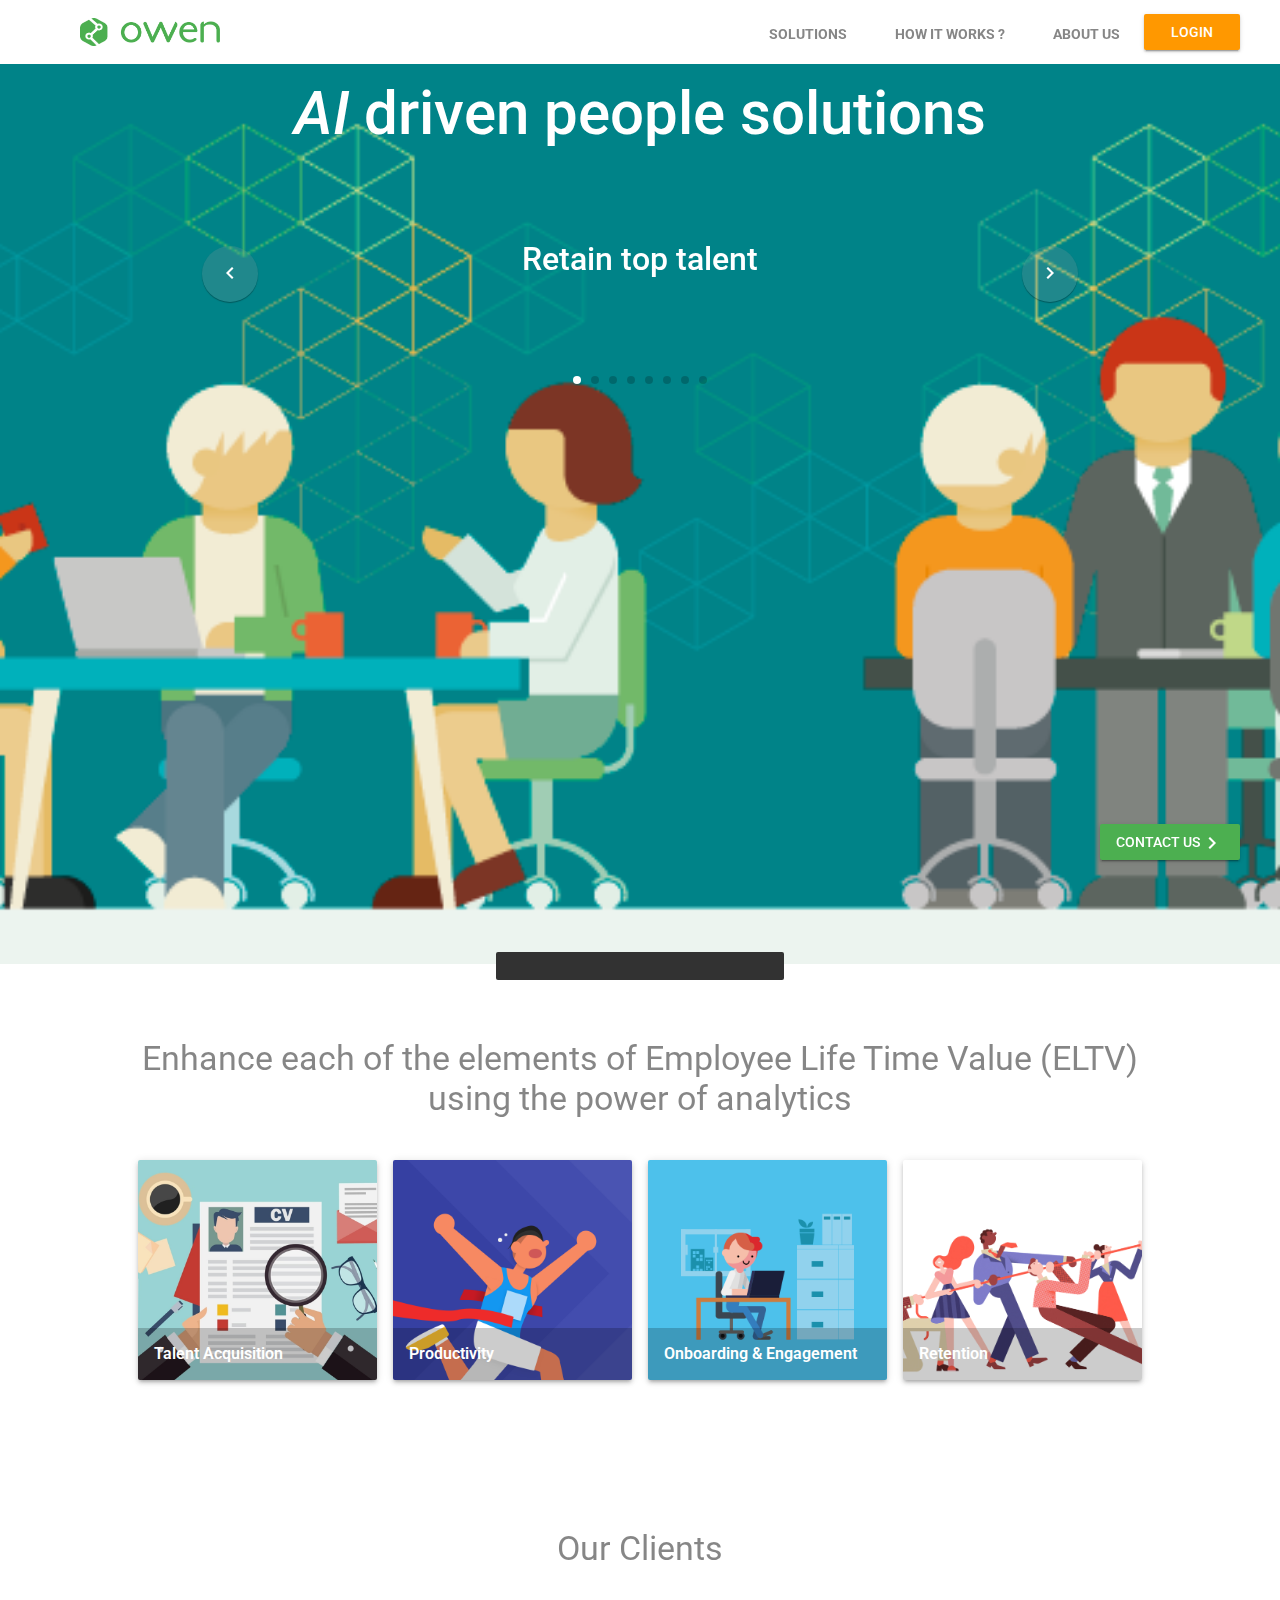
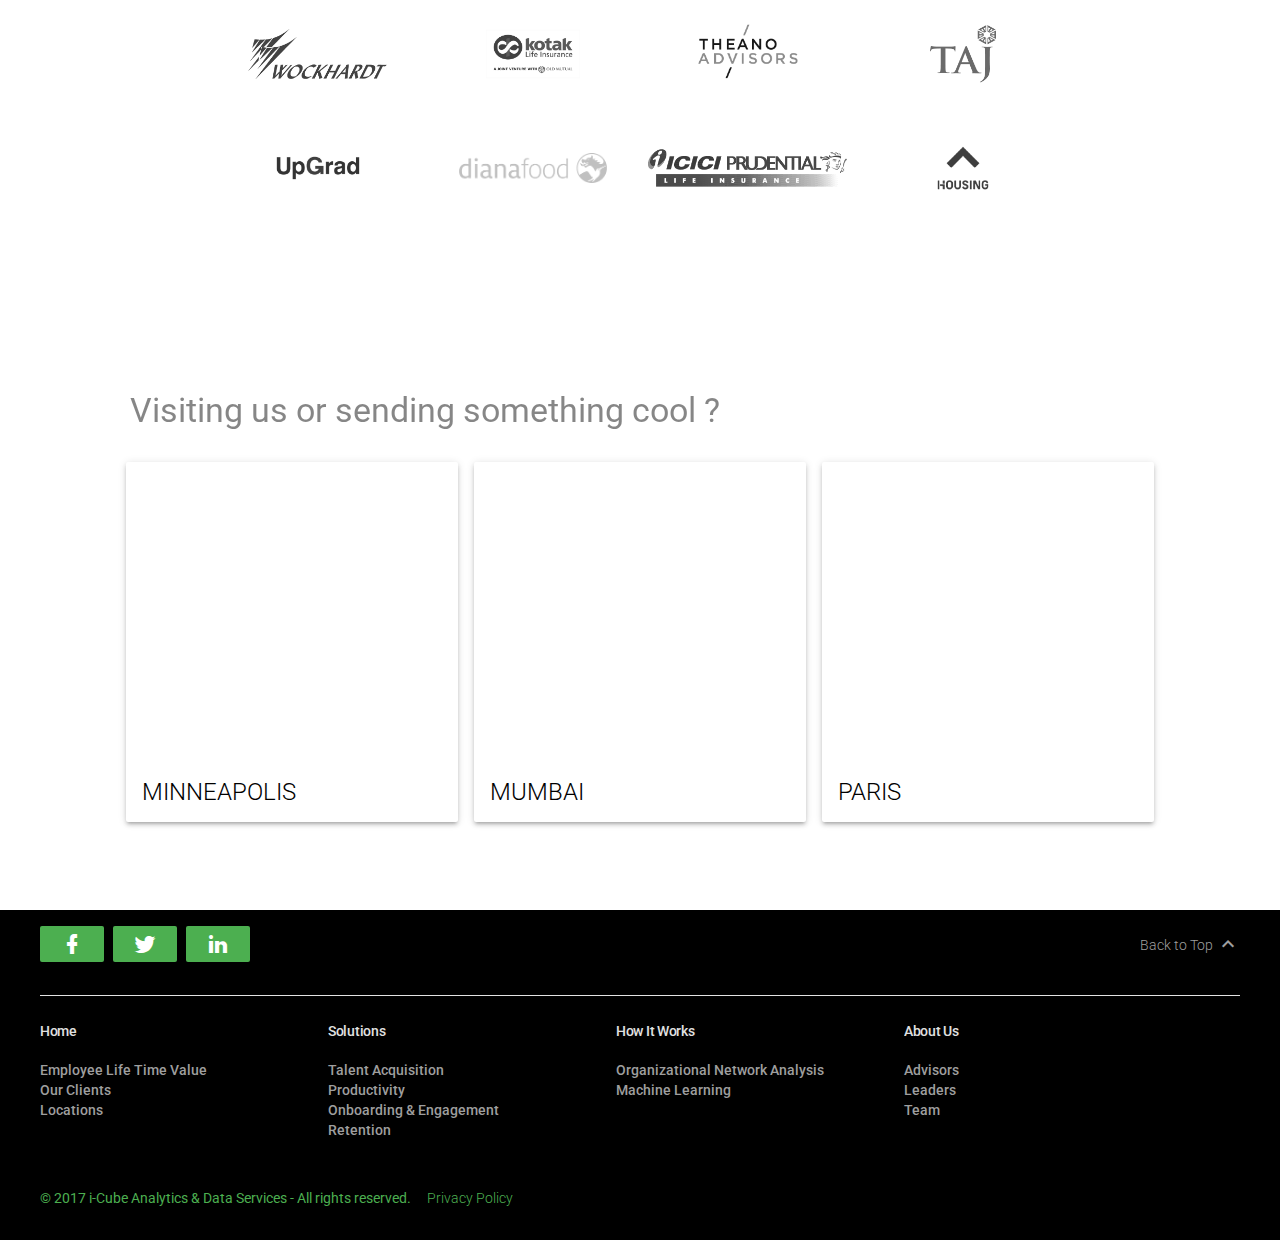
<file: public_html/index.html>
<!doctype html>

<html lang="en">
    <head>
        <title>OWEN Analytics - AI driven people solutions</title>

        <meta name="description" content="Harness the power of the informal organization. Redefine workforce engagement by leveraging employee interaction patterns. Optimize these interactions through a clever combination of traditional engagement mechanisms, network analysis and new-age predictive algorithms. Empower HR leaders to make data-driven decisions.">
        <meta name="keywords" content="human resources, HR, big data, talent management, talent acquisition, productivity, onboarding, onboarding and engagement, recruitment, solution, insights, machine learning, artificial intelligence, organizational network analysis, ona, retention, attrition">
        <meta name="viewport" content="width=device-width, initial-scale=1.0, minimum-scale=1.0">
        <meta content="IE=11;IE=Edge" http-equiv="X-UA-Compatible">
        <meta charset="utf-8">

        <meta itemprop="name" content="OWEN Analytics - AI driven people solutions">
        <meta itemprop="description" content="Harness the power of the informal organization. Redefine workforce engagement by leveraging employee interaction patterns. Optimize these interactions through a clever combination of traditional engagement mechanisms, network analysis and new-age predictive algorithms. Empower HR leaders to make data-driven decisions.">

        <meta property="og:type" content="website">
        <meta property="og:title" content="OWEN Analytics">
        <meta property="og:description" content="Harness the power of the informal organization. Redefine workforce engagement by leveraging employee interaction patterns. Optimize these interactions through a clever combination of traditional engagement mechanisms, network analysis and new-age predictive algorithms. Empower HR leaders to make data-driven decisions.">
        <meta property="og:url" content="http://www.owenanalytics.com/index.html/">
        <meta property="og:site_name" content="OWEN Analytics">
        <meta property="og:locale" content="en_IN">


        <!-- Page styles -->
        <link rel="stylesheet" href="https://fonts.googleapis.com/css?family=Roboto:regular,bold,italic,thin,light,bolditalic,black,medium&amp;lang=en">
        <link rel="stylesheet" href="https://fonts.googleapis.com/icon?family=Material+Icons">
        <link rel="stylesheet" href="css/material.min.css">
        <link href="css/materialdesignicons.css" media="all" rel="stylesheet" type="text/css" />
        <link rel="stylesheet" href="css/styles.css">
        <script src="https://ajax.googleapis.com/ajax/libs/jquery/3.1.1/jquery.min.js"></script>
        <script>
            $(function () {
                $("#header").load("header.html");
                $("#drawer").load("drawer.html");
                $("#footer").load("footer.html");
                $("#dialog").load("dialog.html");
                $("#toast").load("toast.html");
            });
        </script>
        <script>
            (function (i, s, o, g, r, a, m) {
                i['GoogleAnalyticsObject'] = r;
                i[r] = i[r] || function () {
                    (i[r].q = i[r].q || []).push(arguments)
                }, i[r].l = 1 * new Date();
                a = s.createElement(o),
                        m = s.getElementsByTagName(o)[0];
                a.async = 1;
                a.src = g;
                m.parentNode.insertBefore(a, m)
            })(window, document, 'script', 'https://www.google-analytics.com/analytics.js', 'ga');

            ga('create', 'UA-88251495-1', 'auto');
            ga('send', 'pageview');

        </script>
    </head>
    <body>
        <div class="mdl-layout mdl-js-layout mdl-layout--fixed-header">

            <header id="header" class="android-header mdl-layout__header mdl-layout__header--waterfall"></header>
            <div id="drawer" class="android-drawer mdl-layout__drawer"></div>

            <main class="android-content mdl-layout__content">
                <a id="top"></a>
                <div class="android-be-together-section mdl-typography--text-center">
                    <div class="logo-font android-slogan">
                        <i>AI</i> driven people solutions</div>

                    <div class="logo-font android-sub-slogan">
                        <div class="swiper-container">
                            <div class="swiper-button-prev mdl-button mdl-js-button mdl-button--fab mdl-js-ripple-effect mdl-cell--hide-tablet mdl-cell--hide-phone">
                                <i class="mdi mdi-chevron-left"></i>
                            </div>
                            <div class="swiper-button-next mdl-button mdl-js-button mdl-button--fab mdl-js-ripple-effect mdl-cell--hide-tablet mdl-cell--hide-phone">
                                <i class="mdi mdi-chevron-right"></i>
                            </div>
                            <div class="swiper-wrapper">
                                <div class="swiper-slide">
                                    Retain top talent
                                </div>
                                <div class="swiper-slide">
                                    Enhance productivity through targeted actions
                                </div>
                                <div class="swiper-slide">
                                    Improve quality of hires
                                </div>
                                <div class="swiper-slide">
                                    Enhance hiring efficiency
                                </div>
                                <div class="swiper-slide">
                                    Measure impact of people decisions to the bottom line
                                </div>
                                <div class="swiper-slide">
                                    Identify drivers of employee engagement
                                </div>
                                <div class="swiper-slide">
                                    Map the informal organization
                                </div>
                                <div class="swiper-slide">
                                    Optimize total rewards
                                </div>
                            </div>
                            <div class="swiper-pagination"></div>
                        </div>
                    </div>
                </div>

                <div class="android-screen-section mdl-typography--text-center">
                    <div class="android-wear-section">
                        <div class="android-wear-band">
                            <div class="android-wear-band-text">
                                <a id="ELTV"></a>
                                <div class="mdl-typography--display-1-color-contrast client-header mdl-typography--text-center">Enhance each of the elements of Employee Life Time Value (ELTV) using the power of analytics</div>
                                <div class="android-card-container mdl-grid">
                                    <div class="mdl-cell mdl-cell--3-col mdl-cell--4-col-tablet mdl-cell--4-col-phone mdl-card mdl-shadow--3dp">
                                        <a href="solutions.html#talentAcquisition">
                                            <div class="sol-card-1">
                                                <div class="mdl-card__title"></div>
                                                <div class="mdl-card__actions">
                                                    <span class="demo-card-image__filename">Talent Acquisition</span>
                                                </div>
                                            </div>
                                        </a>
                                    </div>
                                    <div class="mdl-cell mdl-cell--3-col mdl-cell--4-col-tablet mdl-cell--4-col-phone mdl-card mdl-shadow--3dp">
                                        <a href="solutions.html#productivity">
                                            <div class="sol-card-2">
                                                <div class="mdl-card__title"></div>
                                                <div class="mdl-card__actions">
                                                    <span class="demo-card-image__filename">Productivity</span>
                                                </div>
                                            </div>
                                        </a>
                                    </div>
                                    <div class="mdl-cell mdl-cell--3-col mdl-cell--4-col-tablet mdl-cell--4-col-phone mdl-card mdl-shadow--3dp">
                                        <a href="solutions.html#onboardingEngagement">
                                            <div class="sol-card-3">
                                                <div class="mdl-card__title"></div>
                                                <div class="mdl-card__actions">
                                                    <span class="demo-card-image__filename">Onboarding & Engagement</span>
                                                </div>
                                            </div>
                                        </a>
                                    </div>
                                    <div class="mdl-cell mdl-cell--3-col mdl-cell--4-col-tablet mdl-cell--4-col-phone mdl-card mdl-shadow--3dp">
                                        <a href="solutions.html#retention">
                                            <div class="sol-card-4">
                                                <div class="mdl-card__title"></div>
                                                <div class="mdl-card__actions">
                                                    <span class="demo-card-image__filename">Retention</span>
                                                </div>
                                            </div>
                                        </a>
                                    </div>
                                </div>
                            </div>
                        </div>
                    </div>
                </div>

                <div class="android-screen-section mdl-typography--text-center">
                    <a id="Clients"></a>
                    <div class="mdl-typography--display-1-color-contrast client-header">Our Clients</div>

                    <section class="section--center mdl-grid">
                        <!--<div class="mdl-grid">-->
                        <div class="mdl-cell mdl-cell--3-col mdl-cell--4-col-phone clients">
                            <div class="android-screen client1"></div>
                        </div>
                        <div class="mdl-cell mdl-cell--3-col mdl-cell--4-col-phone clients">
                            <div class="android-screen client2"></div>
                        </div>
                        <div class="mdl-cell mdl-cell--3-col mdl-cell--4-col-phone clients">
                            <div class="android-screen client3"></div>
                        </div>
                        <div class="mdl-cell mdl-cell--3-col mdl-cell--4-col-phone clients">
                            <div class="android-screen client4"></div>
                        </div>
                        <div class="mdl-cell mdl-cell--3-col mdl-cell--4-col-phone clients">
                            <div class="android-screen client5"></div>
                        </div>
                        <div class="mdl-cell mdl-cell--3-col mdl-cell--4-col-phone clients">
                            <div class="android-screen client6"></div>
                        </div>
                        <div class="mdl-cell mdl-cell--3-col mdl-cell--4-col-phone clients">
                            <div class="android-screen client7"></div>
                        </div>
                        <div class="mdl-cell mdl-cell--3-col mdl-cell--4-col-phone clients">
                            <div class="android-screen client8"></div>
                        </div>
                        <!--</div>-->
                    </section>
                </div>

                <div class="android-more-section">
                    <a id = "locations"></a>
                    <div class="android-section-title mdl-typography--display-1-color-contrast">
                        Visiting us or sending something cool ?
                    </div>
                    <div class="android-card-container mdl-grid">
                        <div class="mdl-cell mdl-cell--4-col mdl-cell--4-col-tablet mdl-cell--4-col-phone mdl-card mdl-shadow--3dp">
                            <div class="mdl-card__media">
                                <iframe width="450" height="300" frameborder="0" style="border:0"
                                        src="https://www.google.com/maps/embed/v1/place?q=place_id:ChIJI7GP5vTTslIRH-9RrtspMn4&key=AIzaSyDHbgUp2_jsWHdGIX8waAEiEgXKPdUOvzA" allowfullscreen></iframe>
                                <!--<img src="images/team/leaders/leader1.png">-->
                            </div>
                            <div class="mdl-card__title">
                                <h4 class="mdl-card__title-text">MINNEAPOLIS</h4>
                            </div>
                        </div>
                        <div class="mdl-cell mdl-cell--4-col mdl-cell--4-col-tablet mdl-cell--4-col-phone mdl-card mdl-shadow--3dp">
                            <div class="mdl-card__media">
                                <iframe width="450" height="300" frameborder="0" style="border:0" src="https://www.google.com/maps/embed/v1/place?q=i-Cube%20Analytics%20%26%20Data%20Services%2C%20A-811%2C%20Pranik%20Chambers%2C%20Sakinaka&key=AIzaSyDHbgUp2_jsWHdGIX8waAEiEgXKPdUOvzA" allowfullscreen></iframe>
                            </div>
                            <div class="mdl-card__title">
                                <h4 class="mdl-card__title-text">MUMBAI</h4>
                            </div>
                        </div>
                        <div class="mdl-cell mdl-cell--4-col mdl-cell--4-col-tablet mdl-cell--4-col-phone mdl-card mdl-shadow--3dp">
                            <div class="mdl-card__media">
                                <iframe width="450" height="300" frameborder="0" style="border:0"
                                        src="https://www.google.com/maps/embed/v1/place?q=place_id:ChIJO7yK_8Jv5kcRnnfqmU1lXKg&key=AIzaSyDHbgUp2_jsWHdGIX8waAEiEgXKPdUOvzA" allowfullscreen></iframe>
                            </div>
                            <div class="mdl-card__title">
                                <h4 class="mdl-card__title-text">PARIS</h4>
                            </div>
                        </div>
                    </div>
                </div>

                <footer id="footer" class="android-footer mdl-mega-footer"></footer>
                <dialog id="dialog" class="mdl-dialog"></dialog>
                <div id="toast" class="mdl-js-snackbar mdl-snackbar"></div>
            </main>
        </div>
        <a id="show-dialog" class="mdl-button mdl-js-button mdl-button--raised mdl-js-ripple-effect mdl-color--green mdl-color-text--accent-contrast">Contact Us<i class="material-icons">chevron_right</i></a>
        <script src="js/material.min.js"></script>
        <script src="js/swiper.min.js"></script>
        <script src="js/owen.js"></script>
        <script>
            var mySwiper = new Swiper('.swiper-container', {
                // Optional parameters
                direction: 'horizontal',
                loop: true,
                autoplay: 5000,
                grabCursor: true,
//                keyboardControl: true,
//                mousewheelControl: true,
                // If we need pagination
                pagination: '.swiper-pagination',
                paginationClickable: true,
                // Navigation arrows
                nextButton: '.swiper-button-next',
                prevButton: '.swiper-button-prev'
                        // And if we need scrollbar
//                scrollbar: '.swiper-scrollbar'
            });
        </script>
        <script>
//            var dialog = document.querySelector('dialog');
//            var showDialogButton = document.querySelector('#show-dialog');
//            if (!dialog.showModal) {
//                dialogPolyfill.registerDialog(dialog);
//            }
//            showDialogButton.addEventListener('click', function () {
//                dialog.showModal();
//            });
//            dialog.querySelector('.close').addEventListener('click', function () {
//                dialog.close();
//            });
        </script>
    </body>
</html>
</file>
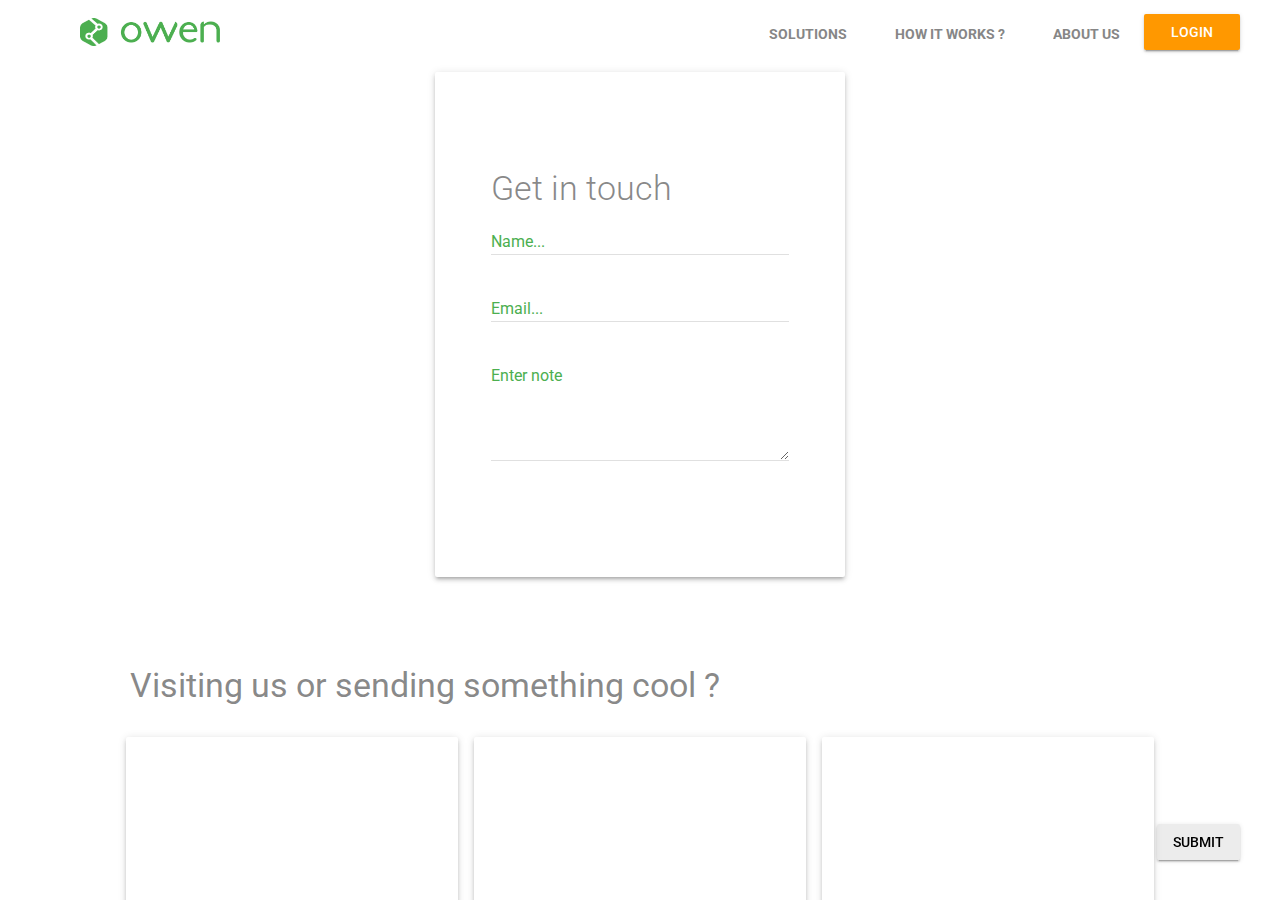
<file: public_html/contactus.html>
<!doctype html>

<html lang="en">
    <head>
        <title>Contact Us</title>

        <meta name="description" content="Get in touch to help you understand how OWEN can help you with talent acquisition, productivity, onboarding and engagement and retention">
        <meta name="keywords" content="human resources, HR, big data, talent management, talent acquisition, productivity, onboarding, onboarding and engagement, recruitment, solution, insights, machine learning, artificial intelligence, organizational network analysis, ona, retention, attrition">
        <meta name="viewport" content="width=device-width, initial-scale=1.0, minimum-scale=1.0">
        <meta content="IE=11;IE=Edge" http-equiv="X-UA-Compatible">
        <meta charset="utf-8">

        <meta itemprop="name" content="Contact Us">
        <meta itemprop="description" content="Get in touch to help you understand how OWEN can help you with talent acquisition, productivity, onboarding and engagement and retention">

        <meta property="og:type" content="website">
        <meta property="og:title" content="Contact Us">
        <meta property="og:description" content="Get in touch to help you understand how OWEN can help you with talent acquisition, productivity, onboarding and engagement and retention">
        <meta property="og:url" content="http://www.owenanalytics.com/contactus.html/">
        <meta property="og:site_name" content="OWEN Analytics">
        <meta property="og:locale" content="en_IN">


        <!-- Page styles -->
        <link rel="stylesheet" href="https://fonts.googleapis.com/css?family=Roboto:regular,bold,italic,thin,light,bolditalic,black,medium&amp;lang=en">
        <link rel="stylesheet" href="https://fonts.googleapis.com/icon?family=Material+Icons">
        <link rel="stylesheet" href="css/material.min.css">
        <link href="css/materialdesignicons.css" media="all" rel="stylesheet" type="text/css" />
        <link rel="stylesheet" href="css/styles.css">
        <script src="https://ajax.googleapis.com/ajax/libs/jquery/3.1.1/jquery.min.js"></script>
        <script>
            $(function () {
                $("#header").load("header.html");
                $("#drawer").load("drawer.html");
                $("#footer").load("footer.html");
            });
        </script>
        <script>
            (function (i, s, o, g, r, a, m) {
                i['GoogleAnalyticsObject'] = r;
                i[r] = i[r] || function () {
                    (i[r].q = i[r].q || []).push(arguments)
                }, i[r].l = 1 * new Date();
                a = s.createElement(o),
                        m = s.getElementsByTagName(o)[0];
                a.async = 1;
                a.src = g;
                m.parentNode.insertBefore(a, m)
            })(window, document, 'script', 'https://www.google-analytics.com/analytics.js', 'ga');

            ga('create', 'UA-88251495-1', 'auto');
            ga('send', 'pageview');

        </script>
    </head>
    <body>
        <div class="mdl-layout mdl-js-layout mdl-layout--fixed-header">

            <header id="header" class="android-header mdl-layout__header mdl-layout__header--waterfall"></header>
            <div id="drawer" class="android-drawer mdl-layout__drawer"></div>

            <main class="android-content mdl-layout__content">
                <a id="top"></a>
                <div class="android-card-container mdl-grid">
                    <div class="mdl-layout-spacer"></div>
                    <a id = "git"></a>
                    <div class="mdl-cell mdl-cell--4-col mdl-cell--4-col-tablet mdl-cell--4-col-phone mdl-card mdl-shadow--3dp">
                        <div class="android-wear-section">
                            <div class="android-wear-band">
                                <div class="android-wear-band-text">
                                    <div class="android-customized-section">
                                        <div class="android-customized-section-text">
                                            <div class="mdl-typography--font-light mdl-typography--display-1-color-contrast">
                                                Get in touch
                                            </div>

                                            <form action="#" class="">
                                                <div class="mdl-textfield mdl-js-textfield mdl-textfield--floating-label form-width">
                                                    <input class="mdl-textfield__input" pattern="[A-Z,a-z, ]*" type="text" id="Name">
                                                    <label class="mdl-textfield__label mdl-color-text--green-500" for="Name">Name...</label>
                                                    <span class="mdl-textfield__error">Letters and spaces only</span>
                                                </div>
                                                <div class="mdl-textfield mdl-js-textfield mdl-textfield--floating-label form-width">
                                                    <input class="mdl-textfield__input" pattern="[a-zA-Z0-9.!#$%&'*+/=?^_`{|}~-]+@[a-zA-Z0-9-]+(?:\.[a-zA-Z0-9-]+)*$" type="text" id="Email">
                                                    <label class="mdl-textfield__label mdl-color-text--green-500" for="Email">Email...</label>
                                                    <span class="mdl-textfield__error">Please enter a valid email address</span>
                                                </div>
                                                <div class="mdl-textfield mdl-js-textfield mdl-textfield--floating-label form-width">
                                                    <textarea class="mdl-textfield__input" rows="5" id="note"></textarea>
                                                    <label class="mdl-textfield__label mdl-color-text--green-500" for="note">Enter note</label>
                                                </div>
                                                <p>
                                                    <button class="mdl-button mdl-js-button mdl-button--raised mdl-js-ripple-effect" type="submit" id="show-dialog">
                                                        Submit
                                                    </button>
                                                </p>
                                            </form>

                                            <dialog class="mdl-dialog">
                                                <h4 class="mdl-dialog__title">Thank you</h4>
                                                <div class="mdl-dialog__content">
                                                    <p>
                                                        We have received your message and will get in touch with you shortly.
                                                    </p>
                                                </div>
                                                <div class="mdl-dialog__actions">
                                                    <button type="button" class="mdl-button mdl-js-button mdl-button--accent close">Got it</button>
                                                </div>
                                            </dialog>
                                        </div>
                                    </div>
                                </div>
                            </div>
                        </div>
                    </div>
                    <div class="mdl-layout-spacer"></div>
                </div>

                <div class="android-more-section">
                    <a id = "locations"></a>
                    <div class="android-section-title mdl-typography--display-1-color-contrast">
                        Visiting us or sending something cool ?
                    </div>
                    <div class="android-card-container mdl-grid">
                        <div class="mdl-cell mdl-cell--4-col mdl-cell--4-col-tablet mdl-cell--4-col-phone mdl-card mdl-shadow--3dp">
                            <div class="mdl-card__media">
                                <iframe width="450" height="300" frameborder="0" style="border:0"
                                        src="https://www.google.com/maps/embed/v1/place?q=place_id:ChIJI7GP5vTTslIRH-9RrtspMn4&key=AIzaSyDHbgUp2_jsWHdGIX8waAEiEgXKPdUOvzA" allowfullscreen></iframe>
                                <!--<img src="images/team/leaders/leader1.png">-->
                            </div>
                            <div class="mdl-card__title">
                                <h4 class="mdl-card__title-text">MINNEAPOLIS</h4>
                            </div>
                        </div>
                        <div class="mdl-cell mdl-cell--4-col mdl-cell--4-col-tablet mdl-cell--4-col-phone mdl-card mdl-shadow--3dp">
                            <div class="mdl-card__media">
                                <iframe width="450" height="300" frameborder="0" style="border:0" src="https://www.google.com/maps/embed/v1/place?q=i-Cube%20Analytics%20%26%20Data%20Services%2C%20A-811%2C%20Pranik%20Chambers%2C%20Sakinaka&key=AIzaSyDHbgUp2_jsWHdGIX8waAEiEgXKPdUOvzA" allowfullscreen></iframe>
                            </div>
                            <div class="mdl-card__title">
                                <h4 class="mdl-card__title-text">MUMBAI</h4>
                            </div>
                        </div>
                        <div class="mdl-cell mdl-cell--4-col mdl-cell--4-col-tablet mdl-cell--4-col-phone mdl-card mdl-shadow--3dp">
                            <div class="mdl-card__media">
                                <iframe width="450" height="300" frameborder="0" style="border:0"
                                        src="https://www.google.com/maps/embed/v1/place?q=place_id:ChIJO7yK_8Jv5kcRnnfqmU1lXKg&key=AIzaSyDHbgUp2_jsWHdGIX8waAEiEgXKPdUOvzA" allowfullscreen></iframe>
                            </div>
                            <div class="mdl-card__title">
                                <h4 class="mdl-card__title-text">PARIS</h4>
                            </div>
                        </div>
                    </div>
                </div>

                <footer id="footer" class="android-footer mdl-mega-footer"></footer>
            </main>
        </div>
        <!--<a href="index.html" target="_blank" id="contact-us" class="mdl-button mdl-js-button mdl-button--raised mdl-js-ripple-effect mdl-color--green mdl-color-text--accent-contrast">Home<i class="material-icons">chevron_right</i></a>-->
        <script src="js/material.min.js"></script>
        <script src="js/owen.js"></script>
        <script>
     var dialog = document.querySelector('dialog');
     var showDialogButton = document.querySelector('#show-dialog');
     if (!dialog.showModal) {
         dialogPolyfill.registerDialog(dialog);
     }
     showDialogButton.addEventListener('click', function () {
         dialog.showModal();
     });
     dialog.querySelector('.close').addEventListener('click', function () {
         dialog.close();
         //work arround is here!
         document.querySelector('.mdl-layout__content').style.overflowX = 'auto';
         document.querySelector('.mdl-layout__content').style.overflowX = '';
         //work arround done!
     });
        </script>
    </body>
</html>
</file>
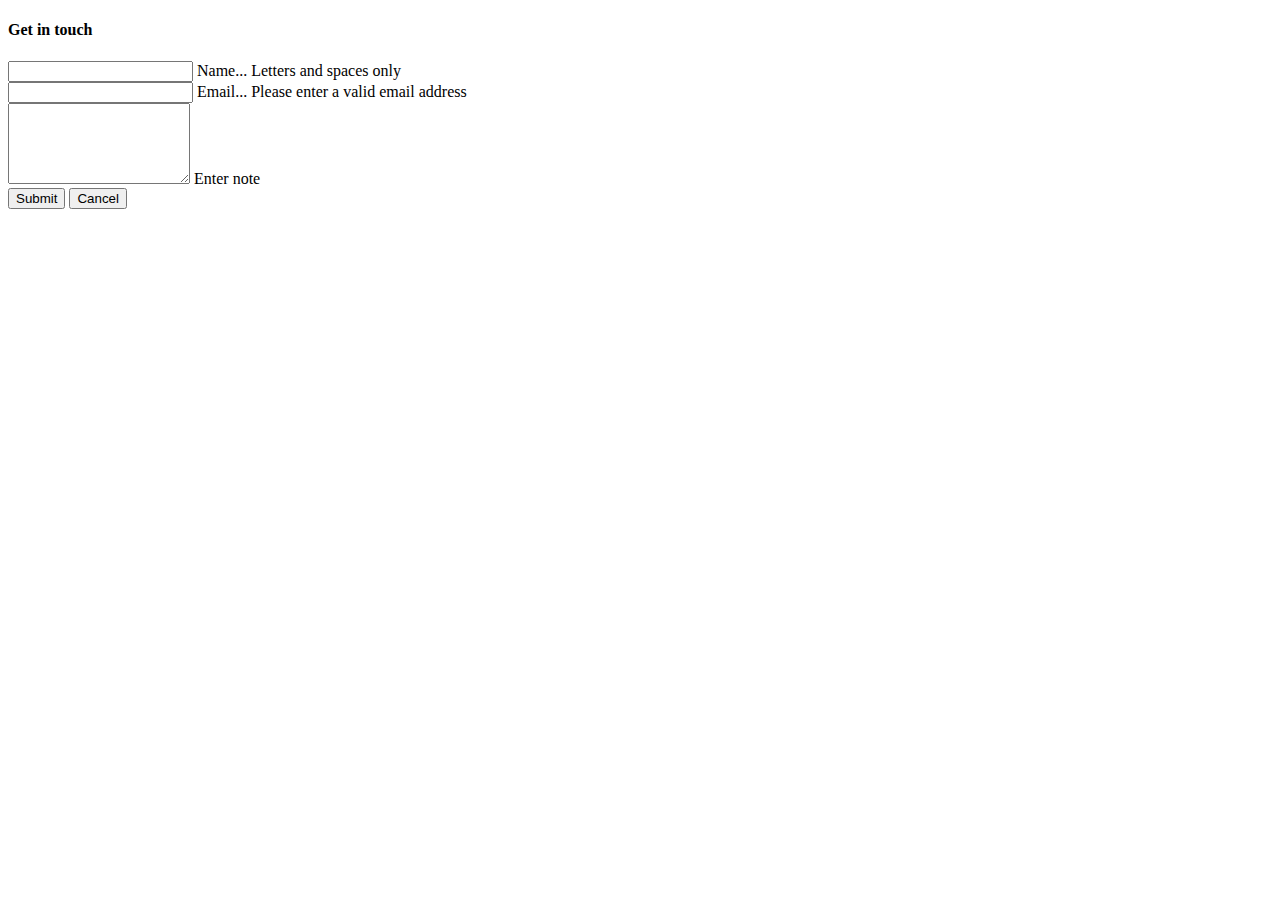
<file: public_html/dialog.html>
<!DOCTYPE html>
<html>
    <body>
        <h4 class="mdl-dialog__title">Get in touch</h4>
        <div class="mdl-dialog__content">
            <form action="#" class="">
                <div class="mdl-textfield mdl-js-textfield mdl-textfield--floating-label form-width">
                    <input class="mdl-textfield__input" pattern="[A-Z,a-z, ]*" type="text" id="Name">
                    <label class="mdl-textfield__label mdl-color-text--green-500" for="Name">Name...</label>
                    <span class="mdl-textfield__error">Letters and spaces only</span>
                </div>
                <div class="mdl-textfield mdl-js-textfield mdl-textfield--floating-label form-width">
                    <input class="mdl-textfield__input" pattern="[a-zA-Z0-9.!#$%&'*+/=?^_`{|}~-]+@[a-zA-Z0-9-]+(?:\.[a-zA-Z0-9-]+)*$" type="text" id="Email">
                    <label class="mdl-textfield__label mdl-color-text--green-500" for="Email">Email...</label>
                    <span class="mdl-textfield__error">Please enter a valid email address</span>
                </div>
                <div class="mdl-textfield mdl-js-textfield mdl-textfield--floating-label form-width">
                    <textarea class="mdl-textfield__input" rows="5" id="note"></textarea>
                    <label class="mdl-textfield__label mdl-color-text--green-500" for="note">Enter note</label>
                </div>
            </form>
        </div>
        <div class="mdl-dialog__actions">
            <!--<button type="button" class="mdl-button mdl-js-button mdl-js-ripple-effect">Submit</button>-->
            <button id="submit-button" class="mdl-button mdl-js-button mdl-js-ripple-effect" type="button">Submit</button>
            <button type="button" class="mdl-button close">Cancel</button>
        </div>

        <script>
            var dialog = document.querySelector('dialog');
            var showDialogButton = document.querySelector('#show-dialog');
            if (!dialog.showModal) {
                dialogPolyfill.registerDialog(dialog);
            }
            showDialogButton.addEventListener('click', function () {
                $("#Name").parent().removeClass('is-invalid');
                $("#Email").parent().removeClass('is-invalid');
                dialog.showModal();
            });
            dialog.querySelector('.close').addEventListener('click', function () {
                dialog.close();
                //work arround is here!
                document.querySelector('.mdl-layout__content').style.overflowX = 'auto';
                document.querySelector('.mdl-layout__content').style.overflowX = '';
                //work arround done!
            });

            $("#submit-button").on('click', function (event) {
                var inputFieldCheck = $("input").filter(function () {
                    return $.trim($(this).val()).length === 0;
                }).length === 0;
                if (!inputFieldCheck) {
                    $("input").parent().addClass('is-invalid');
                } else {
                    $("input").parent().removeClass('is-invalid');
                    var dialog = document.querySelector('dialog');
                    dialog.close();
                }

            });
        </script>



        <script src="js/owen.js"></script>
    </body>
</html>
</file>
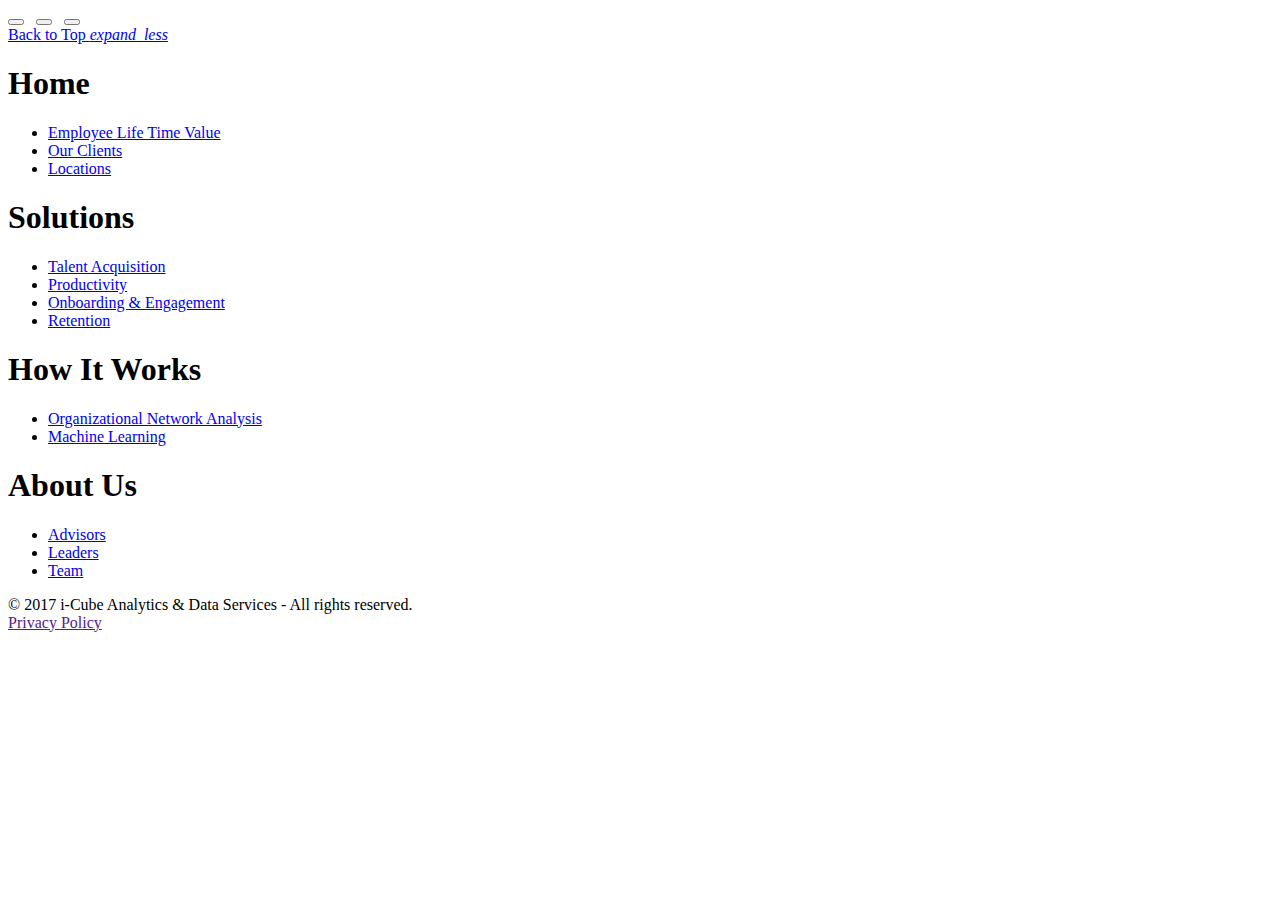
<file: public_html/footer.html>
<!DOCTYPE html>
<html>
    <body>
        <!--<footer class="android-footer mdl-mega-footer">-->
        <div class="mdl-mega-footer--top-section">
            <div class="mdl-mega-footer--left-section">
                <button class="mdl-mega-footer--social-btn mdl-button mdl-js-button mdl-js-ripple-effect social" onclick="window.open('https://www.facebook.com/icube.analytics.dataservices/')">
                    <i class="mdi mdi-facebook mdi-light mdi-24px"></i>
                </button>
                &nbsp;
                <button class="mdl-mega-footer--social-btn mdl-button mdl-js-button mdl-js-ripple-effect social" onclick="window.open('https://twitter.com/Owen_analytics')">
                    <i class="mdi mdi-twitter mdi-light mdi-24px"></i>
                </button>
                &nbsp;
                <button class="mdl-mega-footer--social-btn mdl-button mdl-js-button mdl-js-ripple-effect social" onclick="window.open('https://www.linkedin.com/company/i-cube-analytics-and-data-services')">
                    <i class="mdi mdi-linkedin mdi-light mdi-24px"></i>
                </button>
            </div>
            <div class="mdl-mega-footer--right-section">
                <a class="mdl-typography--font-light" href="#top">
                    Back to Top
                    <i class="material-icons">expand_less</i>
                </a>
            </div>
        </div>

        <div class="mdl-mega-footer--middle-section">
            <div class="mdl-mega-footer--drop-down-section">
                <h1 class="mdl-mega-footer--heading">Home</h1>
                <ul class="mdl-mega-footer--link-list">
                    <li><a href="index.html#ELTV">Employee Life Time Value</a></li>
                    <li><a href="index.html#clients">Our Clients</a></li>
                    <li><a href="index.html#locations">Locations</a></li>
                </ul>
            </div>
            <div class="mdl-mega-footer--drop-down-section">
                <h1 class="mdl-mega-footer--heading">Solutions</h1>
                <ul class="mdl-mega-footer--link-list">
                    <li><a href="solutions.html#talentAcquisition">Talent Acquisition</a></li>
                    <li><a href="solutions.html#productivity">Productivity</a></li>
                    <li><a href="solutions.html#onboardingEngagement">Onboarding & Engagement</a></li>
                    <li><a href="solutions.html#retention">Retention</a></li>
                </ul>
            </div>
            <div class="mdl-mega-footer--drop-down-section">
                <h1 class="mdl-mega-footer--heading">How It Works</h1>
                <ul class="mdl-mega-footer--link-list">
                    <li><a href="howitworks.html#ona">Organizational Network Analysis</a></li>
                    <li><a href="howitworks.html#ml">Machine Learning</a></li>
                </ul>
            </div>
            <div class="mdl-mega-footer--drop-down-section">
                <h1 class="mdl-mega-footer--heading">About Us</h1>
                <ul class="mdl-mega-footer--link-list">
                    <li><a href="about.html#advisors">Advisors</a></li>
                    <li><a href="about.html#leaders">Leaders</a></li>
                    <li><a href="about.html#team">Team</a></li>
                </ul>
            </div>
<!--            <div class="mdl-mega-footer--drop-down-section">
                <h1 class="mdl-mega-footer--heading">Contact Us</h1>
                <ul class="mdl-mega-footer--link-list">
                    <li><a href="contactus.html#git">Get in touch</a></li>
                    <li><a href="contactus.html#locations">Locations</a></li>
                </ul>
            </div>-->
        </div>

        <div class="mdl-mega-footer--bottom-section">
            <div class="mdl-logo">
                © 2017 i-Cube Analytics & Data Services - All rights reserved.
            </div>
            <a class="android-link mdl-typography--font-light" href="">Privacy Policy</a>
        </div>

        <!--</footer>-->
        <script src="js/owen.js"></script>
    </body>
</html>
</file>
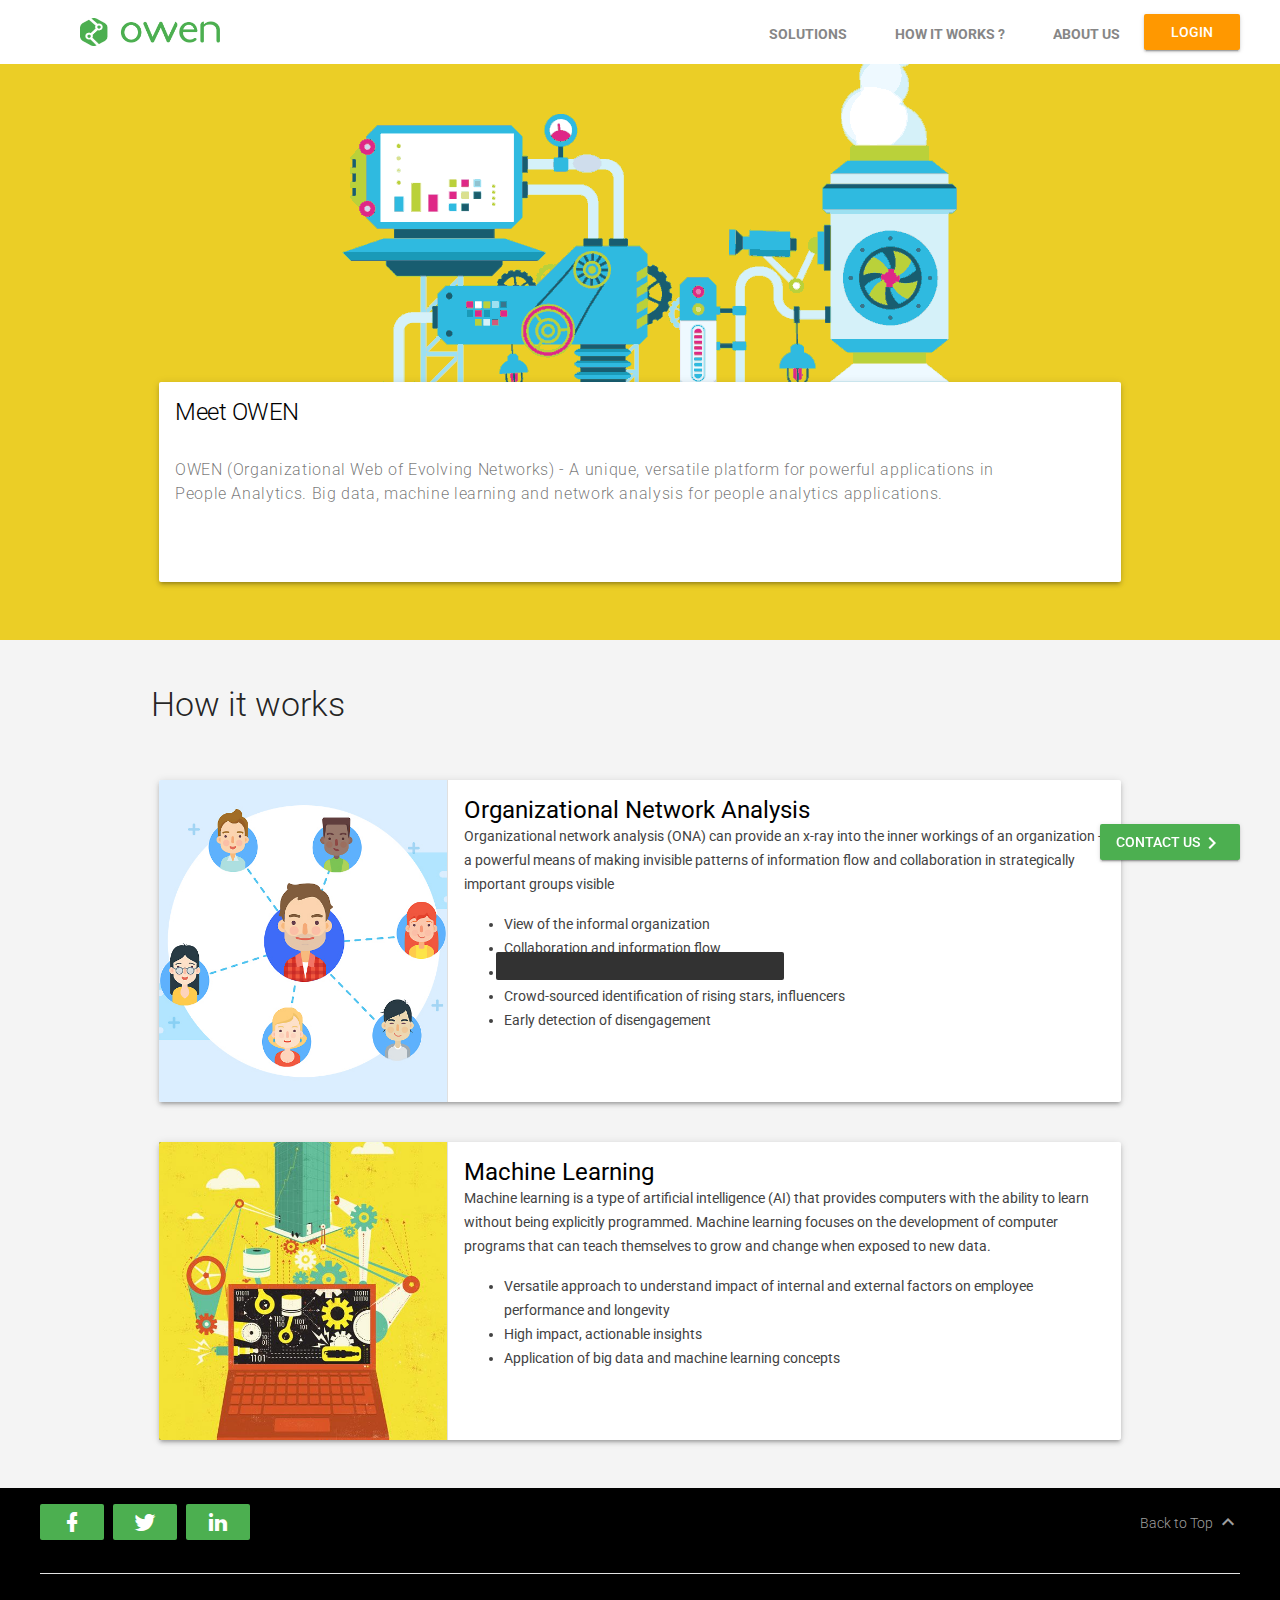
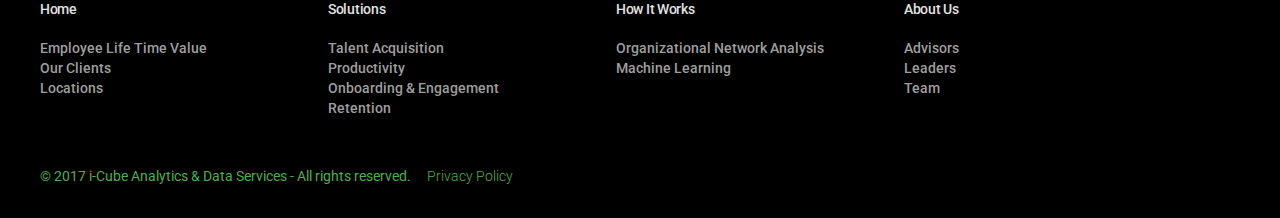
<file: public_html/howitworks.html>
<!doctype html>

<html lang="en">
    <head>
        <title>How OWEN works</title>

        <meta name="description" content="Organizational Network Analysis and Machine Learning form the foundation of the artificial intelligence that powers OWEN">
        <meta name="keywords" content="human resources, HR, big data, talent management, talent acquisition, productivity, onboarding, onboarding and engagement, recruitment, solution, insights, machine learning, artificial intelligence, organizational network analysis, ona, retention, attrition">
        <meta name="viewport" content="width=device-width, initial-scale=1.0, minimum-scale=1.0">
        <meta content="IE=11;IE=Edge" http-equiv="X-UA-Compatible">
        <meta charset="utf-8">

        <meta itemprop="name" content="How OWEN works">
        <meta itemprop="description" content="Organizational Network Analysis and Machine Learning form the foundation of the artificial intelligence that powers OWEN">

        <meta property="og:type" content="website">
        <meta property="og:title" content="How OWEN works">
        <meta property="og:description" content="Organizational Network Analysis and Machine Learning form the foundation of the artificial intelligence that powers OWEN">
        <meta property="og:url" content="http://www.owenanalytics.com/howitworks.html/">
        <meta property="og:site_name" content="OWEN Analytics">
        <meta property="og:locale" content="en_IN">


        <!-- Page styles -->
        <link rel="stylesheet" href="https://fonts.googleapis.com/css?family=Roboto:regular,bold,italic,thin,light,bolditalic,black,medium&amp;lang=en">
        <link rel="stylesheet" href="https://fonts.googleapis.com/icon?family=Material+Icons">
        <link rel="stylesheet" href="css/material.min.css">
        <link href="css/materialdesignicons.css" media="all" rel="stylesheet" type="text/css" />
        <link rel="stylesheet" href="css/styles.css">
        <script src="https://ajax.googleapis.com/ajax/libs/jquery/3.1.1/jquery.min.js"></script>
        <script>
            $(function () {
                $("#header").load("header.html");
                $("#drawer").load("drawer.html");
                $("#footer").load("footer.html");
                $("#dialog").load("dialog.html");
                $("#toast").load("toast.html");
            });
        </script>
        <script>
            (function (i, s, o, g, r, a, m) {
                i['GoogleAnalyticsObject'] = r;
                i[r] = i[r] || function () {
                    (i[r].q = i[r].q || []).push(arguments)
                }, i[r].l = 1 * new Date();
                a = s.createElement(o),
                        m = s.getElementsByTagName(o)[0];
                a.async = 1;
                a.src = g;
                m.parentNode.insertBefore(a, m)
            })(window, document, 'script', 'https://www.google-analytics.com/analytics.js', 'ga');

            ga('create', 'UA-88251495-1', 'auto');
            ga('send', 'pageview');

        </script>
    </head>
    <body>
        <div class="mdl-layout mdl-js-layout mdl-layout--fixed-header">

            <header id="header" class="android-header mdl-layout__header mdl-layout__header--waterfall"></header>
            <div id="drawer" class="android-drawer mdl-layout__drawer"></div>

            <main class="android-content mdl-layout__content">
                <a id="top"></a>

                <div class="page-header">
                    <div class="page-bg-image"></div>
                    <div class="page-content">
                        <div class="page-card">
                            <div class="mdl-cell mdl-cell--12-col mdl-cell--8-col-tablet mdl-cell--4-col-phone mdl-card mdl-shadow--3dp">
                                <div class="mdl-card__title">
                                    <h1 class="mdl-card__title-text">Meet OWEN</h1>
                                </div>
                                <div class="mdl-card__supporting-text">
                                    <span class="mdl-typography--font-light mdl-typography--subhead">
                                        OWEN (Organizational Web of Evolving Networks) - A unique, versatile platform for powerful applications in People Analytics.
                                        Big data, machine learning and network analysis for people analytics applications.
                                    </span>
                                </div>
                            </div>
                        </div>
                    </div>
                </div>

                <div class="page-body">
                    <div class="page-content">
                        <h3 class="mdl-typography--font-light heading">How it works</h3>
                        <div class="android-card-container mdl-grid">
                            <div class="mdl-cell mdl-cell--12-col mdl-cell--8-col-tablet mdl-cell--4-col-phone mdl-card mdl-shadow--3dp side-media" id="ona">
                                <div class="ona-image mdl-card__title">
                                    <!--<img src="images/ona.png" alt="Organizational Network Analysis">-->
                                </div>
                                <div class="content mdl-card__supporting-text mdl-color-text--grey-800">
                                    <h3 class="mdl-card__title-text subhead mdl-typography--font-regular">
                                        Organizational Network Analysis
                                    </h3>
                                    <p class="description">
                                        Organizational network analysis (ONA) can provide an x-ray into the inner workings of an organization - a powerful means of making invisible patterns of information flow and collaboration in strategically important groups visible
                                    </p>
                                    <ul class="feature-list">
                                        <li>View of the informal organization</li>
                                        <li>Collaboration and information flow</li>
                                        <li>Communities and clusters</li>
                                        <li>Crowd-sourced identification of rising stars, influencers</li>
                                        <li>Early detection of disengagement</li>
                                    </ul>
                                </div>
                            </div>
                            <div class="mdl-cell mdl-cell--12-col mdl-cell--8-col-tablet mdl-cell--4-col-phone mdl-card mdl-shadow--3dp side-media" id="ml">
                                <div class="ml-image mdl-card__title">
                                    <!--<img src="images/ona.png" alt="Organizational Network Analysis">-->
                                </div>
                                <div class="content mdl-card__supporting-text mdl-color-text--grey-800">
                                    <h3 class="mdl-card__title-text subhead mdl-typography--font-regular">
                                        Machine Learning
                                    </h3>
                                    <p class="description">
                                        Machine learning is a type of artificial intelligence (AI) that provides computers with the ability to learn without being explicitly programmed. Machine learning focuses on the development of computer programs that can teach themselves to grow and change when exposed to new data.
                                    </p>
                                    <ul class="feature-list">
                                        <li>Versatile approach to understand impact of internal and external factors on employee performance and longevity</li>
                                        <li>High impact, actionable insights</li>
                                        <li>Application of big data and machine learning concepts</li>
                                    </ul>
                                </div>
                            </div>
                        </div>
                    </div>
                </div>

                <footer id="footer" class="android-footer mdl-mega-footer"></footer>
                <dialog id="dialog" class="mdl-dialog"></dialog>
                <div id="toast" class="mdl-js-snackbar mdl-snackbar"></div>
            </main>
        </div>
        <a id="show-dialog" class="mdl-button mdl-js-button mdl-button--raised mdl-js-ripple-effect mdl-color--green mdl-color-text--accent-contrast">Contact Us<i class="material-icons">chevron_right</i></a>
        <script src="js/material.min.js"></script>
        <script src="js/owen.js"></script>
    </body>
</html>
</file>
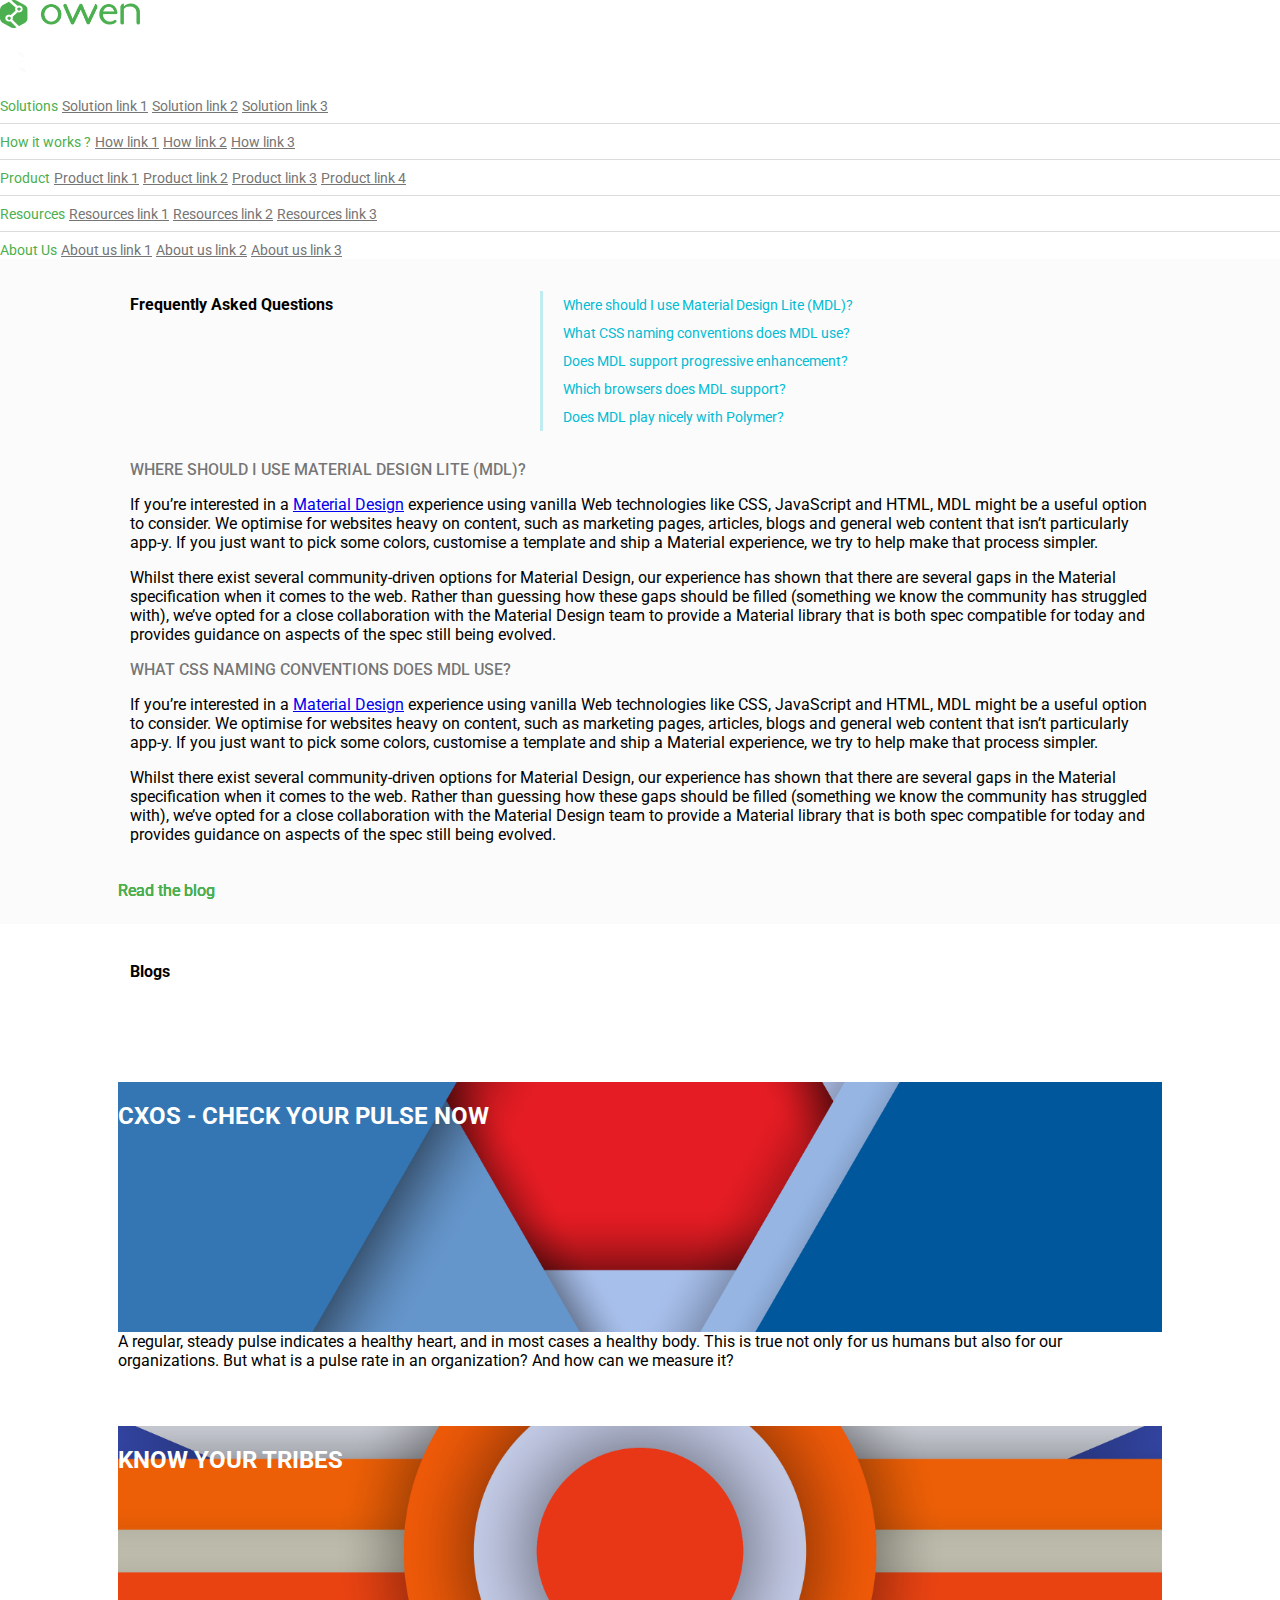
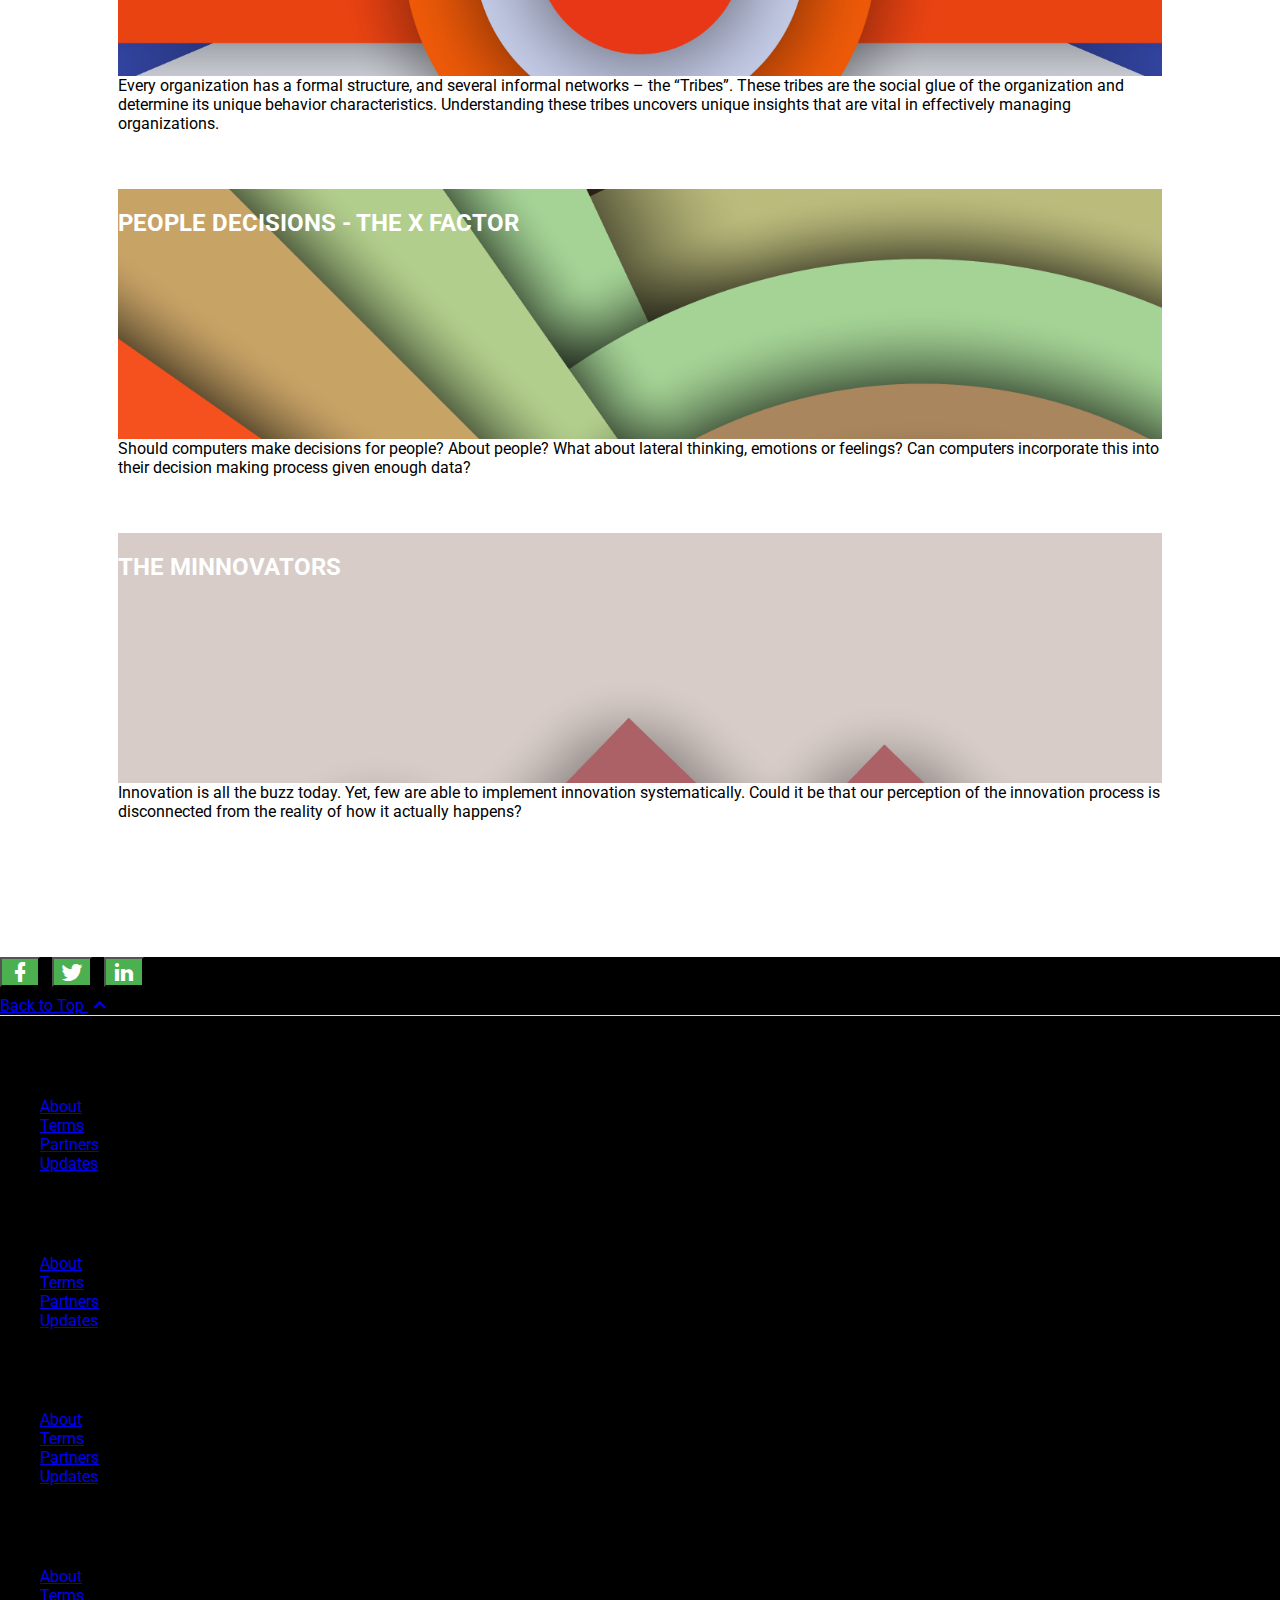
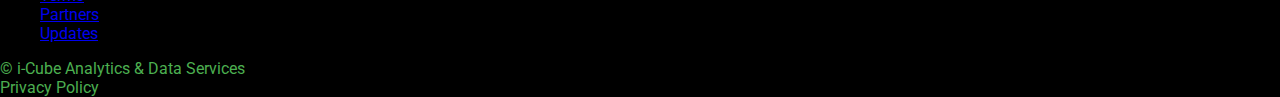
<file: public_html/resources_DoNotUpload.html>
<!DOCTYPE html>
<!--
To change this license header, choose License Headers in Project Properties.
To change this template file, choose Tools | Templates
and open the template in the editor.
-->
<html lang="en">
    <head>
        <meta charset="utf-8">
        <meta http-equiv="X-UA-Compatible" content="IE=edge">
        <meta name="description" content="Meet the people behind the cutting-edge technology of OWEN">
        <meta name="viewport" content="width=device-width, initial-scale=1.0, minimum-scale=1.0">
        <title>Resources</title>

        <!-- Page styles -->
        <link rel="stylesheet" href="https://fonts.googleapis.com/css?family=Roboto:regular,bold,italic,thin,light,bolditalic,black,medium&amp;lang=en">
        <link rel="stylesheet" href="https://fonts.googleapis.com/icon?family=Material+Icons">
        <link rel="stylesheet" href="https://code.getmdl.io/1.2.1/material.min.css">
        <link href="css/materialdesignicons.css" media="all" rel="stylesheet" type="text/css" />
        <link rel="stylesheet" href="css/styles.css">
    </head>
    <body>
        <div class="mdl-layout mdl-js-layout mdl-layout--fixed-header">
            <div class="android-header mdl-layout__header mdl-layout__header--waterfall">
                <div class="mdl-layout__header-row">
                    <a href="index.html">
                        <span class="android-title mdl-layout-title">
                            <img class="android-logo-image" src="images/OWEN_Logo.png">
                        </span>
                    </a>
                    <!-- Add spacer, to align navigation to the right in desktop -->
                    <div class="android-header-spacer mdl-layout-spacer"></div>

                    <!-- Navigation -->
                    <div class="android-navigation-container">
                        <nav class="android-navigation mdl-navigation">
                            <a class="mdl-navigation__link mdl-typography--text-uppercase" href="solutions.html">Solutions</a>
                            <a class="mdl-navigation__link mdl-typography--text-uppercase" href="howitworks.html">How it works ?</a>
                            <a class="mdl-navigation__link mdl-typography--text-uppercase" href="about.html">About Us</a>
                            <a class="mdl-mdl-typography--text-uppercase mdl-button mdl-js-button mdl-button--raised mdl-js-ripple-effect mdl-color--orange-500 mdl-color-text--white" href="">Login</a>
                        </nav>
                    </div>
                    <span class="android-mobile-title mdl-layout-title">
                        <img class="android-logo-image" src="images/OWEN_Logo.png">
                    </span>
                </div>
            </div>

            <div class="android-drawer mdl-layout__drawer">
                <span class="mdl-layout-title">
                    <img class="android-logo-image" src="images/OWEN_Logo_white.png">
                </span>
                <nav class="mdl-navigation">
                    <span class="mdl-navigation__link">Solutions</span>
                    <a class="mdl-navigation__link" href="">Solution link 1</a>
                    <a class="mdl-navigation__link" href="">Solution link 2</a>
                    <a class="mdl-navigation__link" href="">Solution link 3</a>
                    <div class="android-drawer-separator"></div>
                    <span class="mdl-navigation__link">How it works ?</span>
                    <a class="mdl-navigation__link" href="">How link 1</a>
                    <a class="mdl-navigation__link" href="">How link 2</a>
                    <a class="mdl-navigation__link" href="">How link 3</a>
                    <div class="android-drawer-separator"></div>
                    <span class="mdl-navigation__link">Product</span>
                    <a class="mdl-navigation__link" href="">Product link 1</a>
                    <a class="mdl-navigation__link" href="">Product link 2</a>
                    <a class="mdl-navigation__link" href="">Product link 3</a>
                    <a class="mdl-navigation__link" href="">Product link 4</a>
                    <div class="android-drawer-separator"></div>
                    <span class="mdl-navigation__link">Resources</span>
                    <a class="mdl-navigation__link" href="">Resources link 1</a>
                    <a class="mdl-navigation__link" href="">Resources link 2</a>
                    <a class="mdl-navigation__link" href="">Resources link 3</a>
                    <div class="android-drawer-separator"></div>
                    <span class="mdl-navigation__link">About Us</span>
                    <a class="mdl-navigation__link" href="">About us link 1</a>
                    <a class="mdl-navigation__link" href="">About us link 2</a>
                    <a class="mdl-navigation__link" href="">About us link 3</a>
                </nav>
            </div>

            <div class="android-content mdl-layout__content">
                <a name="top"></a>

                <div class="android-wear-section resources-bg">
                    <div class="android-wear-band-text">
                        <div class="resources">
                            <section class="docs-toc">
                                <h4>Frequently Asked Questions</h4>
                                <nav class="section-content">
                                    <ul>
                                        <li><a href="#where-should-i-use">Where should I use Material Design Lite (MDL)?</a></li>
                                        <li><a href="#css-naming-conventions">What CSS naming conventions does MDL use?</a></li>
                                        <li><a href="#progressive-enhancement">Does MDL support progressive enhancement?</a></li>
                                        <li><a href="#browser-support">Which browsers does MDL support?</a></li>
                                        <li><a href="#polymer">Does MDL play nicely with Polymer?</a></li>
                                    </ul>
                                </nav>
                            </section>
                            <h2 id="where-should-i-use">Where should I use Material Design Lite (MDL)?</h2>
                            <p>If you’re interested in a <a href="https://www.google.com/design/spec/material-design/introduction.html">Material Design</a> experience using vanilla Web technologies like CSS, JavaScript and HTML, MDL might be a useful option to consider. We optimise for websites heavy on content, such as marketing pages, articles, blogs and general web content that isn’t particularly app-y.  If you just want to pick some colors, customise a template and ship a Material experience, we try to help make that process simpler.</p>
                            <p>Whilst there exist several community-driven options for Material Design, our experience has shown that there are several gaps in the Material specification when it comes to the web. Rather than guessing how these gaps should be filled (something we know the community has struggled with), we’ve opted for a close collaboration with the Material Design team to provide a Material library that is both spec compatible for today and provides guidance on aspects of the spec still being evolved.</p>
                            <h2 id="css-naming-conventions">What CSS naming conventions does MDL use?</h2>
                            <p>If you’re interested in a <a href="https://www.google.com/design/spec/material-design/introduction.html">Material Design</a> experience using vanilla Web technologies like CSS, JavaScript and HTML, MDL might be a useful option to consider. We optimise for websites heavy on content, such as marketing pages, articles, blogs and general web content that isn’t particularly app-y.  If you just want to pick some colors, customise a template and ship a Material experience, we try to help make that process simpler.</p>
                            <p>Whilst there exist several community-driven options for Material Design, our experience has shown that there are several gaps in the Material specification when it comes to the web. Rather than guessing how these gaps should be filled (something we know the community has struggled with), we’ve opted for a close collaboration with the Material Design team to provide a Material library that is both spec compatible for today and provides guidance on aspects of the spec still being evolved.</p>
                        </div>
                    </div>
                </div>
                <div class="android-wear-section">
                    <div class="android-wear-band">
                        <div class="android-wear-band-text">
                            <h4>Blogs</h4>
                        </div>
                    </div>
                </div>
                <div class="android-more-section">
                    <div class="android-card-container mdl-grid">
                        <div class="mdl-cell mdl-cell--6-col mdl-cell--4-col-tablet mdl-cell--4-col-phone mdl-card mdl-shadow--3dp">
                            <div class="blog1 mdl-card__title">
                                <h2 class="mdl-card__title-text">CXOS - CHECK YOUR PULSE NOW</h2>
                            </div>
                            <div class="mdl-card__supporting-text">
                                A regular, steady pulse indicates a healthy heart, and in most cases a healthy body. This is true not only for us humans but also for our organizations. But what is a pulse rate in an organization? And how can we measure it?
                            </div>
                            <div class="mdl-card__actions mdl-card--border">
                                <a class="mdl-button mdl-button--colored mdl-js-button mdl-js-ripple-effect" onclick="window.open('pdf/CXOs-check your pulse now.pdf')">
                                    Read the blog
                                </a>
                            </div>
                        </div>
                        <div class="mdl-cell mdl-cell--6-col mdl-cell--4-col-tablet mdl-cell--4-col-phone mdl-card mdl-shadow--3dp">
                            <div class="blog2 mdl-card__title">
                                <h2 class="mdl-card__title-text">KNOW YOUR TRIBES</h2>
                            </div>
                            <div class="mdl-card__supporting-text">
                                Every organization has a formal structure, and several informal networks – the “Tribes”. These tribes are the social glue of the organization and determine its unique behavior characteristics. Understanding these tribes uncovers unique insights that are vital in effectively managing organizations.
                            </div>
                            <div class="mdl-card__actions mdl-card--border">
                                <a class="mdl-button mdl-button--colored mdl-js-button mdl-js-ripple-effect" onclick="window.open('pdf/Know your Tribes.pdf')">
                                    Read the blog
                                </a>
                            </div>
                        </div>
                        <div class="mdl-cell mdl-cell--6-col mdl-cell--4-col-tablet mdl-cell--4-col-phone mdl-card mdl-shadow--3dp">
                            <div class="blog3 mdl-card__title">
                                <h2 class="mdl-card__title-text">PEOPLE DECISIONS - THE X FACTOR</h2>
                            </div>
                            <div class="mdl-card__supporting-text">
                                Should computers make decisions for people? About people? What about lateral thinking, emotions or feelings? Can computers incorporate this into their decision making process given enough data?
                            </div>
                            <div class="mdl-card__actions mdl-card--border">
                                <a class="mdl-button mdl-button--colored mdl-js-button mdl-js-ripple-effect" onclick="window.open('pdf/People Decisions - The X factor.pdf')">
                                    Read the blog
                                </a>
                            </div>
                        </div>
                        <div class="mdl-cell mdl-cell--6-col mdl-cell--4-col-tablet mdl-cell--4-col-phone mdl-card mdl-shadow--3dp">
                            <div class="blog4 mdl-card__title">
                                <h2 class="mdl-card__title-text">THE MINNOVATORS</h2>
                            </div>
                            <div class="mdl-card__supporting-text">
                                Innovation is all the buzz today. Yet, few are able to implement innovation systematically. Could it be that our perception of the innovation process is disconnected from the reality of how it actually happens?
                            </div>
                            <div class="mdl-card__actions mdl-card--border">
                                <a class="mdl-button mdl-button--colored mdl-js-button mdl-js-ripple-effect" onclick="window.open('pdf/The Minnovators.pdf')">
                                    Read the blog
                                </a>
                            </div>
                        </div>
                    </div>
                </div>


                <footer class="android-footer mdl-mega-footer">
                    <div class="mdl-mega-footer--top-section">
                        <div class="mdl-mega-footer--left-section">
                            <button class="mdl-mega-footer--social-btn mdl-button mdl-js-button mdl-js-ripple-effect social">
                                <!--<i class="material-icons">whatshot</i>-->
                                <i class="mdi mdi-facebook mdi-light mdi-24px"></i>
                            </button>
                            &nbsp;
                            <button class="mdl-mega-footer--social-btn mdl-button mdl-js-button mdl-js-ripple-effect social">
                                <i class="mdi mdi-twitter mdi-light mdi-24px"></i>
                            </button>
                            &nbsp;
                            <button class="mdl-mega-footer--social-btn mdl-button mdl-js-button mdl-js-ripple-effect social">
                                <i class="mdi mdi-linkedin mdi-light mdi-24px"></i>
                            </button>
                        </div>
                        <div class="mdl-mega-footer--right-section">
                            <a class="mdl-typography--font-light" href="#top">
                                Back to Top
                                <i class="material-icons">expand_less</i>
                            </a>
                        </div>
                    </div>

                    <div class="mdl-mega-footer--middle-section">
                        <div class="mdl-mega-footer--drop-down-section">
                            <h1 class="mdl-mega-footer--heading">Solutions</h1>
                            <ul class="mdl-mega-footer--link-list">
                                <li><a href="#">About</a></li>
                                <li><a href="#">Terms</a></li>
                                <li><a href="#">Partners</a></li>
                                <li><a href="#">Updates</a></li>
                            </ul>
                        </div>
                        <div class="mdl-mega-footer--drop-down-section">
                            <h1 class="mdl-mega-footer--heading">Products</h1>
                            <ul class="mdl-mega-footer--link-list">
                                <li><a href="#">About</a></li>
                                <li><a href="#">Terms</a></li>
                                <li><a href="#">Partners</a></li>
                                <li><a href="#">Updates</a></li>
                            </ul>
                        </div>
                        <div class="mdl-mega-footer--drop-down-section">
                            <h1 class="mdl-mega-footer--heading">Resources</h1>
                            <ul class="mdl-mega-footer--link-list">
                                <li><a href="#">About</a></li>
                                <li><a href="#">Terms</a></li>
                                <li><a href="#">Partners</a></li>
                                <li><a href="#">Updates</a></li>
                            </ul>
                        </div>
                        <div class="mdl-mega-footer--drop-down-section">
                            <h1 class="mdl-mega-footer--heading">About Us</h1>
                            <ul class="mdl-mega-footer--link-list">
                                <li><a href="#">About</a></li>
                                <li><a href="#">Terms</a></li>
                                <li><a href="#">Partners</a></li>
                                <li><a href="#">Updates</a></li>
                            </ul>
                        </div>

                    </div>

                    <div class="mdl-mega-footer--bottom-section">
                        <div class="mdl-logo">
                            © i-Cube Analytics & Data Services
                        </div>
                        <a class="android-link mdl-typography--font-light" href="">Privacy Policy</a>
                    </div>

                </footer>
            </div>
        </div>
        <script defer src="https://code.getmdl.io/1.2.1/material.min.js"></script>
    </body>
</html>
</file>
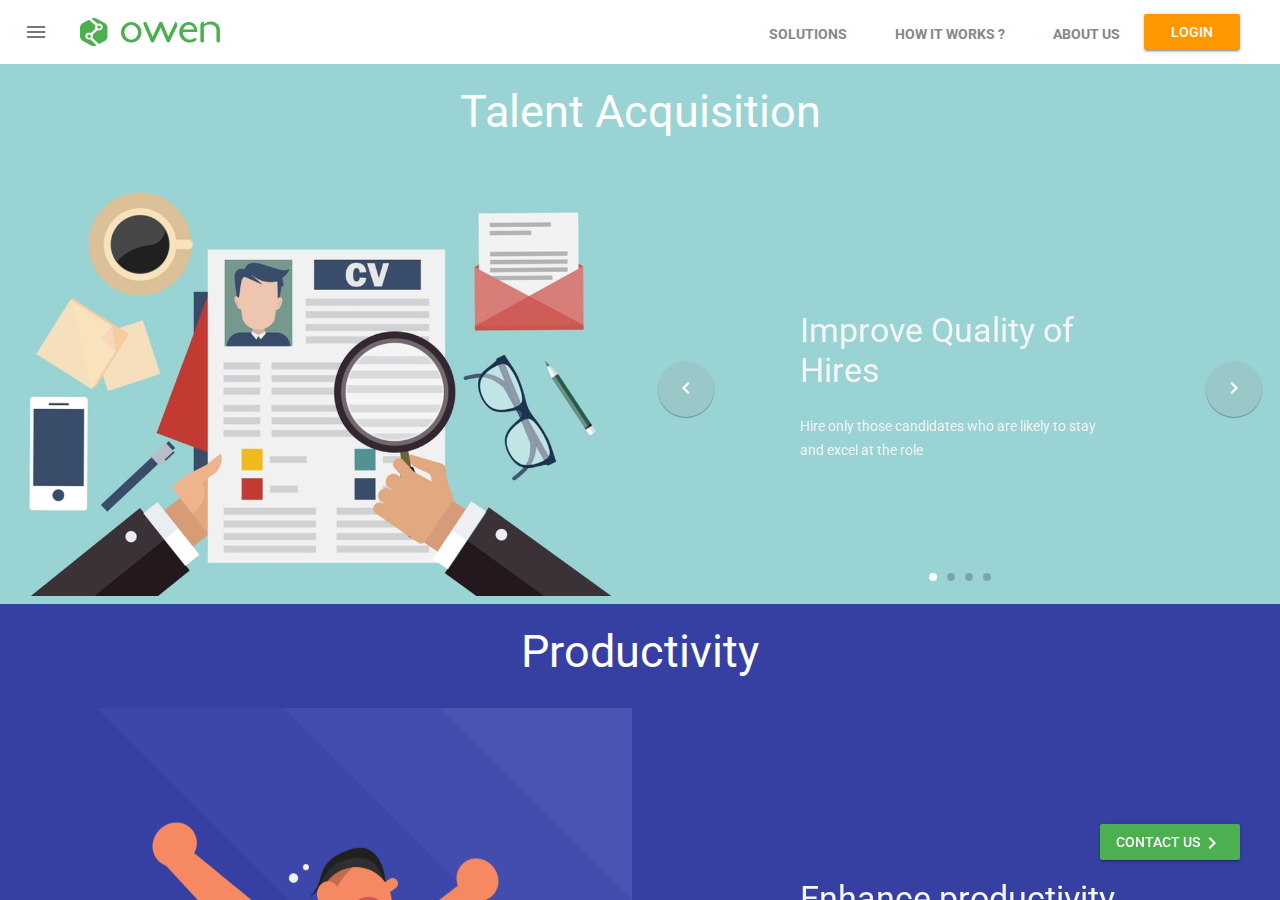
<file: public_html/solutions.html>
<!doctype html>

<html lang="en">
    <head>
        <title>Solutions</title>

        <meta name="description" content="The OWEN platform provides a wide suite of solutions spread across talent acquisition, productivity, onboarding & engagement and retention">
        <meta name="keywords" content="human resources, HR, big data, talent management, talent acquisition, productivity, onboarding, onboarding and engagement, recruitment, solution, insights, machine learning, artificial intelligence, organizational network analysis, ona, retention, attrition">
        <meta name="viewport" content="width=device-width, initial-scale=1.0, minimum-scale=1.0">
        <meta content="IE=11;IE=Edge" http-equiv="X-UA-Compatible">
        <meta charset="utf-8">

        <meta itemprop="name" content="Solutions">
        <meta itemprop="description" content="The OWEN platform provides a wide suite of solutions spread across talent acquisition, productivity, onboarding & engagement and retention">

        <meta property="og:type" content="website">
        <meta property="og:title" content="Solutions">
        <meta property="og:description" content="The OWEN platform provides a wide suite of solutions spread across talent acquisition, productivity, onboarding & engagement and retention">
        <meta property="og:url" content="http://www.owenanalytics.com/solutions.html/">
        <meta property="og:site_name" content="OWEN Analytics">
        <meta property="og:locale" content="en_IN">


        <!-- Page styles -->
        <link rel="stylesheet" href="https://fonts.googleapis.com/css?family=Roboto:regular,bold,italic,thin,light,bolditalic,black,medium&amp;lang=en">
        <link rel="stylesheet" href="https://fonts.googleapis.com/icon?family=Material+Icons">
        <link rel="stylesheet" href="css/material.min.css">
        <link href="css/materialdesignicons.css" media="all" rel="stylesheet" type="text/css" />
        <link rel="stylesheet" href="css/styles.css">
        <script src="https://ajax.googleapis.com/ajax/libs/jquery/3.1.1/jquery.min.js"></script>
        <script>
            $(function () {
                $("#header").load("header.html");
                $("#drawer").load("drawer.html");
                $("#footer").load("footer.html");
                $("#dialog").load("dialog.html");
                $("#toast").load("toast.html");
            });
        </script>
        <script>
            (function (i, s, o, g, r, a, m) {
                i['GoogleAnalyticsObject'] = r;
                i[r] = i[r] || function () {
                    (i[r].q = i[r].q || []).push(arguments)
                }, i[r].l = 1 * new Date();
                a = s.createElement(o),
                        m = s.getElementsByTagName(o)[0];
                a.async = 1;
                a.src = g;
                m.parentNode.insertBefore(a, m)
            })(window, document, 'script', 'https://www.google-analytics.com/analytics.js', 'ga');

            ga('create', 'UA-88251495-1', 'auto');
            ga('send', 'pageview');

        </script>
    </head>
    <body>
        <div class="mdl-layout mdl-js-layout mdl-layout--fixed-header">

            <header id="header" class="android-header mdl-layout__header mdl-layout__header--waterfall"></header>
            <div id="drawer" class="android-drawer mdl-layout__drawer"></div>

            <main class="android-content mdl-layout__content">
                <a id="top"></a>
                <div class="solution1" id="talentAcquisition">
                    <div class="solution-header">
                        <div class="title">
                            <h2>Talent Acquisition</h2>
                        </div>
                    </div>
                    <div class="solution-container mdl-grid">
                        <div class="mdl-cell mdl-cell--6-col mdl-cell--4-col-tablet mdl-cell--4-col-phone">
                            <div class="talent-acquisition-bg">
                                <img src="images/solutions/talent-acquisition.jpg" alt="Talent Acquisition">
                            </div>
                        </div>
                        <div class="mdl-cell mdl-cell--6-col mdl-cell--4-col-tablet mdl-cell--4-col-phone mdl-color-text--grey-100">
                            <!--<div class="solutions">-->
                            <!--<div class="solution">-->
                            <div class="swiper-container">
                                <div class="swiper-button-prev mdl-button mdl-js-button mdl-button--fab mdl-js-ripple-effect mdl-cell--hide-tablet mdl-cell--hide-phone">
                                    <i class="mdi mdi-chevron-left"></i>
                                </div>
                                <div class="swiper-button-next mdl-button mdl-js-button mdl-button--fab mdl-js-ripple-effect mdl-cell--hide-tablet mdl-cell--hide-phone">
                                    <i class="mdi mdi-chevron-right"></i>
                                </div>
                                <div class="swiper-wrapper">
                                    <div class="swiper-slide">
                                        <div class="solution">
                                            <h3>Improve Quality of Hires</h3>
                                            <p>Hire only those candidates who are likely to stay and excel at the role</p>
                                        </div>
                                    </div>
                                    <div class="swiper-slide">
                                        <div class="solution">
                                            <h3>Avoid cost of mis-hiring</h3>
                                            <p>Identify those candidates that have all the right credentials but are unlikely to be positive contributors</p>
                                        </div>
                                    </div>
                                    <div class="swiper-slide">
                                        <div class="solution">
                                            <h3>Enhance hiring efficiency</h3>
                                            <p>Reduce time to fill by interviewing only those who are predicted to succeed</p>
                                        </div>
                                    </div>
                                    <div class="swiper-slide">
                                        <div class="solution">
                                            <h3>Identify best sources to hire from</h3>
                                            <p>Assess performance of hires from various sources to identify those that have the best ROI</p>
                                        </div>
                                    </div>

                                </div>
                                <div class="swiper-pagination"></div>
                            </div>
                        </div>
                    </div>
                </div>
                <div class="solution2" id="productivity">
                    <div class="solution-header">
                        <div class="title">
                            <h2>Productivity</h2>
                        </div>
                    </div>
                    <div class="solution-container mdl-grid">
                        <div class="mdl-cell mdl-cell--6-col mdl-cell--4-col-tablet mdl-cell--4-col-phone">
                            <div class="productivity-bg">
                                <img src="images/solutions/productivity.jpg" alt="Productivity">
                            </div>
                        </div>
                        <div class="mdl-cell mdl-cell--6-col mdl-cell--4-col-tablet mdl-cell--4-col-phone mdl-color-text--grey-100">
                            <div class="swiper-container">
                                <div class="swiper-button-prev mdl-button mdl-js-button mdl-button--fab mdl-js-ripple-effect mdl-cell--hide-tablet mdl-cell--hide-phone">
                                    <i class="mdi mdi-chevron-left"></i>
                                </div>
                                <div class="swiper-button-next mdl-button mdl-js-button mdl-button--fab mdl-js-ripple-effect mdl-cell--hide-tablet mdl-cell--hide-phone">
                                    <i class="mdi mdi-chevron-right"></i>
                                </div>
                                <div class="swiper-wrapper">
                                    <div class="swiper-slide">
                                        <div class="solution">
                                            <h3>Enhance productivity</h3>
                                            <p>Identify developmental activities and organizational adjustments needed to enhance productivity of employees</p>
                                        </div>
                                    </div>
                                    <div class="swiper-slide">
                                        <div class="solution">
                                            <h3>Optimize talent investments</h3>
                                            <p>Invest in only those activities that are likely to have a real impact on morale or performance</p>
                                        </div>
                                    </div>
                                    <div class="swiper-slide">
                                        <div class="solution">
                                            <h3>Reward the workforce effectively</h3>
                                            <p>Optimize compensation and incentive programs to effectively motivate the workforce while keeping the cost base low</p>
                                        </div>
                                    </div>
                                </div>
                                <div class="swiper-pagination"></div>
                            </div>
                        </div>
                    </div>
                </div>
                <div class="solution3" id="onboardingEngagement">
                    <div class="solution-header">
                        <div class="title">
                            <h2>Onboarding & Engagement</h2>
                        </div>
                    </div>
                    <div class="solution-container mdl-grid">
                        <div class="mdl-cell mdl-cell--6-col mdl-cell--4-col-tablet mdl-cell--4-col-phone">
                            <div class="onboarding-engagement-bg">
                                <img src="images/solutions/onboarding-engagement.png" alt="Onboarding & Engagement">
                            </div>
                        </div>
                        <div class="mdl-cell mdl-cell--6-col mdl-cell--4-col-tablet mdl-cell--4-col-phone mdl-color-text--grey-100">
                            <div class="swiper-container">
                                <div class="swiper-button-prev mdl-button mdl-js-button mdl-button--fab mdl-js-ripple-effect mdl-cell--hide-tablet mdl-cell--hide-phone">
                                    <i class="mdi mdi-chevron-left"></i>
                                </div>
                                <div class="swiper-button-next mdl-button mdl-js-button mdl-button--fab mdl-js-ripple-effect mdl-cell--hide-tablet mdl-cell--hide-phone">
                                    <i class="mdi mdi-chevron-right"></i>
                                </div>
                                <div class="swiper-wrapper">
                                    <div class="swiper-slide">
                                        <div class="solution">
                                            <h3>Monitor sentiment</h3>
                                            <p>Assess sentiment at various levels in the organization in real-time using pulse surveys</p>
                                        </div>
                                    </div>
                                    <div class="swiper-slide">
                                        <div class="solution">
                                            <h3>Measure team dynamics</h3>
                                            <p>Understand and quantify team collaboration and cohesion levels to enable greater teamwork as well as foster innovation</p>
                                        </div>
                                    </div>
                                    <div class="swiper-slide">
                                        <div class="solution">
                                            <h3>Recognize key individuals through crowd-sourcing</h3>
                                            <p>Identify key mentors, influencers and experts through peer-to-peer recognition</p>
                                        </div>
                                    </div>
                                </div>
                                <div class="swiper-pagination"></div>
                            </div>
                        </div>
                    </div>
                </div>
                <div class="solution4" id="retention">
                    <div class="solution-header">
                        <div class="title">
                            <h2>Retention</h2>
                        </div>
                    </div>
                    <div class="solution-container mdl-grid">
                        <div class="mdl-cell mdl-cell--6-col mdl-cell--4-col-tablet mdl-cell--4-col-phone">
                            <div class="retention-bg">
                                <img src="images/solutions/retention.png" alt="Retention">
                            </div>
                        </div>
                        <div class="mdl-cell mdl-cell--6-col mdl-cell--4-col-tablet mdl-cell--4-col-phone mdl-color-text--grey-100">
                            <div class="swiper-container">
                                <div class="swiper-button-prev mdl-button mdl-js-button mdl-button--fab mdl-js-ripple-effect mdl-cell--hide-tablet mdl-cell--hide-phone">
                                    <i class="mdi mdi-chevron-left"></i>
                                </div>
                                <div class="swiper-button-next mdl-button mdl-js-button mdl-button--fab mdl-js-ripple-effect mdl-cell--hide-tablet mdl-cell--hide-phone">
                                    <i class="mdi mdi-chevron-right"></i>
                                </div>
                                <div class="swiper-wrapper">
                                    <div class="swiper-slide">
                                        <div class="solution">
                                            <h3>Reduce overall attrition levels</h3>
                                            <p>Identify key structural and policy changes required to reduce overall attrition</p>
                                        </div>
                                    </div>
                                    <div class="swiper-slide">
                                        <div class="solution">
                                            <h3>Retain desired talent</h3>
                                            <p>Identify and proactively address key concerns of top performers who are predicted to exit</p>
                                        </div>
                                    </div>
                                    <div class="swiper-slide">
                                        <div class="solution">
                                            <h3>Optimize cost to retain</h3>
                                            <p>Optimize compensation and incentive programs to effectively retain the workforce while keeping the cost base low</p>
                                        </div>
                                    </div>
                                </div>
                                <div class="swiper-pagination"></div>
                            </div>
                        </div>
                    </div>
                </div>

                <footer id="footer" class="android-footer mdl-mega-footer"></footer>
                <dialog id="dialog" class="mdl-dialog"></dialog>
                <div id="toast" class="mdl-js-snackbar mdl-snackbar"></div>
            </main>
        </div>
        <a id="show-dialog" class="mdl-button mdl-js-button mdl-button--raised mdl-js-ripple-effect mdl-color--green mdl-color-text--accent-contrast">Contact Us<i class="material-icons">chevron_right</i></a>
        <script src="js/material.min.js"></script>
        <script src="js/swiper.min.js"></script>
        <script src="js/owen.js"></script>
        <script>
            var mySwiper = new Swiper('.swiper-container', {
                // Optional parameters
                direction: 'horizontal',
                loop: true,
                autoplay: 5000,
                grabCursor: true,
//                keyboardControl: true,
//                mousewheelControl: true,
                // If we need pagination
                pagination: '.swiper-pagination',
                paginationClickable: true,
                // Navigation arrows
                nextButton: '.swiper-button-next',
                prevButton: '.swiper-button-prev'
                        // And if we need scrollbar
//                scrollbar: '.swiper-scrollbar'
            });
        </script>
    </body>
</html>
</file>
<file: public_html/css/materialdesignicons.css>
/* MaterialDesignIcons.com */
@font-face {
  font-family: "Material Design Icons";
  src: url("../font/materialdesignicons/materialdesignicons-webfont.eot");
  src: url("../font/materialdesignicons/materialdesignicons-webfont.svg");
  src: url("../font/materialdesignicons/materialdesignicons-webfont.ttf");
  src: url("../font/materialdesignicons/materialdesignicons-webfont.woff");
  src: url("../font/materialdesignicons/materialdesignicons-webfont.woff2");
  /*src: url("../font/materialdesignicons-webfont.eot?#iefix&v=1.7.22") format("embedded-opentype"), url("../fonts/materialdesignicons-webfont.woff2?v=1.7.22") format("woff2"), url("../fonts/materialdesignicons-webfont.woff?v=1.7.22") format("woff"), url("../fonts/materialdesignicons-webfont.ttf?v=1.7.22") format("truetype"), url("../fonts/materialdesignicons-webfont.svg?v=1.7.22#materialdesigniconsregular") format("svg");*/
  font-weight: normal;
  font-style: normal;
}
.mdi:before,
.mdi-set {
  display: inline-block;
  font: normal normal normal 24px/1 "Material Design Icons";
  font-size: inherit;
  text-rendering: auto;
  -webkit-font-smoothing: antialiased;
  -moz-osx-font-smoothing: grayscale;
  transform: translate(0, 0);
}

.mdi-access-point:before {
  content: "\F002";
}

.mdi-access-point-network:before {
  content: "\F003";
}

.mdi-account:before {
  content: "\F004";
}

.mdi-account-alert:before {
  content: "\F005";
}

.mdi-account-box:before {
  content: "\F006";
}

.mdi-account-box-outline:before {
  content: "\F007";
}

.mdi-account-card-details:before {
  content: "\F5D2";
}

.mdi-account-check:before {
  content: "\F008";
}

.mdi-account-circle:before {
  content: "\F009";
}

.mdi-account-convert:before {
  content: "\F00A";
}

.mdi-account-key:before {
  content: "\F00B";
}

.mdi-account-location:before {
  content: "\F00C";
}

.mdi-account-minus:before {
  content: "\F00D";
}

.mdi-account-multiple:before {
  content: "\F00E";
}

.mdi-account-multiple-minus:before {
  content: "\F5D3";
}

.mdi-account-multiple-outline:before {
  content: "\F00F";
}

.mdi-account-multiple-plus:before {
  content: "\F010";
}

.mdi-account-network:before {
  content: "\F011";
}

.mdi-account-off:before {
  content: "\F012";
}

.mdi-account-outline:before {
  content: "\F013";
}

.mdi-account-plus:before {
  content: "\F014";
}

.mdi-account-remove:before {
  content: "\F015";
}

.mdi-account-search:before {
  content: "\F016";
}

.mdi-account-settings:before {
  content: "\F630";
}

.mdi-account-settings-variant:before {
  content: "\F631";
}

.mdi-account-star:before {
  content: "\F017";
}

.mdi-account-star-variant:before {
  content: "\F018";
}

.mdi-account-switch:before {
  content: "\F019";
}

.mdi-adjust:before {
  content: "\F01A";
}

.mdi-air-conditioner:before {
  content: "\F01B";
}

.mdi-airballoon:before {
  content: "\F01C";
}

.mdi-airplane:before {
  content: "\F01D";
}

.mdi-airplane-landing:before {
  content: "\F5D4";
}

.mdi-airplane-off:before {
  content: "\F01E";
}

.mdi-airplane-takeoff:before {
  content: "\F5D5";
}

.mdi-airplay:before {
  content: "\F01F";
}

.mdi-alarm:before {
  content: "\F020";
}

.mdi-alarm-check:before {
  content: "\F021";
}

.mdi-alarm-multiple:before {
  content: "\F022";
}

.mdi-alarm-off:before {
  content: "\F023";
}

.mdi-alarm-plus:before {
  content: "\F024";
}

.mdi-alarm-snooze:before {
  content: "\F68D";
}

.mdi-album:before {
  content: "\F025";
}

.mdi-alert:before {
  content: "\F026";
}

.mdi-alert-box:before {
  content: "\F027";
}

.mdi-alert-circle:before {
  content: "\F028";
}

.mdi-alert-circle-outline:before {
  content: "\F5D6";
}

.mdi-alert-octagon:before {
  content: "\F029";
}

.mdi-alert-outline:before {
  content: "\F02A";
}

.mdi-alpha:before {
  content: "\F02B";
}

.mdi-alphabetical:before {
  content: "\F02C";
}

.mdi-altimeter:before {
  content: "\F5D7";
}

.mdi-amazon:before {
  content: "\F02D";
}

.mdi-amazon-clouddrive:before {
  content: "\F02E";
}

.mdi-ambulance:before {
  content: "\F02F";
}

.mdi-amplifier:before {
  content: "\F030";
}

.mdi-anchor:before {
  content: "\F031";
}

.mdi-android:before {
  content: "\F032";
}

.mdi-android-debug-bridge:before {
  content: "\F033";
}

.mdi-android-studio:before {
  content: "\F034";
}

.mdi-angular:before {
  content: "\F6B1";
}

.mdi-animation:before {
  content: "\F5D8";
}

.mdi-apple:before {
  content: "\F035";
}

.mdi-apple-finder:before {
  content: "\F036";
}

.mdi-apple-ios:before {
  content: "\F037";
}

.mdi-apple-keyboard-caps:before {
  content: "\F632";
}

.mdi-apple-keyboard-command:before {
  content: "\F633";
}

.mdi-apple-keyboard-control:before {
  content: "\F634";
}

.mdi-apple-keyboard-option:before {
  content: "\F635";
}

.mdi-apple-keyboard-shift:before {
  content: "\F636";
}

.mdi-apple-mobileme:before {
  content: "\F038";
}

.mdi-apple-safari:before {
  content: "\F039";
}

.mdi-application:before {
  content: "\F614";
}

.mdi-appnet:before {
  content: "\F03A";
}

.mdi-apps:before {
  content: "\F03B";
}

.mdi-archive:before {
  content: "\F03C";
}

.mdi-arrange-bring-forward:before {
  content: "\F03D";
}

.mdi-arrange-bring-to-front:before {
  content: "\F03E";
}

.mdi-arrange-send-backward:before {
  content: "\F03F";
}

.mdi-arrange-send-to-back:before {
  content: "\F040";
}

.mdi-arrow-all:before {
  content: "\F041";
}

.mdi-arrow-bottom-left:before {
  content: "\F042";
}

.mdi-arrow-bottom-right:before {
  content: "\F043";
}

.mdi-arrow-compress:before {
  content: "\F615";
}

.mdi-arrow-compress-all:before {
  content: "\F044";
}

.mdi-arrow-down:before {
  content: "\F045";
}

.mdi-arrow-down-bold:before {
  content: "\F046";
}

.mdi-arrow-down-bold-circle:before {
  content: "\F047";
}

.mdi-arrow-down-bold-circle-outline:before {
  content: "\F048";
}

.mdi-arrow-down-bold-hexagon-outline:before {
  content: "\F049";
}

.mdi-arrow-down-drop-circle:before {
  content: "\F04A";
}

.mdi-arrow-down-drop-circle-outline:before {
  content: "\F04B";
}

.mdi-arrow-expand:before {
  content: "\F616";
}

.mdi-arrow-expand-all:before {
  content: "\F04C";
}

.mdi-arrow-left:before {
  content: "\F04D";
}

.mdi-arrow-left-bold:before {
  content: "\F04E";
}

.mdi-arrow-left-bold-circle:before {
  content: "\F04F";
}

.mdi-arrow-left-bold-circle-outline:before {
  content: "\F050";
}

.mdi-arrow-left-bold-hexagon-outline:before {
  content: "\F051";
}

.mdi-arrow-left-drop-circle:before {
  content: "\F052";
}

.mdi-arrow-left-drop-circle-outline:before {
  content: "\F053";
}

.mdi-arrow-right:before {
  content: "\F054";
}

.mdi-arrow-right-bold:before {
  content: "\F055";
}

.mdi-arrow-right-bold-circle:before {
  content: "\F056";
}

.mdi-arrow-right-bold-circle-outline:before {
  content: "\F057";
}

.mdi-arrow-right-bold-hexagon-outline:before {
  content: "\F058";
}

.mdi-arrow-right-drop-circle:before {
  content: "\F059";
}

.mdi-arrow-right-drop-circle-outline:before {
  content: "\F05A";
}

.mdi-arrow-top-left:before {
  content: "\F05B";
}

.mdi-arrow-top-right:before {
  content: "\F05C";
}

.mdi-arrow-up:before {
  content: "\F05D";
}

.mdi-arrow-up-bold:before {
  content: "\F05E";
}

.mdi-arrow-up-bold-circle:before {
  content: "\F05F";
}

.mdi-arrow-up-bold-circle-outline:before {
  content: "\F060";
}

.mdi-arrow-up-bold-hexagon-outline:before {
  content: "\F061";
}

.mdi-arrow-up-drop-circle:before {
  content: "\F062";
}

.mdi-arrow-up-drop-circle-outline:before {
  content: "\F063";
}

.mdi-assistant:before {
  content: "\F064";
}

.mdi-at:before {
  content: "\F065";
}

.mdi-attachment:before {
  content: "\F066";
}

.mdi-audiobook:before {
  content: "\F067";
}

.mdi-auto-fix:before {
  content: "\F068";
}

.mdi-auto-upload:before {
  content: "\F069";
}

.mdi-autorenew:before {
  content: "\F06A";
}

.mdi-av-timer:before {
  content: "\F06B";
}

.mdi-baby:before {
  content: "\F06C";
}

.mdi-baby-buggy:before {
  content: "\F68E";
}

.mdi-backburger:before {
  content: "\F06D";
}

.mdi-backspace:before {
  content: "\F06E";
}

.mdi-backup-restore:before {
  content: "\F06F";
}

.mdi-bandcamp:before {
  content: "\F674";
}

.mdi-bank:before {
  content: "\F070";
}

.mdi-barcode:before {
  content: "\F071";
}

.mdi-barcode-scan:before {
  content: "\F072";
}

.mdi-barley:before {
  content: "\F073";
}

.mdi-barrel:before {
  content: "\F074";
}

.mdi-basecamp:before {
  content: "\F075";
}

.mdi-basket:before {
  content: "\F076";
}

.mdi-basket-fill:before {
  content: "\F077";
}

.mdi-basket-unfill:before {
  content: "\F078";
}

.mdi-battery:before {
  content: "\F079";
}

.mdi-battery-10:before {
  content: "\F07A";
}

.mdi-battery-20:before {
  content: "\F07B";
}

.mdi-battery-30:before {
  content: "\F07C";
}

.mdi-battery-40:before {
  content: "\F07D";
}

.mdi-battery-50:before {
  content: "\F07E";
}

.mdi-battery-60:before {
  content: "\F07F";
}

.mdi-battery-70:before {
  content: "\F080";
}

.mdi-battery-80:before {
  content: "\F081";
}

.mdi-battery-90:before {
  content: "\F082";
}

.mdi-battery-alert:before {
  content: "\F083";
}

.mdi-battery-charging:before {
  content: "\F084";
}

.mdi-battery-charging-100:before {
  content: "\F085";
}

.mdi-battery-charging-20:before {
  content: "\F086";
}

.mdi-battery-charging-30:before {
  content: "\F087";
}

.mdi-battery-charging-40:before {
  content: "\F088";
}

.mdi-battery-charging-60:before {
  content: "\F089";
}

.mdi-battery-charging-80:before {
  content: "\F08A";
}

.mdi-battery-charging-90:before {
  content: "\F08B";
}

.mdi-battery-minus:before {
  content: "\F08C";
}

.mdi-battery-negative:before {
  content: "\F08D";
}

.mdi-battery-outline:before {
  content: "\F08E";
}

.mdi-battery-plus:before {
  content: "\F08F";
}

.mdi-battery-positive:before {
  content: "\F090";
}

.mdi-battery-unknown:before {
  content: "\F091";
}

.mdi-beach:before {
  content: "\F092";
}

.mdi-beaker:before {
  content: "\F68F";
}

.mdi-beats:before {
  content: "\F097";
}

.mdi-beer:before {
  content: "\F098";
}

.mdi-behance:before {
  content: "\F099";
}

.mdi-bell:before {
  content: "\F09A";
}

.mdi-bell-off:before {
  content: "\F09B";
}

.mdi-bell-outline:before {
  content: "\F09C";
}

.mdi-bell-plus:before {
  content: "\F09D";
}

.mdi-bell-ring:before {
  content: "\F09E";
}

.mdi-bell-ring-outline:before {
  content: "\F09F";
}

.mdi-bell-sleep:before {
  content: "\F0A0";
}

.mdi-beta:before {
  content: "\F0A1";
}

.mdi-bible:before {
  content: "\F0A2";
}

.mdi-bike:before {
  content: "\F0A3";
}

.mdi-bing:before {
  content: "\F0A4";
}

.mdi-binoculars:before {
  content: "\F0A5";
}

.mdi-bio:before {
  content: "\F0A6";
}

.mdi-biohazard:before {
  content: "\F0A7";
}

.mdi-bitbucket:before {
  content: "\F0A8";
}

.mdi-black-mesa:before {
  content: "\F0A9";
}

.mdi-blackberry:before {
  content: "\F0AA";
}

.mdi-blender:before {
  content: "\F0AB";
}

.mdi-blinds:before {
  content: "\F0AC";
}

.mdi-block-helper:before {
  content: "\F0AD";
}

.mdi-blogger:before {
  content: "\F0AE";
}

.mdi-bluetooth:before {
  content: "\F0AF";
}

.mdi-bluetooth-audio:before {
  content: "\F0B0";
}

.mdi-bluetooth-connect:before {
  content: "\F0B1";
}

.mdi-bluetooth-off:before {
  content: "\F0B2";
}

.mdi-bluetooth-settings:before {
  content: "\F0B3";
}

.mdi-bluetooth-transfer:before {
  content: "\F0B4";
}

.mdi-blur:before {
  content: "\F0B5";
}

.mdi-blur-linear:before {
  content: "\F0B6";
}

.mdi-blur-off:before {
  content: "\F0B7";
}

.mdi-blur-radial:before {
  content: "\F0B8";
}

.mdi-bomb:before {
  content: "\F690";
}

.mdi-bone:before {
  content: "\F0B9";
}

.mdi-book:before {
  content: "\F0BA";
}

.mdi-book-minus:before {
  content: "\F5D9";
}

.mdi-book-multiple:before {
  content: "\F0BB";
}

.mdi-book-multiple-variant:before {
  content: "\F0BC";
}

.mdi-book-open:before {
  content: "\F0BD";
}

.mdi-book-open-page-variant:before {
  content: "\F5DA";
}

.mdi-book-open-variant:before {
  content: "\F0BE";
}

.mdi-book-plus:before {
  content: "\F5DB";
}

.mdi-book-variant:before {
  content: "\F0BF";
}

.mdi-bookmark:before {
  content: "\F0C0";
}

.mdi-bookmark-check:before {
  content: "\F0C1";
}

.mdi-bookmark-music:before {
  content: "\F0C2";
}

.mdi-bookmark-outline:before {
  content: "\F0C3";
}

.mdi-bookmark-plus:before {
  content: "\F0C5";
}

.mdi-bookmark-plus-outline:before {
  content: "\F0C4";
}

.mdi-bookmark-remove:before {
  content: "\F0C6";
}

.mdi-boombox:before {
  content: "\F5DC";
}

.mdi-border-all:before {
  content: "\F0C7";
}

.mdi-border-bottom:before {
  content: "\F0C8";
}

.mdi-border-color:before {
  content: "\F0C9";
}

.mdi-border-horizontal:before {
  content: "\F0CA";
}

.mdi-border-inside:before {
  content: "\F0CB";
}

.mdi-border-left:before {
  content: "\F0CC";
}

.mdi-border-none:before {
  content: "\F0CD";
}

.mdi-border-outside:before {
  content: "\F0CE";
}

.mdi-border-right:before {
  content: "\F0CF";
}

.mdi-border-style:before {
  content: "\F0D0";
}

.mdi-border-top:before {
  content: "\F0D1";
}

.mdi-border-vertical:before {
  content: "\F0D2";
}

.mdi-bow-tie:before {
  content: "\F677";
}

.mdi-bowl:before {
  content: "\F617";
}

.mdi-bowling:before {
  content: "\F0D3";
}

.mdi-box:before {
  content: "\F0D4";
}

.mdi-box-cutter:before {
  content: "\F0D5";
}

.mdi-box-shadow:before {
  content: "\F637";
}

.mdi-bridge:before {
  content: "\F618";
}

.mdi-briefcase:before {
  content: "\F0D6";
}

.mdi-briefcase-check:before {
  content: "\F0D7";
}

.mdi-briefcase-download:before {
  content: "\F0D8";
}

.mdi-briefcase-upload:before {
  content: "\F0D9";
}

.mdi-brightness-1:before {
  content: "\F0DA";
}

.mdi-brightness-2:before {
  content: "\F0DB";
}

.mdi-brightness-3:before {
  content: "\F0DC";
}

.mdi-brightness-4:before {
  content: "\F0DD";
}

.mdi-brightness-5:before {
  content: "\F0DE";
}

.mdi-brightness-6:before {
  content: "\F0DF";
}

.mdi-brightness-7:before {
  content: "\F0E0";
}

.mdi-brightness-auto:before {
  content: "\F0E1";
}

.mdi-broom:before {
  content: "\F0E2";
}

.mdi-brush:before {
  content: "\F0E3";
}

.mdi-buffer:before {
  content: "\F619";
}

.mdi-bug:before {
  content: "\F0E4";
}

.mdi-bulletin-board:before {
  content: "\F0E5";
}

.mdi-bullhorn:before {
  content: "\F0E6";
}

.mdi-bullseye:before {
  content: "\F5DD";
}

.mdi-burst-mode:before {
  content: "\F5DE";
}

.mdi-bus:before {
  content: "\F0E7";
}

.mdi-cached:before {
  content: "\F0E8";
}

.mdi-cake:before {
  content: "\F0E9";
}

.mdi-cake-layered:before {
  content: "\F0EA";
}

.mdi-cake-variant:before {
  content: "\F0EB";
}

.mdi-calculator:before {
  content: "\F0EC";
}

.mdi-calendar:before {
  content: "\F0ED";
}

.mdi-calendar-blank:before {
  content: "\F0EE";
}

.mdi-calendar-check:before {
  content: "\F0EF";
}

.mdi-calendar-clock:before {
  content: "\F0F0";
}

.mdi-calendar-multiple:before {
  content: "\F0F1";
}

.mdi-calendar-multiple-check:before {
  content: "\F0F2";
}

.mdi-calendar-plus:before {
  content: "\F0F3";
}

.mdi-calendar-question:before {
  content: "\F691";
}

.mdi-calendar-range:before {
  content: "\F678";
}

.mdi-calendar-remove:before {
  content: "\F0F4";
}

.mdi-calendar-text:before {
  content: "\F0F5";
}

.mdi-calendar-today:before {
  content: "\F0F6";
}

.mdi-call-made:before {
  content: "\F0F7";
}

.mdi-call-merge:before {
  content: "\F0F8";
}

.mdi-call-missed:before {
  content: "\F0F9";
}

.mdi-call-received:before {
  content: "\F0FA";
}

.mdi-call-split:before {
  content: "\F0FB";
}

.mdi-camcorder:before {
  content: "\F0FC";
}

.mdi-camcorder-box:before {
  content: "\F0FD";
}

.mdi-camcorder-box-off:before {
  content: "\F0FE";
}

.mdi-camcorder-off:before {
  content: "\F0FF";
}

.mdi-camera:before {
  content: "\F100";
}

.mdi-camera-burst:before {
  content: "\F692";
}

.mdi-camera-enhance:before {
  content: "\F101";
}

.mdi-camera-front:before {
  content: "\F102";
}

.mdi-camera-front-variant:before {
  content: "\F103";
}

.mdi-camera-iris:before {
  content: "\F104";
}

.mdi-camera-off:before {
  content: "\F5DF";
}

.mdi-camera-party-mode:before {
  content: "\F105";
}

.mdi-camera-rear:before {
  content: "\F106";
}

.mdi-camera-rear-variant:before {
  content: "\F107";
}

.mdi-camera-switch:before {
  content: "\F108";
}

.mdi-camera-timer:before {
  content: "\F109";
}

.mdi-candle:before {
  content: "\F5E2";
}

.mdi-candycane:before {
  content: "\F10A";
}

.mdi-car:before {
  content: "\F10B";
}

.mdi-car-battery:before {
  content: "\F10C";
}

.mdi-car-connected:before {
  content: "\F10D";
}

.mdi-car-wash:before {
  content: "\F10E";
}

.mdi-cards:before {
  content: "\F638";
}

.mdi-cards-outline:before {
  content: "\F639";
}

.mdi-cards-playing-outline:before {
  content: "\F63A";
}

.mdi-carrot:before {
  content: "\F10F";
}

.mdi-cart:before {
  content: "\F110";
}

.mdi-cart-off:before {
  content: "\F66B";
}

.mdi-cart-outline:before {
  content: "\F111";
}

.mdi-cart-plus:before {
  content: "\F112";
}

.mdi-case-sensitive-alt:before {
  content: "\F113";
}

.mdi-cash:before {
  content: "\F114";
}

.mdi-cash-100:before {
  content: "\F115";
}

.mdi-cash-multiple:before {
  content: "\F116";
}

.mdi-cash-usd:before {
  content: "\F117";
}

.mdi-cast:before {
  content: "\F118";
}

.mdi-cast-connected:before {
  content: "\F119";
}

.mdi-castle:before {
  content: "\F11A";
}

.mdi-cat:before {
  content: "\F11B";
}

.mdi-cellphone:before {
  content: "\F11C";
}

.mdi-cellphone-android:before {
  content: "\F11D";
}

.mdi-cellphone-basic:before {
  content: "\F11E";
}

.mdi-cellphone-dock:before {
  content: "\F11F";
}

.mdi-cellphone-iphone:before {
  content: "\F120";
}

.mdi-cellphone-link:before {
  content: "\F121";
}

.mdi-cellphone-link-off:before {
  content: "\F122";
}

.mdi-cellphone-settings:before {
  content: "\F123";
}

.mdi-certificate:before {
  content: "\F124";
}

.mdi-chair-school:before {
  content: "\F125";
}

.mdi-chart-arc:before {
  content: "\F126";
}

.mdi-chart-areaspline:before {
  content: "\F127";
}

.mdi-chart-bar:before {
  content: "\F128";
}

.mdi-chart-bubble:before {
  content: "\F5E3";
}

.mdi-chart-gantt:before {
  content: "\F66C";
}

.mdi-chart-histogram:before {
  content: "\F129";
}

.mdi-chart-line:before {
  content: "\F12A";
}

.mdi-chart-pie:before {
  content: "\F12B";
}

.mdi-chart-scatterplot-hexbin:before {
  content: "\F66D";
}

.mdi-chart-timeline:before {
  content: "\F66E";
}

.mdi-check:before {
  content: "\F12C";
}

.mdi-check-all:before {
  content: "\F12D";
}

.mdi-check-circle:before {
  content: "\F5E0";
}

.mdi-check-circle-outline:before {
  content: "\F5E1";
}

.mdi-checkbox-blank:before {
  content: "\F12E";
}

.mdi-checkbox-blank-circle:before {
  content: "\F12F";
}

.mdi-checkbox-blank-circle-outline:before {
  content: "\F130";
}

.mdi-checkbox-blank-outline:before {
  content: "\F131";
}

.mdi-checkbox-marked:before {
  content: "\F132";
}

.mdi-checkbox-marked-circle:before {
  content: "\F133";
}

.mdi-checkbox-marked-circle-outline:before {
  content: "\F134";
}

.mdi-checkbox-marked-outline:before {
  content: "\F135";
}

.mdi-checkbox-multiple-blank:before {
  content: "\F136";
}

.mdi-checkbox-multiple-blank-circle:before {
  content: "\F63B";
}

.mdi-checkbox-multiple-blank-circle-outline:before {
  content: "\F63C";
}

.mdi-checkbox-multiple-blank-outline:before {
  content: "\F137";
}

.mdi-checkbox-multiple-marked:before {
  content: "\F138";
}

.mdi-checkbox-multiple-marked-circle:before {
  content: "\F63D";
}

.mdi-checkbox-multiple-marked-circle-outline:before {
  content: "\F63E";
}

.mdi-checkbox-multiple-marked-outline:before {
  content: "\F139";
}

.mdi-checkerboard:before {
  content: "\F13A";
}

.mdi-chemical-weapon:before {
  content: "\F13B";
}

.mdi-chevron-double-down:before {
  content: "\F13C";
}

.mdi-chevron-double-left:before {
  content: "\F13D";
}

.mdi-chevron-double-right:before {
  content: "\F13E";
}

.mdi-chevron-double-up:before {
  content: "\F13F";
}

.mdi-chevron-down:before {
  content: "\F140";
}

.mdi-chevron-left:before {
  content: "\F141";
}

.mdi-chevron-right:before {
  content: "\F142";
}

.mdi-chevron-up:before {
  content: "\F143";
}

.mdi-chip:before {
  content: "\F61A";
}

.mdi-church:before {
  content: "\F144";
}

.mdi-cisco-webex:before {
  content: "\F145";
}

.mdi-city:before {
  content: "\F146";
}

.mdi-clipboard:before {
  content: "\F147";
}

.mdi-clipboard-account:before {
  content: "\F148";
}

.mdi-clipboard-alert:before {
  content: "\F149";
}

.mdi-clipboard-arrow-down:before {
  content: "\F14A";
}

.mdi-clipboard-arrow-left:before {
  content: "\F14B";
}

.mdi-clipboard-check:before {
  content: "\F14C";
}

.mdi-clipboard-outline:before {
  content: "\F14D";
}

.mdi-clipboard-text:before {
  content: "\F14E";
}

.mdi-clippy:before {
  content: "\F14F";
}

.mdi-clock:before {
  content: "\F150";
}

.mdi-clock-alert:before {
  content: "\F5CE";
}

.mdi-clock-end:before {
  content: "\F151";
}

.mdi-clock-fast:before {
  content: "\F152";
}

.mdi-clock-in:before {
  content: "\F153";
}

.mdi-clock-out:before {
  content: "\F154";
}

.mdi-clock-start:before {
  content: "\F155";
}

.mdi-close:before {
  content: "\F156";
}

.mdi-close-box:before {
  content: "\F157";
}

.mdi-close-box-outline:before {
  content: "\F158";
}

.mdi-close-circle:before {
  content: "\F159";
}

.mdi-close-circle-outline:before {
  content: "\F15A";
}

.mdi-close-network:before {
  content: "\F15B";
}

.mdi-close-octagon:before {
  content: "\F15C";
}

.mdi-close-octagon-outline:before {
  content: "\F15D";
}

.mdi-closed-caption:before {
  content: "\F15E";
}

.mdi-cloud:before {
  content: "\F15F";
}

.mdi-cloud-check:before {
  content: "\F160";
}

.mdi-cloud-circle:before {
  content: "\F161";
}

.mdi-cloud-download:before {
  content: "\F162";
}

.mdi-cloud-outline:before {
  content: "\F163";
}

.mdi-cloud-outline-off:before {
  content: "\F164";
}

.mdi-cloud-print:before {
  content: "\F165";
}

.mdi-cloud-print-outline:before {
  content: "\F166";
}

.mdi-cloud-sync:before {
  content: "\F63F";
}

.mdi-cloud-upload:before {
  content: "\F167";
}

.mdi-code-array:before {
  content: "\F168";
}

.mdi-code-braces:before {
  content: "\F169";
}

.mdi-code-brackets:before {
  content: "\F16A";
}

.mdi-code-equal:before {
  content: "\F16B";
}

.mdi-code-greater-than:before {
  content: "\F16C";
}

.mdi-code-greater-than-or-equal:before {
  content: "\F16D";
}

.mdi-code-less-than:before {
  content: "\F16E";
}

.mdi-code-less-than-or-equal:before {
  content: "\F16F";
}

.mdi-code-not-equal:before {
  content: "\F170";
}

.mdi-code-not-equal-variant:before {
  content: "\F171";
}

.mdi-code-parentheses:before {
  content: "\F172";
}

.mdi-code-string:before {
  content: "\F173";
}

.mdi-code-tags:before {
  content: "\F174";
}

.mdi-code-tags-check:before {
  content: "\F693";
}

.mdi-codepen:before {
  content: "\F175";
}

.mdi-coffee:before {
  content: "\F176";
}

.mdi-coffee-to-go:before {
  content: "\F177";
}

.mdi-coin:before {
  content: "\F178";
}

.mdi-coins:before {
  content: "\F694";
}

.mdi-collage:before {
  content: "\F640";
}

.mdi-color-helper:before {
  content: "\F179";
}

.mdi-comment:before {
  content: "\F17A";
}

.mdi-comment-account:before {
  content: "\F17B";
}

.mdi-comment-account-outline:before {
  content: "\F17C";
}

.mdi-comment-alert:before {
  content: "\F17D";
}

.mdi-comment-alert-outline:before {
  content: "\F17E";
}

.mdi-comment-check:before {
  content: "\F17F";
}

.mdi-comment-check-outline:before {
  content: "\F180";
}

.mdi-comment-multiple-outline:before {
  content: "\F181";
}

.mdi-comment-outline:before {
  content: "\F182";
}

.mdi-comment-plus-outline:before {
  content: "\F183";
}

.mdi-comment-processing:before {
  content: "\F184";
}

.mdi-comment-processing-outline:before {
  content: "\F185";
}

.mdi-comment-question-outline:before {
  content: "\F186";
}

.mdi-comment-remove-outline:before {
  content: "\F187";
}

.mdi-comment-text:before {
  content: "\F188";
}

.mdi-comment-text-outline:before {
  content: "\F189";
}

.mdi-compare:before {
  content: "\F18A";
}

.mdi-compass:before {
  content: "\F18B";
}

.mdi-compass-outline:before {
  content: "\F18C";
}

.mdi-console:before {
  content: "\F18D";
}

.mdi-contact-mail:before {
  content: "\F18E";
}

.mdi-content-copy:before {
  content: "\F18F";
}

.mdi-content-cut:before {
  content: "\F190";
}

.mdi-content-duplicate:before {
  content: "\F191";
}

.mdi-content-paste:before {
  content: "\F192";
}

.mdi-content-save:before {
  content: "\F193";
}

.mdi-content-save-all:before {
  content: "\F194";
}

.mdi-content-save-settings:before {
  content: "\F61B";
}

.mdi-contrast:before {
  content: "\F195";
}

.mdi-contrast-box:before {
  content: "\F196";
}

.mdi-contrast-circle:before {
  content: "\F197";
}

.mdi-cookie:before {
  content: "\F198";
}

.mdi-copyright:before {
  content: "\F5E6";
}

.mdi-counter:before {
  content: "\F199";
}

.mdi-cow:before {
  content: "\F19A";
}

.mdi-creation:before {
  content: "\F1C9";
}

.mdi-credit-card:before {
  content: "\F19B";
}

.mdi-credit-card-multiple:before {
  content: "\F19C";
}

.mdi-credit-card-off:before {
  content: "\F5E4";
}

.mdi-credit-card-plus:before {
  content: "\F675";
}

.mdi-credit-card-scan:before {
  content: "\F19D";
}

.mdi-crop:before {
  content: "\F19E";
}

.mdi-crop-free:before {
  content: "\F19F";
}

.mdi-crop-landscape:before {
  content: "\F1A0";
}

.mdi-crop-portrait:before {
  content: "\F1A1";
}

.mdi-crop-rotate:before {
  content: "\F695";
}

.mdi-crop-square:before {
  content: "\F1A2";
}

.mdi-crosshairs:before {
  content: "\F1A3";
}

.mdi-crosshairs-gps:before {
  content: "\F1A4";
}

.mdi-crown:before {
  content: "\F1A5";
}

.mdi-cube:before {
  content: "\F1A6";
}

.mdi-cube-outline:before {
  content: "\F1A7";
}

.mdi-cube-send:before {
  content: "\F1A8";
}

.mdi-cube-unfolded:before {
  content: "\F1A9";
}

.mdi-cup:before {
  content: "\F1AA";
}

.mdi-cup-off:before {
  content: "\F5E5";
}

.mdi-cup-water:before {
  content: "\F1AB";
}

.mdi-currency-btc:before {
  content: "\F1AC";
}

.mdi-currency-eur:before {
  content: "\F1AD";
}

.mdi-currency-gbp:before {
  content: "\F1AE";
}

.mdi-currency-inr:before {
  content: "\F1AF";
}

.mdi-currency-ngn:before {
  content: "\F1B0";
}

.mdi-currency-rub:before {
  content: "\F1B1";
}

.mdi-currency-try:before {
  content: "\F1B2";
}

.mdi-currency-usd:before {
  content: "\F1B3";
}

.mdi-currency-usd-off:before {
  content: "\F679";
}

.mdi-cursor-default:before {
  content: "\F1B4";
}

.mdi-cursor-default-outline:before {
  content: "\F1B5";
}

.mdi-cursor-move:before {
  content: "\F1B6";
}

.mdi-cursor-pointer:before {
  content: "\F1B7";
}

.mdi-cursor-text:before {
  content: "\F5E7";
}

.mdi-database:before {
  content: "\F1B8";
}

.mdi-database-minus:before {
  content: "\F1B9";
}

.mdi-database-plus:before {
  content: "\F1BA";
}

.mdi-debug-step-into:before {
  content: "\F1BB";
}

.mdi-debug-step-out:before {
  content: "\F1BC";
}

.mdi-debug-step-over:before {
  content: "\F1BD";
}

.mdi-decimal-decrease:before {
  content: "\F1BE";
}

.mdi-decimal-increase:before {
  content: "\F1BF";
}

.mdi-delete:before {
  content: "\F1C0";
}

.mdi-delete-circle:before {
  content: "\F682";
}

.mdi-delete-forever:before {
  content: "\F5E8";
}

.mdi-delete-sweep:before {
  content: "\F5E9";
}

.mdi-delete-variant:before {
  content: "\F1C1";
}

.mdi-delta:before {
  content: "\F1C2";
}

.mdi-deskphone:before {
  content: "\F1C3";
}

.mdi-desktop-mac:before {
  content: "\F1C4";
}

.mdi-desktop-tower:before {
  content: "\F1C5";
}

.mdi-details:before {
  content: "\F1C6";
}

.mdi-developer-board:before {
  content: "\F696";
}

.mdi-deviantart:before {
  content: "\F1C7";
}

.mdi-dialpad:before {
  content: "\F61C";
}

.mdi-diamond:before {
  content: "\F1C8";
}

.mdi-dice-1:before {
  content: "\F1CA";
}

.mdi-dice-2:before {
  content: "\F1CB";
}

.mdi-dice-3:before {
  content: "\F1CC";
}

.mdi-dice-4:before {
  content: "\F1CD";
}

.mdi-dice-5:before {
  content: "\F1CE";
}

.mdi-dice-6:before {
  content: "\F1CF";
}

.mdi-dice-d20:before {
  content: "\F5EA";
}

.mdi-dice-d4:before {
  content: "\F5EB";
}

.mdi-dice-d6:before {
  content: "\F5EC";
}

.mdi-dice-d8:before {
  content: "\F5ED";
}

.mdi-dictionary:before {
  content: "\F61D";
}

.mdi-directions:before {
  content: "\F1D0";
}

.mdi-directions-fork:before {
  content: "\F641";
}

.mdi-discord:before {
  content: "\F66F";
}

.mdi-disk:before {
  content: "\F5EE";
}

.mdi-disk-alert:before {
  content: "\F1D1";
}

.mdi-disqus:before {
  content: "\F1D2";
}

.mdi-disqus-outline:before {
  content: "\F1D3";
}

.mdi-division:before {
  content: "\F1D4";
}

.mdi-division-box:before {
  content: "\F1D5";
}

.mdi-dna:before {
  content: "\F683";
}

.mdi-dns:before {
  content: "\F1D6";
}

.mdi-do-not-disturb:before {
  content: "\F697";
}

.mdi-do-not-disturb-off:before {
  content: "\F698";
}

.mdi-dolby:before {
  content: "\F6B2";
}

.mdi-domain:before {
  content: "\F1D7";
}

.mdi-dots-horizontal:before {
  content: "\F1D8";
}

.mdi-dots-vertical:before {
  content: "\F1D9";
}

.mdi-douban:before {
  content: "\F699";
}

.mdi-download:before {
  content: "\F1DA";
}

.mdi-drag:before {
  content: "\F1DB";
}

.mdi-drag-horizontal:before {
  content: "\F1DC";
}

.mdi-drag-vertical:before {
  content: "\F1DD";
}

.mdi-drawing:before {
  content: "\F1DE";
}

.mdi-drawing-box:before {
  content: "\F1DF";
}

.mdi-dribbble:before {
  content: "\F1E0";
}

.mdi-dribbble-box:before {
  content: "\F1E1";
}

.mdi-drone:before {
  content: "\F1E2";
}

.mdi-dropbox:before {
  content: "\F1E3";
}

.mdi-drupal:before {
  content: "\F1E4";
}

.mdi-duck:before {
  content: "\F1E5";
}

.mdi-dumbbell:before {
  content: "\F1E6";
}

.mdi-earth:before {
  content: "\F1E7";
}

.mdi-earth-off:before {
  content: "\F1E8";
}

.mdi-edge:before {
  content: "\F1E9";
}

.mdi-eject:before {
  content: "\F1EA";
}

.mdi-elevation-decline:before {
  content: "\F1EB";
}

.mdi-elevation-rise:before {
  content: "\F1EC";
}

.mdi-elevator:before {
  content: "\F1ED";
}

.mdi-email:before {
  content: "\F1EE";
}

.mdi-email-open:before {
  content: "\F1EF";
}

.mdi-email-open-outline:before {
  content: "\F5EF";
}

.mdi-email-outline:before {
  content: "\F1F0";
}

.mdi-email-secure:before {
  content: "\F1F1";
}

.mdi-email-variant:before {
  content: "\F5F0";
}

.mdi-emby:before {
  content: "\F6B3";
}

.mdi-emoticon:before {
  content: "\F1F2";
}

.mdi-emoticon-cool:before {
  content: "\F1F3";
}

.mdi-emoticon-dead:before {
  content: "\F69A";
}

.mdi-emoticon-devil:before {
  content: "\F1F4";
}

.mdi-emoticon-excited:before {
  content: "\F69B";
}

.mdi-emoticon-happy:before {
  content: "\F1F5";
}

.mdi-emoticon-neutral:before {
  content: "\F1F6";
}

.mdi-emoticon-poop:before {
  content: "\F1F7";
}

.mdi-emoticon-sad:before {
  content: "\F1F8";
}

.mdi-emoticon-tongue:before {
  content: "\F1F9";
}

.mdi-engine:before {
  content: "\F1FA";
}

.mdi-engine-outline:before {
  content: "\F1FB";
}

.mdi-equal:before {
  content: "\F1FC";
}

.mdi-equal-box:before {
  content: "\F1FD";
}

.mdi-eraser:before {
  content: "\F1FE";
}

.mdi-eraser-variant:before {
  content: "\F642";
}

.mdi-escalator:before {
  content: "\F1FF";
}

.mdi-ethernet:before {
  content: "\F200";
}

.mdi-ethernet-cable:before {
  content: "\F201";
}

.mdi-ethernet-cable-off:before {
  content: "\F202";
}

.mdi-etsy:before {
  content: "\F203";
}

.mdi-ev-station:before {
  content: "\F5F1";
}

.mdi-evernote:before {
  content: "\F204";
}

.mdi-exclamation:before {
  content: "\F205";
}

.mdi-exit-to-app:before {
  content: "\F206";
}

.mdi-export:before {
  content: "\F207";
}

.mdi-eye:before {
  content: "\F208";
}

.mdi-eye-off:before {
  content: "\F209";
}

.mdi-eyedropper:before {
  content: "\F20A";
}

.mdi-eyedropper-variant:before {
  content: "\F20B";
}

.mdi-face:before {
  content: "\F643";
}

.mdi-face-profile:before {
  content: "\F644";
}

.mdi-facebook:before {
  content: "\F20C";
}

.mdi-facebook-box:before {
  content: "\F20D";
}

.mdi-facebook-messenger:before {
  content: "\F20E";
}

.mdi-factory:before {
  content: "\F20F";
}

.mdi-fan:before {
  content: "\F210";
}

.mdi-fast-forward:before {
  content: "\F211";
}

.mdi-fax:before {
  content: "\F212";
}

.mdi-ferry:before {
  content: "\F213";
}

.mdi-file:before {
  content: "\F214";
}

.mdi-file-chart:before {
  content: "\F215";
}

.mdi-file-check:before {
  content: "\F216";
}

.mdi-file-cloud:before {
  content: "\F217";
}

.mdi-file-delimited:before {
  content: "\F218";
}

.mdi-file-document:before {
  content: "\F219";
}

.mdi-file-document-box:before {
  content: "\F21A";
}

.mdi-file-excel:before {
  content: "\F21B";
}

.mdi-file-excel-box:before {
  content: "\F21C";
}

.mdi-file-export:before {
  content: "\F21D";
}

.mdi-file-find:before {
  content: "\F21E";
}

.mdi-file-hidden:before {
  content: "\F613";
}

.mdi-file-image:before {
  content: "\F21F";
}

.mdi-file-import:before {
  content: "\F220";
}

.mdi-file-lock:before {
  content: "\F221";
}

.mdi-file-multiple:before {
  content: "\F222";
}

.mdi-file-music:before {
  content: "\F223";
}

.mdi-file-outline:before {
  content: "\F224";
}

.mdi-file-pdf:before {
  content: "\F225";
}

.mdi-file-pdf-box:before {
  content: "\F226";
}

.mdi-file-powerpoint:before {
  content: "\F227";
}

.mdi-file-powerpoint-box:before {
  content: "\F228";
}

.mdi-file-presentation-box:before {
  content: "\F229";
}

.mdi-file-restore:before {
  content: "\F670";
}

.mdi-file-send:before {
  content: "\F22A";
}

.mdi-file-tree:before {
  content: "\F645";
}

.mdi-file-video:before {
  content: "\F22B";
}

.mdi-file-word:before {
  content: "\F22C";
}

.mdi-file-word-box:before {
  content: "\F22D";
}

.mdi-file-xml:before {
  content: "\F22E";
}

.mdi-film:before {
  content: "\F22F";
}

.mdi-filmstrip:before {
  content: "\F230";
}

.mdi-filmstrip-off:before {
  content: "\F231";
}

.mdi-filter:before {
  content: "\F232";
}

.mdi-filter-outline:before {
  content: "\F233";
}

.mdi-filter-remove:before {
  content: "\F234";
}

.mdi-filter-remove-outline:before {
  content: "\F235";
}

.mdi-filter-variant:before {
  content: "\F236";
}

.mdi-fingerprint:before {
  content: "\F237";
}

.mdi-fire:before {
  content: "\F238";
}

.mdi-firefox:before {
  content: "\F239";
}

.mdi-fish:before {
  content: "\F23A";
}

.mdi-flag:before {
  content: "\F23B";
}

.mdi-flag-checkered:before {
  content: "\F23C";
}

.mdi-flag-outline:before {
  content: "\F23D";
}

.mdi-flag-outline-variant:before {
  content: "\F23E";
}

.mdi-flag-triangle:before {
  content: "\F23F";
}

.mdi-flag-variant:before {
  content: "\F240";
}

.mdi-flash:before {
  content: "\F241";
}

.mdi-flash-auto:before {
  content: "\F242";
}

.mdi-flash-off:before {
  content: "\F243";
}

.mdi-flash-red-eye:before {
  content: "\F67A";
}

.mdi-flashlight:before {
  content: "\F244";
}

.mdi-flashlight-off:before {
  content: "\F245";
}

.mdi-flask:before {
  content: "\F093";
}

.mdi-flask-empty:before {
  content: "\F094";
}

.mdi-flask-empty-outline:before {
  content: "\F095";
}

.mdi-flask-outline:before {
  content: "\F096";
}

.mdi-flattr:before {
  content: "\F246";
}

.mdi-flip-to-back:before {
  content: "\F247";
}

.mdi-flip-to-front:before {
  content: "\F248";
}

.mdi-floppy:before {
  content: "\F249";
}

.mdi-flower:before {
  content: "\F24A";
}

.mdi-folder:before {
  content: "\F24B";
}

.mdi-folder-account:before {
  content: "\F24C";
}

.mdi-folder-download:before {
  content: "\F24D";
}

.mdi-folder-google-drive:before {
  content: "\F24E";
}

.mdi-folder-image:before {
  content: "\F24F";
}

.mdi-folder-lock:before {
  content: "\F250";
}

.mdi-folder-lock-open:before {
  content: "\F251";
}

.mdi-folder-move:before {
  content: "\F252";
}

.mdi-folder-multiple:before {
  content: "\F253";
}

.mdi-folder-multiple-image:before {
  content: "\F254";
}

.mdi-folder-multiple-outline:before {
  content: "\F255";
}

.mdi-folder-outline:before {
  content: "\F256";
}

.mdi-folder-plus:before {
  content: "\F257";
}

.mdi-folder-remove:before {
  content: "\F258";
}

.mdi-folder-star:before {
  content: "\F69C";
}

.mdi-folder-upload:before {
  content: "\F259";
}

.mdi-food:before {
  content: "\F25A";
}

.mdi-food-apple:before {
  content: "\F25B";
}

.mdi-food-fork-drink:before {
  content: "\F5F2";
}

.mdi-food-off:before {
  content: "\F5F3";
}

.mdi-food-variant:before {
  content: "\F25C";
}

.mdi-football:before {
  content: "\F25D";
}

.mdi-football-australian:before {
  content: "\F25E";
}

.mdi-football-helmet:before {
  content: "\F25F";
}

.mdi-format-align-center:before {
  content: "\F260";
}

.mdi-format-align-justify:before {
  content: "\F261";
}

.mdi-format-align-left:before {
  content: "\F262";
}

.mdi-format-align-right:before {
  content: "\F263";
}

.mdi-format-annotation-plus:before {
  content: "\F646";
}

.mdi-format-bold:before {
  content: "\F264";
}

.mdi-format-clear:before {
  content: "\F265";
}

.mdi-format-color-fill:before {
  content: "\F266";
}

.mdi-format-color-text:before {
  content: "\F69D";
}

.mdi-format-float-center:before {
  content: "\F267";
}

.mdi-format-float-left:before {
  content: "\F268";
}

.mdi-format-float-none:before {
  content: "\F269";
}

.mdi-format-float-right:before {
  content: "\F26A";
}

.mdi-format-header-1:before {
  content: "\F26B";
}

.mdi-format-header-2:before {
  content: "\F26C";
}

.mdi-format-header-3:before {
  content: "\F26D";
}

.mdi-format-header-4:before {
  content: "\F26E";
}

.mdi-format-header-5:before {
  content: "\F26F";
}

.mdi-format-header-6:before {
  content: "\F270";
}

.mdi-format-header-decrease:before {
  content: "\F271";
}

.mdi-format-header-equal:before {
  content: "\F272";
}

.mdi-format-header-increase:before {
  content: "\F273";
}

.mdi-format-header-pound:before {
  content: "\F274";
}

.mdi-format-horizontal-align-center:before {
  content: "\F61E";
}

.mdi-format-horizontal-align-left:before {
  content: "\F61F";
}

.mdi-format-horizontal-align-right:before {
  content: "\F620";
}

.mdi-format-indent-decrease:before {
  content: "\F275";
}

.mdi-format-indent-increase:before {
  content: "\F276";
}

.mdi-format-italic:before {
  content: "\F277";
}

.mdi-format-line-spacing:before {
  content: "\F278";
}

.mdi-format-line-style:before {
  content: "\F5C8";
}

.mdi-format-line-weight:before {
  content: "\F5C9";
}

.mdi-format-list-bulleted:before {
  content: "\F279";
}

.mdi-format-list-bulleted-type:before {
  content: "\F27A";
}

.mdi-format-list-numbers:before {
  content: "\F27B";
}

.mdi-format-paint:before {
  content: "\F27C";
}

.mdi-format-paragraph:before {
  content: "\F27D";
}

.mdi-format-quote:before {
  content: "\F27E";
}

.mdi-format-section:before {
  content: "\F69E";
}

.mdi-format-size:before {
  content: "\F27F";
}

.mdi-format-strikethrough:before {
  content: "\F280";
}

.mdi-format-strikethrough-variant:before {
  content: "\F281";
}

.mdi-format-subscript:before {
  content: "\F282";
}

.mdi-format-superscript:before {
  content: "\F283";
}

.mdi-format-text:before {
  content: "\F284";
}

.mdi-format-textdirection-l-to-r:before {
  content: "\F285";
}

.mdi-format-textdirection-r-to-l:before {
  content: "\F286";
}

.mdi-format-title:before {
  content: "\F5F4";
}

.mdi-format-underline:before {
  content: "\F287";
}

.mdi-format-vertical-align-bottom:before {
  content: "\F621";
}

.mdi-format-vertical-align-center:before {
  content: "\F622";
}

.mdi-format-vertical-align-top:before {
  content: "\F623";
}

.mdi-format-wrap-inline:before {
  content: "\F288";
}

.mdi-format-wrap-square:before {
  content: "\F289";
}

.mdi-format-wrap-tight:before {
  content: "\F28A";
}

.mdi-format-wrap-top-bottom:before {
  content: "\F28B";
}

.mdi-forum:before {
  content: "\F28C";
}

.mdi-forward:before {
  content: "\F28D";
}

.mdi-foursquare:before {
  content: "\F28E";
}

.mdi-fridge:before {
  content: "\F28F";
}

.mdi-fridge-filled:before {
  content: "\F290";
}

.mdi-fridge-filled-bottom:before {
  content: "\F291";
}

.mdi-fridge-filled-top:before {
  content: "\F292";
}

.mdi-fullscreen:before {
  content: "\F293";
}

.mdi-fullscreen-exit:before {
  content: "\F294";
}

.mdi-function:before {
  content: "\F295";
}

.mdi-gamepad:before {
  content: "\F296";
}

.mdi-gamepad-variant:before {
  content: "\F297";
}

.mdi-gas-cylinder:before {
  content: "\F647";
}

.mdi-gas-station:before {
  content: "\F298";
}

.mdi-gate:before {
  content: "\F299";
}

.mdi-gauge:before {
  content: "\F29A";
}

.mdi-gavel:before {
  content: "\F29B";
}

.mdi-gender-female:before {
  content: "\F29C";
}

.mdi-gender-male:before {
  content: "\F29D";
}

.mdi-gender-male-female:before {
  content: "\F29E";
}

.mdi-gender-transgender:before {
  content: "\F29F";
}

.mdi-ghost:before {
  content: "\F2A0";
}

.mdi-gift:before {
  content: "\F2A1";
}

.mdi-git:before {
  content: "\F2A2";
}

.mdi-github-box:before {
  content: "\F2A3";
}

.mdi-github-circle:before {
  content: "\F2A4";
}

.mdi-glass-flute:before {
  content: "\F2A5";
}

.mdi-glass-mug:before {
  content: "\F2A6";
}

.mdi-glass-stange:before {
  content: "\F2A7";
}

.mdi-glass-tulip:before {
  content: "\F2A8";
}

.mdi-glassdoor:before {
  content: "\F2A9";
}

.mdi-glasses:before {
  content: "\F2AA";
}

.mdi-gmail:before {
  content: "\F2AB";
}

.mdi-gnome:before {
  content: "\F2AC";
}

.mdi-gondola:before {
  content: "\F685";
}

.mdi-google:before {
  content: "\F2AD";
}

.mdi-google-cardboard:before {
  content: "\F2AE";
}

.mdi-google-chrome:before {
  content: "\F2AF";
}

.mdi-google-circles:before {
  content: "\F2B0";
}

.mdi-google-circles-communities:before {
  content: "\F2B1";
}

.mdi-google-circles-extended:before {
  content: "\F2B2";
}

.mdi-google-circles-group:before {
  content: "\F2B3";
}

.mdi-google-controller:before {
  content: "\F2B4";
}

.mdi-google-controller-off:before {
  content: "\F2B5";
}

.mdi-google-drive:before {
  content: "\F2B6";
}

.mdi-google-earth:before {
  content: "\F2B7";
}

.mdi-google-glass:before {
  content: "\F2B8";
}

.mdi-google-maps:before {
  content: "\F5F5";
}

.mdi-google-nearby:before {
  content: "\F2B9";
}

.mdi-google-pages:before {
  content: "\F2BA";
}

.mdi-google-physical-web:before {
  content: "\F2BB";
}

.mdi-google-play:before {
  content: "\F2BC";
}

.mdi-google-plus:before {
  content: "\F2BD";
}

.mdi-google-plus-box:before {
  content: "\F2BE";
}

.mdi-google-translate:before {
  content: "\F2BF";
}

.mdi-google-wallet:before {
  content: "\F2C0";
}

.mdi-gradient:before {
  content: "\F69F";
}

.mdi-grease-pencil:before {
  content: "\F648";
}

.mdi-grid:before {
  content: "\F2C1";
}

.mdi-grid-off:before {
  content: "\F2C2";
}

.mdi-group:before {
  content: "\F2C3";
}

.mdi-guitar-electric:before {
  content: "\F2C4";
}

.mdi-guitar-pick:before {
  content: "\F2C5";
}

.mdi-guitar-pick-outline:before {
  content: "\F2C6";
}

.mdi-hackernews:before {
  content: "\F624";
}

.mdi-hamburger:before {
  content: "\F684";
}

.mdi-hand-pointing-right:before {
  content: "\F2C7";
}

.mdi-hanger:before {
  content: "\F2C8";
}

.mdi-hangouts:before {
  content: "\F2C9";
}

.mdi-harddisk:before {
  content: "\F2CA";
}

.mdi-headphones:before {
  content: "\F2CB";
}

.mdi-headphones-box:before {
  content: "\F2CC";
}

.mdi-headphones-settings:before {
  content: "\F2CD";
}

.mdi-headset:before {
  content: "\F2CE";
}

.mdi-headset-dock:before {
  content: "\F2CF";
}

.mdi-headset-off:before {
  content: "\F2D0";
}

.mdi-heart:before {
  content: "\F2D1";
}

.mdi-heart-box:before {
  content: "\F2D2";
}

.mdi-heart-box-outline:before {
  content: "\F2D3";
}

.mdi-heart-broken:before {
  content: "\F2D4";
}

.mdi-heart-outline:before {
  content: "\F2D5";
}

.mdi-heart-pulse:before {
  content: "\F5F6";
}

.mdi-help:before {
  content: "\F2D6";
}

.mdi-help-circle:before {
  content: "\F2D7";
}

.mdi-help-circle-outline:before {
  content: "\F625";
}

.mdi-hexagon:before {
  content: "\F2D8";
}

.mdi-hexagon-outline:before {
  content: "\F2D9";
}

.mdi-highway:before {
  content: "\F5F7";
}

.mdi-history:before {
  content: "\F2DA";
}

.mdi-hololens:before {
  content: "\F2DB";
}

.mdi-home:before {
  content: "\F2DC";
}

.mdi-home-map-marker:before {
  content: "\F5F8";
}

.mdi-home-modern:before {
  content: "\F2DD";
}

.mdi-home-outline:before {
  content: "\F6A0";
}

.mdi-home-variant:before {
  content: "\F2DE";
}

.mdi-hops:before {
  content: "\F2DF";
}

.mdi-hospital:before {
  content: "\F2E0";
}

.mdi-hospital-building:before {
  content: "\F2E1";
}

.mdi-hospital-marker:before {
  content: "\F2E2";
}

.mdi-hotel:before {
  content: "\F2E3";
}

.mdi-houzz:before {
  content: "\F2E4";
}

.mdi-houzz-box:before {
  content: "\F2E5";
}

.mdi-human:before {
  content: "\F2E6";
}

.mdi-human-child:before {
  content: "\F2E7";
}

.mdi-human-female:before {
  content: "\F649";
}

.mdi-human-greeting:before {
  content: "\F64A";
}

.mdi-human-handsdown:before {
  content: "\F64B";
}

.mdi-human-handsup:before {
  content: "\F64C";
}

.mdi-human-male:before {
  content: "\F64D";
}

.mdi-human-male-female:before {
  content: "\F2E8";
}

.mdi-human-pregnant:before {
  content: "\F5CF";
}

.mdi-image:before {
  content: "\F2E9";
}

.mdi-image-album:before {
  content: "\F2EA";
}

.mdi-image-area:before {
  content: "\F2EB";
}

.mdi-image-area-close:before {
  content: "\F2EC";
}

.mdi-image-broken:before {
  content: "\F2ED";
}

.mdi-image-broken-variant:before {
  content: "\F2EE";
}

.mdi-image-filter:before {
  content: "\F2EF";
}

.mdi-image-filter-black-white:before {
  content: "\F2F0";
}

.mdi-image-filter-center-focus:before {
  content: "\F2F1";
}

.mdi-image-filter-center-focus-weak:before {
  content: "\F2F2";
}

.mdi-image-filter-drama:before {
  content: "\F2F3";
}

.mdi-image-filter-frames:before {
  content: "\F2F4";
}

.mdi-image-filter-hdr:before {
  content: "\F2F5";
}

.mdi-image-filter-none:before {
  content: "\F2F6";
}

.mdi-image-filter-tilt-shift:before {
  content: "\F2F7";
}

.mdi-image-filter-vintage:before {
  content: "\F2F8";
}

.mdi-image-multiple:before {
  content: "\F2F9";
}

.mdi-import:before {
  content: "\F2FA";
}

.mdi-inbox:before {
  content: "\F686";
}

.mdi-inbox-arrow-down:before {
  content: "\F2FB";
}

.mdi-inbox-arrow-up:before {
  content: "\F3D1";
}

.mdi-incognito:before {
  content: "\F5F9";
}

.mdi-information:before {
  content: "\F2FC";
}

.mdi-information-outline:before {
  content: "\F2FD";
}

.mdi-information-variant:before {
  content: "\F64E";
}

.mdi-instagram:before {
  content: "\F2FE";
}

.mdi-instapaper:before {
  content: "\F2FF";
}

.mdi-internet-explorer:before {
  content: "\F300";
}

.mdi-invert-colors:before {
  content: "\F301";
}

.mdi-itunes:before {
  content: "\F676";
}

.mdi-jeepney:before {
  content: "\F302";
}

.mdi-jira:before {
  content: "\F303";
}

.mdi-jsfiddle:before {
  content: "\F304";
}

.mdi-json:before {
  content: "\F626";
}

.mdi-keg:before {
  content: "\F305";
}

.mdi-kettle:before {
  content: "\F5FA";
}

.mdi-key:before {
  content: "\F306";
}

.mdi-key-change:before {
  content: "\F307";
}

.mdi-key-minus:before {
  content: "\F308";
}

.mdi-key-plus:before {
  content: "\F309";
}

.mdi-key-remove:before {
  content: "\F30A";
}

.mdi-key-variant:before {
  content: "\F30B";
}

.mdi-keyboard:before {
  content: "\F30C";
}

.mdi-keyboard-backspace:before {
  content: "\F30D";
}

.mdi-keyboard-caps:before {
  content: "\F30E";
}

.mdi-keyboard-close:before {
  content: "\F30F";
}

.mdi-keyboard-off:before {
  content: "\F310";
}

.mdi-keyboard-return:before {
  content: "\F311";
}

.mdi-keyboard-tab:before {
  content: "\F312";
}

.mdi-keyboard-variant:before {
  content: "\F313";
}

.mdi-kodi:before {
  content: "\F314";
}

.mdi-label:before {
  content: "\F315";
}

.mdi-label-outline:before {
  content: "\F316";
}

.mdi-lambda:before {
  content: "\F627";
}

.mdi-lamp:before {
  content: "\F6B4";
}

.mdi-lan:before {
  content: "\F317";
}

.mdi-lan-connect:before {
  content: "\F318";
}

.mdi-lan-disconnect:before {
  content: "\F319";
}

.mdi-lan-pending:before {
  content: "\F31A";
}

.mdi-language-c:before {
  content: "\F671";
}

.mdi-language-cpp:before {
  content: "\F672";
}

.mdi-language-csharp:before {
  content: "\F31B";
}

.mdi-language-css3:before {
  content: "\F31C";
}

.mdi-language-html5:before {
  content: "\F31D";
}

.mdi-language-javascript:before {
  content: "\F31E";
}

.mdi-language-php:before {
  content: "\F31F";
}

.mdi-language-python:before {
  content: "\F320";
}

.mdi-language-python-text:before {
  content: "\F321";
}

.mdi-laptop:before {
  content: "\F322";
}

.mdi-laptop-chromebook:before {
  content: "\F323";
}

.mdi-laptop-mac:before {
  content: "\F324";
}

.mdi-laptop-windows:before {
  content: "\F325";
}

.mdi-lastfm:before {
  content: "\F326";
}

.mdi-launch:before {
  content: "\F327";
}

.mdi-layers:before {
  content: "\F328";
}

.mdi-layers-off:before {
  content: "\F329";
}

.mdi-lead-pencil:before {
  content: "\F64F";
}

.mdi-leaf:before {
  content: "\F32A";
}

.mdi-led-off:before {
  content: "\F32B";
}

.mdi-led-on:before {
  content: "\F32C";
}

.mdi-led-outline:before {
  content: "\F32D";
}

.mdi-led-variant-off:before {
  content: "\F32E";
}

.mdi-led-variant-on:before {
  content: "\F32F";
}

.mdi-led-variant-outline:before {
  content: "\F330";
}

.mdi-library:before {
  content: "\F331";
}

.mdi-library-books:before {
  content: "\F332";
}

.mdi-library-music:before {
  content: "\F333";
}

.mdi-library-plus:before {
  content: "\F334";
}

.mdi-lightbulb:before {
  content: "\F335";
}

.mdi-lightbulb-outline:before {
  content: "\F336";
}

.mdi-link:before {
  content: "\F337";
}

.mdi-link-off:before {
  content: "\F338";
}

.mdi-link-variant:before {
  content: "\F339";
}

.mdi-link-variant-off:before {
  content: "\F33A";
}

.mdi-linkedin:before {
  content: "\F33B";
}

.mdi-linkedin-box:before {
  content: "\F33C";
}

.mdi-linux:before {
  content: "\F33D";
}

.mdi-lock:before {
  content: "\F33E";
}

.mdi-lock-open:before {
  content: "\F33F";
}

.mdi-lock-open-outline:before {
  content: "\F340";
}

.mdi-lock-outline:before {
  content: "\F341";
}

.mdi-lock-plus:before {
  content: "\F5FB";
}

.mdi-login:before {
  content: "\F342";
}

.mdi-login-variant:before {
  content: "\F5FC";
}

.mdi-logout:before {
  content: "\F343";
}

.mdi-logout-variant:before {
  content: "\F5FD";
}

.mdi-looks:before {
  content: "\F344";
}

.mdi-loupe:before {
  content: "\F345";
}

.mdi-lumx:before {
  content: "\F346";
}

.mdi-magnet:before {
  content: "\F347";
}

.mdi-magnet-on:before {
  content: "\F348";
}

.mdi-magnify:before {
  content: "\F349";
}

.mdi-magnify-minus:before {
  content: "\F34A";
}

.mdi-magnify-plus:before {
  content: "\F34B";
}

.mdi-mail-ru:before {
  content: "\F34C";
}

.mdi-map:before {
  content: "\F34D";
}

.mdi-map-marker:before {
  content: "\F34E";
}

.mdi-map-marker-circle:before {
  content: "\F34F";
}

.mdi-map-marker-minus:before {
  content: "\F650";
}

.mdi-map-marker-multiple:before {
  content: "\F350";
}

.mdi-map-marker-off:before {
  content: "\F351";
}

.mdi-map-marker-plus:before {
  content: "\F651";
}

.mdi-map-marker-radius:before {
  content: "\F352";
}

.mdi-margin:before {
  content: "\F353";
}

.mdi-markdown:before {
  content: "\F354";
}

.mdi-marker:before {
  content: "\F652";
}

.mdi-marker-check:before {
  content: "\F355";
}

.mdi-martini:before {
  content: "\F356";
}

.mdi-material-ui:before {
  content: "\F357";
}

.mdi-math-compass:before {
  content: "\F358";
}

.mdi-matrix:before {
  content: "\F628";
}

.mdi-maxcdn:before {
  content: "\F359";
}

.mdi-medium:before {
  content: "\F35A";
}

.mdi-memory:before {
  content: "\F35B";
}

.mdi-menu:before {
  content: "\F35C";
}

.mdi-menu-down:before {
  content: "\F35D";
}

.mdi-menu-down-outline:before {
  content: "\F6B5";
}

.mdi-menu-left:before {
  content: "\F35E";
}

.mdi-menu-right:before {
  content: "\F35F";
}

.mdi-menu-up:before {
  content: "\F360";
}

.mdi-menu-up-outline:before {
  content: "\F6B6";
}

.mdi-message:before {
  content: "\F361";
}

.mdi-message-alert:before {
  content: "\F362";
}

.mdi-message-bulleted:before {
  content: "\F6A1";
}

.mdi-message-bulleted-off:before {
  content: "\F6A2";
}

.mdi-message-draw:before {
  content: "\F363";
}

.mdi-message-image:before {
  content: "\F364";
}

.mdi-message-outline:before {
  content: "\F365";
}

.mdi-message-plus:before {
  content: "\F653";
}

.mdi-message-processing:before {
  content: "\F366";
}

.mdi-message-reply:before {
  content: "\F367";
}

.mdi-message-reply-text:before {
  content: "\F368";
}

.mdi-message-text:before {
  content: "\F369";
}

.mdi-message-text-outline:before {
  content: "\F36A";
}

.mdi-message-video:before {
  content: "\F36B";
}

.mdi-meteor:before {
  content: "\F629";
}

.mdi-microphone:before {
  content: "\F36C";
}

.mdi-microphone-off:before {
  content: "\F36D";
}

.mdi-microphone-outline:before {
  content: "\F36E";
}

.mdi-microphone-settings:before {
  content: "\F36F";
}

.mdi-microphone-variant:before {
  content: "\F370";
}

.mdi-microphone-variant-off:before {
  content: "\F371";
}

.mdi-microscope:before {
  content: "\F654";
}

.mdi-microsoft:before {
  content: "\F372";
}

.mdi-minecraft:before {
  content: "\F373";
}

.mdi-minus:before {
  content: "\F374";
}

.mdi-minus-box:before {
  content: "\F375";
}

.mdi-minus-circle:before {
  content: "\F376";
}

.mdi-minus-circle-outline:before {
  content: "\F377";
}

.mdi-minus-network:before {
  content: "\F378";
}

.mdi-mixcloud:before {
  content: "\F62A";
}

.mdi-monitor:before {
  content: "\F379";
}

.mdi-monitor-multiple:before {
  content: "\F37A";
}

.mdi-more:before {
  content: "\F37B";
}

.mdi-motorbike:before {
  content: "\F37C";
}

.mdi-mouse:before {
  content: "\F37D";
}

.mdi-mouse-off:before {
  content: "\F37E";
}

.mdi-mouse-variant:before {
  content: "\F37F";
}

.mdi-mouse-variant-off:before {
  content: "\F380";
}

.mdi-move-resize:before {
  content: "\F655";
}

.mdi-move-resize-variant:before {
  content: "\F656";
}

.mdi-movie:before {
  content: "\F381";
}

.mdi-multiplication:before {
  content: "\F382";
}

.mdi-multiplication-box:before {
  content: "\F383";
}

.mdi-music-box:before {
  content: "\F384";
}

.mdi-music-box-outline:before {
  content: "\F385";
}

.mdi-music-circle:before {
  content: "\F386";
}

.mdi-music-note:before {
  content: "\F387";
}

.mdi-music-note-bluetooth:before {
  content: "\F5FE";
}

.mdi-music-note-bluetooth-off:before {
  content: "\F5FF";
}

.mdi-music-note-eighth:before {
  content: "\F388";
}

.mdi-music-note-half:before {
  content: "\F389";
}

.mdi-music-note-off:before {
  content: "\F38A";
}

.mdi-music-note-quarter:before {
  content: "\F38B";
}

.mdi-music-note-sixteenth:before {
  content: "\F38C";
}

.mdi-music-note-whole:before {
  content: "\F38D";
}

.mdi-nature:before {
  content: "\F38E";
}

.mdi-nature-people:before {
  content: "\F38F";
}

.mdi-navigation:before {
  content: "\F390";
}

.mdi-near-me:before {
  content: "\F5CD";
}

.mdi-needle:before {
  content: "\F391";
}

.mdi-nest-protect:before {
  content: "\F392";
}

.mdi-nest-thermostat:before {
  content: "\F393";
}

.mdi-new-box:before {
  content: "\F394";
}

.mdi-newspaper:before {
  content: "\F395";
}

.mdi-nfc:before {
  content: "\F396";
}

.mdi-nfc-tap:before {
  content: "\F397";
}

.mdi-nfc-variant:before {
  content: "\F398";
}

.mdi-nodejs:before {
  content: "\F399";
}

.mdi-note:before {
  content: "\F39A";
}

.mdi-note-multiple:before {
  content: "\F6B7";
}

.mdi-note-multiple-outline:before {
  content: "\F6B8";
}

.mdi-note-outline:before {
  content: "\F39B";
}

.mdi-note-plus:before {
  content: "\F39C";
}

.mdi-note-plus-outline:before {
  content: "\F39D";
}

.mdi-note-text:before {
  content: "\F39E";
}

.mdi-notification-clear-all:before {
  content: "\F39F";
}

.mdi-nuke:before {
  content: "\F6A3";
}

.mdi-numeric:before {
  content: "\F3A0";
}

.mdi-numeric-0-box:before {
  content: "\F3A1";
}

.mdi-numeric-0-box-multiple-outline:before {
  content: "\F3A2";
}

.mdi-numeric-0-box-outline:before {
  content: "\F3A3";
}

.mdi-numeric-1-box:before {
  content: "\F3A4";
}

.mdi-numeric-1-box-multiple-outline:before {
  content: "\F3A5";
}

.mdi-numeric-1-box-outline:before {
  content: "\F3A6";
}

.mdi-numeric-2-box:before {
  content: "\F3A7";
}

.mdi-numeric-2-box-multiple-outline:before {
  content: "\F3A8";
}

.mdi-numeric-2-box-outline:before {
  content: "\F3A9";
}

.mdi-numeric-3-box:before {
  content: "\F3AA";
}

.mdi-numeric-3-box-multiple-outline:before {
  content: "\F3AB";
}

.mdi-numeric-3-box-outline:before {
  content: "\F3AC";
}

.mdi-numeric-4-box:before {
  content: "\F3AD";
}

.mdi-numeric-4-box-multiple-outline:before {
  content: "\F3AE";
}

.mdi-numeric-4-box-outline:before {
  content: "\F3AF";
}

.mdi-numeric-5-box:before {
  content: "\F3B0";
}

.mdi-numeric-5-box-multiple-outline:before {
  content: "\F3B1";
}

.mdi-numeric-5-box-outline:before {
  content: "\F3B2";
}

.mdi-numeric-6-box:before {
  content: "\F3B3";
}

.mdi-numeric-6-box-multiple-outline:before {
  content: "\F3B4";
}

.mdi-numeric-6-box-outline:before {
  content: "\F3B5";
}

.mdi-numeric-7-box:before {
  content: "\F3B6";
}

.mdi-numeric-7-box-multiple-outline:before {
  content: "\F3B7";
}

.mdi-numeric-7-box-outline:before {
  content: "\F3B8";
}

.mdi-numeric-8-box:before {
  content: "\F3B9";
}

.mdi-numeric-8-box-multiple-outline:before {
  content: "\F3BA";
}

.mdi-numeric-8-box-outline:before {
  content: "\F3BB";
}

.mdi-numeric-9-box:before {
  content: "\F3BC";
}

.mdi-numeric-9-box-multiple-outline:before {
  content: "\F3BD";
}

.mdi-numeric-9-box-outline:before {
  content: "\F3BE";
}

.mdi-numeric-9-plus-box:before {
  content: "\F3BF";
}

.mdi-numeric-9-plus-box-multiple-outline:before {
  content: "\F3C0";
}

.mdi-numeric-9-plus-box-outline:before {
  content: "\F3C1";
}

.mdi-nutrition:before {
  content: "\F3C2";
}

.mdi-oar:before {
  content: "\F67B";
}

.mdi-octagon:before {
  content: "\F3C3";
}

.mdi-octagon-outline:before {
  content: "\F3C4";
}

.mdi-odnoklassniki:before {
  content: "\F3C5";
}

.mdi-office:before {
  content: "\F3C6";
}

.mdi-oil:before {
  content: "\F3C7";
}

.mdi-oil-temperature:before {
  content: "\F3C8";
}

.mdi-omega:before {
  content: "\F3C9";
}

.mdi-onedrive:before {
  content: "\F3CA";
}

.mdi-opacity:before {
  content: "\F5CC";
}

.mdi-open-in-app:before {
  content: "\F3CB";
}

.mdi-open-in-new:before {
  content: "\F3CC";
}

.mdi-openid:before {
  content: "\F3CD";
}

.mdi-opera:before {
  content: "\F3CE";
}

.mdi-ornament:before {
  content: "\F3CF";
}

.mdi-ornament-variant:before {
  content: "\F3D0";
}

.mdi-owl:before {
  content: "\F3D2";
}

.mdi-package:before {
  content: "\F3D3";
}

.mdi-package-down:before {
  content: "\F3D4";
}

.mdi-package-up:before {
  content: "\F3D5";
}

.mdi-package-variant:before {
  content: "\F3D6";
}

.mdi-package-variant-closed:before {
  content: "\F3D7";
}

.mdi-page-first:before {
  content: "\F600";
}

.mdi-page-last:before {
  content: "\F601";
}

.mdi-palette:before {
  content: "\F3D8";
}

.mdi-palette-advanced:before {
  content: "\F3D9";
}

.mdi-panda:before {
  content: "\F3DA";
}

.mdi-pandora:before {
  content: "\F3DB";
}

.mdi-panorama:before {
  content: "\F3DC";
}

.mdi-panorama-fisheye:before {
  content: "\F3DD";
}

.mdi-panorama-horizontal:before {
  content: "\F3DE";
}

.mdi-panorama-vertical:before {
  content: "\F3DF";
}

.mdi-panorama-wide-angle:before {
  content: "\F3E0";
}

.mdi-paper-cut-vertical:before {
  content: "\F3E1";
}

.mdi-paperclip:before {
  content: "\F3E2";
}

.mdi-parking:before {
  content: "\F3E3";
}

.mdi-pause:before {
  content: "\F3E4";
}

.mdi-pause-circle:before {
  content: "\F3E5";
}

.mdi-pause-circle-outline:before {
  content: "\F3E6";
}

.mdi-pause-octagon:before {
  content: "\F3E7";
}

.mdi-pause-octagon-outline:before {
  content: "\F3E8";
}

.mdi-paw:before {
  content: "\F3E9";
}

.mdi-paw-off:before {
  content: "\F657";
}

.mdi-pen:before {
  content: "\F3EA";
}

.mdi-pencil:before {
  content: "\F3EB";
}

.mdi-pencil-box:before {
  content: "\F3EC";
}

.mdi-pencil-box-outline:before {
  content: "\F3ED";
}

.mdi-pencil-lock:before {
  content: "\F3EE";
}

.mdi-pencil-off:before {
  content: "\F3EF";
}

.mdi-percent:before {
  content: "\F3F0";
}

.mdi-pharmacy:before {
  content: "\F3F1";
}

.mdi-phone:before {
  content: "\F3F2";
}

.mdi-phone-bluetooth:before {
  content: "\F3F3";
}

.mdi-phone-classic:before {
  content: "\F602";
}

.mdi-phone-forward:before {
  content: "\F3F4";
}

.mdi-phone-hangup:before {
  content: "\F3F5";
}

.mdi-phone-in-talk:before {
  content: "\F3F6";
}

.mdi-phone-incoming:before {
  content: "\F3F7";
}

.mdi-phone-locked:before {
  content: "\F3F8";
}

.mdi-phone-log:before {
  content: "\F3F9";
}

.mdi-phone-minus:before {
  content: "\F658";
}

.mdi-phone-missed:before {
  content: "\F3FA";
}

.mdi-phone-outgoing:before {
  content: "\F3FB";
}

.mdi-phone-paused:before {
  content: "\F3FC";
}

.mdi-phone-plus:before {
  content: "\F659";
}

.mdi-phone-settings:before {
  content: "\F3FD";
}

.mdi-phone-voip:before {
  content: "\F3FE";
}

.mdi-pi:before {
  content: "\F3FF";
}

.mdi-pi-box:before {
  content: "\F400";
}

.mdi-piano:before {
  content: "\F67C";
}

.mdi-pig:before {
  content: "\F401";
}

.mdi-pill:before {
  content: "\F402";
}

.mdi-pin:before {
  content: "\F403";
}

.mdi-pin-off:before {
  content: "\F404";
}

.mdi-pine-tree:before {
  content: "\F405";
}

.mdi-pine-tree-box:before {
  content: "\F406";
}

.mdi-pinterest:before {
  content: "\F407";
}

.mdi-pinterest-box:before {
  content: "\F408";
}

.mdi-pizza:before {
  content: "\F409";
}

.mdi-plane-shield:before {
  content: "\F6BA";
}

.mdi-play:before {
  content: "\F40A";
}

.mdi-play-box-outline:before {
  content: "\F40B";
}

.mdi-play-circle:before {
  content: "\F40C";
}

.mdi-play-circle-outline:before {
  content: "\F40D";
}

.mdi-play-pause:before {
  content: "\F40E";
}

.mdi-play-protected-content:before {
  content: "\F40F";
}

.mdi-playlist-check:before {
  content: "\F5C7";
}

.mdi-playlist-minus:before {
  content: "\F410";
}

.mdi-playlist-play:before {
  content: "\F411";
}

.mdi-playlist-plus:before {
  content: "\F412";
}

.mdi-playlist-remove:before {
  content: "\F413";
}

.mdi-playstation:before {
  content: "\F414";
}

.mdi-plex:before {
  content: "\F6B9";
}

.mdi-plus:before {
  content: "\F415";
}

.mdi-plus-box:before {
  content: "\F416";
}

.mdi-plus-circle:before {
  content: "\F417";
}

.mdi-plus-circle-multiple-outline:before {
  content: "\F418";
}

.mdi-plus-circle-outline:before {
  content: "\F419";
}

.mdi-plus-network:before {
  content: "\F41A";
}

.mdi-plus-one:before {
  content: "\F41B";
}

.mdi-pocket:before {
  content: "\F41C";
}

.mdi-pokeball:before {
  content: "\F41D";
}

.mdi-polaroid:before {
  content: "\F41E";
}

.mdi-poll:before {
  content: "\F41F";
}

.mdi-poll-box:before {
  content: "\F420";
}

.mdi-polymer:before {
  content: "\F421";
}

.mdi-pool:before {
  content: "\F606";
}

.mdi-popcorn:before {
  content: "\F422";
}

.mdi-pot:before {
  content: "\F65A";
}

.mdi-pot-mix:before {
  content: "\F65B";
}

.mdi-pound:before {
  content: "\F423";
}

.mdi-pound-box:before {
  content: "\F424";
}

.mdi-power:before {
  content: "\F425";
}

.mdi-power-plug:before {
  content: "\F6A4";
}

.mdi-power-plug-off:before {
  content: "\F6A5";
}

.mdi-power-settings:before {
  content: "\F426";
}

.mdi-power-socket:before {
  content: "\F427";
}

.mdi-presentation:before {
  content: "\F428";
}

.mdi-presentation-play:before {
  content: "\F429";
}

.mdi-printer:before {
  content: "\F42A";
}

.mdi-printer-3d:before {
  content: "\F42B";
}

.mdi-printer-alert:before {
  content: "\F42C";
}

.mdi-priority-high:before {
  content: "\F603";
}

.mdi-priority-low:before {
  content: "\F604";
}

.mdi-professional-hexagon:before {
  content: "\F42D";
}

.mdi-projector:before {
  content: "\F42E";
}

.mdi-projector-screen:before {
  content: "\F42F";
}

.mdi-publish:before {
  content: "\F6A6";
}

.mdi-pulse:before {
  content: "\F430";
}

.mdi-puzzle:before {
  content: "\F431";
}

.mdi-qqchat:before {
  content: "\F605";
}

.mdi-qrcode:before {
  content: "\F432";
}

.mdi-qrcode-scan:before {
  content: "\F433";
}

.mdi-quadcopter:before {
  content: "\F434";
}

.mdi-quality-high:before {
  content: "\F435";
}

.mdi-quicktime:before {
  content: "\F436";
}

.mdi-radar:before {
  content: "\F437";
}

.mdi-radiator:before {
  content: "\F438";
}

.mdi-radio:before {
  content: "\F439";
}

.mdi-radio-handheld:before {
  content: "\F43A";
}

.mdi-radio-tower:before {
  content: "\F43B";
}

.mdi-radioactive:before {
  content: "\F43C";
}

.mdi-radiobox-blank:before {
  content: "\F43D";
}

.mdi-radiobox-marked:before {
  content: "\F43E";
}

.mdi-raspberrypi:before {
  content: "\F43F";
}

.mdi-ray-end:before {
  content: "\F440";
}

.mdi-ray-end-arrow:before {
  content: "\F441";
}

.mdi-ray-start:before {
  content: "\F442";
}

.mdi-ray-start-arrow:before {
  content: "\F443";
}

.mdi-ray-start-end:before {
  content: "\F444";
}

.mdi-ray-vertex:before {
  content: "\F445";
}

.mdi-rdio:before {
  content: "\F446";
}

.mdi-read:before {
  content: "\F447";
}

.mdi-readability:before {
  content: "\F448";
}

.mdi-receipt:before {
  content: "\F449";
}

.mdi-record:before {
  content: "\F44A";
}

.mdi-record-rec:before {
  content: "\F44B";
}

.mdi-recycle:before {
  content: "\F44C";
}

.mdi-reddit:before {
  content: "\F44D";
}

.mdi-redo:before {
  content: "\F44E";
}

.mdi-redo-variant:before {
  content: "\F44F";
}

.mdi-refresh:before {
  content: "\F450";
}

.mdi-regex:before {
  content: "\F451";
}

.mdi-relative-scale:before {
  content: "\F452";
}

.mdi-reload:before {
  content: "\F453";
}

.mdi-remote:before {
  content: "\F454";
}

.mdi-rename-box:before {
  content: "\F455";
}

.mdi-reorder-horizontal:before {
  content: "\F687";
}

.mdi-reorder-vertical:before {
  content: "\F688";
}

.mdi-repeat:before {
  content: "\F456";
}

.mdi-repeat-off:before {
  content: "\F457";
}

.mdi-repeat-once:before {
  content: "\F458";
}

.mdi-replay:before {
  content: "\F459";
}

.mdi-reply:before {
  content: "\F45A";
}

.mdi-reply-all:before {
  content: "\F45B";
}

.mdi-reproduction:before {
  content: "\F45C";
}

.mdi-resize-bottom-right:before {
  content: "\F45D";
}

.mdi-responsive:before {
  content: "\F45E";
}

.mdi-restore:before {
  content: "\F6A7";
}

.mdi-rewind:before {
  content: "\F45F";
}

.mdi-ribbon:before {
  content: "\F460";
}

.mdi-road:before {
  content: "\F461";
}

.mdi-road-variant:before {
  content: "\F462";
}

.mdi-robot:before {
  content: "\F6A8";
}

.mdi-rocket:before {
  content: "\F463";
}

.mdi-rotate-3d:before {
  content: "\F464";
}

.mdi-rotate-90:before {
  content: "\F6A9";
}

.mdi-rotate-left:before {
  content: "\F465";
}

.mdi-rotate-left-variant:before {
  content: "\F466";
}

.mdi-rotate-right:before {
  content: "\F467";
}

.mdi-rotate-right-variant:before {
  content: "\F468";
}

.mdi-rounded-corner:before {
  content: "\F607";
}

.mdi-router-wireless:before {
  content: "\F469";
}

.mdi-routes:before {
  content: "\F46A";
}

.mdi-rowing:before {
  content: "\F608";
}

.mdi-rss:before {
  content: "\F46B";
}

.mdi-rss-box:before {
  content: "\F46C";
}

.mdi-ruler:before {
  content: "\F46D";
}

.mdi-run:before {
  content: "\F46E";
}

.mdi-sale:before {
  content: "\F46F";
}

.mdi-satellite:before {
  content: "\F470";
}

.mdi-satellite-variant:before {
  content: "\F471";
}

.mdi-saxophone:before {
  content: "\F609";
}

.mdi-scale:before {
  content: "\F472";
}

.mdi-scale-balance:before {
  content: "\F5D1";
}

.mdi-scale-bathroom:before {
  content: "\F473";
}

.mdi-scanner:before {
  content: "\F6AA";
}

.mdi-school:before {
  content: "\F474";
}

.mdi-screen-rotation:before {
  content: "\F475";
}

.mdi-screen-rotation-lock:before {
  content: "\F476";
}

.mdi-screwdriver:before {
  content: "\F477";
}

.mdi-script:before {
  content: "\F478";
}

.mdi-sd:before {
  content: "\F479";
}

.mdi-seal:before {
  content: "\F47A";
}

.mdi-seat-flat:before {
  content: "\F47B";
}

.mdi-seat-flat-angled:before {
  content: "\F47C";
}

.mdi-seat-individual-suite:before {
  content: "\F47D";
}

.mdi-seat-legroom-extra:before {
  content: "\F47E";
}

.mdi-seat-legroom-normal:before {
  content: "\F47F";
}

.mdi-seat-legroom-reduced:before {
  content: "\F480";
}

.mdi-seat-recline-extra:before {
  content: "\F481";
}

.mdi-seat-recline-normal:before {
  content: "\F482";
}

.mdi-security:before {
  content: "\F483";
}

.mdi-security-home:before {
  content: "\F689";
}

.mdi-security-network:before {
  content: "\F484";
}

.mdi-select:before {
  content: "\F485";
}

.mdi-select-all:before {
  content: "\F486";
}

.mdi-select-inverse:before {
  content: "\F487";
}

.mdi-select-off:before {
  content: "\F488";
}

.mdi-selection:before {
  content: "\F489";
}

.mdi-send:before {
  content: "\F48A";
}

.mdi-serial-port:before {
  content: "\F65C";
}

.mdi-server:before {
  content: "\F48B";
}

.mdi-server-minus:before {
  content: "\F48C";
}

.mdi-server-network:before {
  content: "\F48D";
}

.mdi-server-network-off:before {
  content: "\F48E";
}

.mdi-server-off:before {
  content: "\F48F";
}

.mdi-server-plus:before {
  content: "\F490";
}

.mdi-server-remove:before {
  content: "\F491";
}

.mdi-server-security:before {
  content: "\F492";
}

.mdi-settings:before {
  content: "\F493";
}

.mdi-settings-box:before {
  content: "\F494";
}

.mdi-shape-circle-plus:before {
  content: "\F65D";
}

.mdi-shape-plus:before {
  content: "\F495";
}

.mdi-shape-polygon-plus:before {
  content: "\F65E";
}

.mdi-shape-rectangle-plus:before {
  content: "\F65F";
}

.mdi-shape-square-plus:before {
  content: "\F660";
}

.mdi-share:before {
  content: "\F496";
}

.mdi-share-variant:before {
  content: "\F497";
}

.mdi-shield:before {
  content: "\F498";
}

.mdi-shield-outline:before {
  content: "\F499";
}

.mdi-shopping:before {
  content: "\F49A";
}

.mdi-shopping-music:before {
  content: "\F49B";
}

.mdi-shredder:before {
  content: "\F49C";
}

.mdi-shuffle:before {
  content: "\F49D";
}

.mdi-shuffle-disabled:before {
  content: "\F49E";
}

.mdi-shuffle-variant:before {
  content: "\F49F";
}

.mdi-sigma:before {
  content: "\F4A0";
}

.mdi-sigma-lower:before {
  content: "\F62B";
}

.mdi-sign-caution:before {
  content: "\F4A1";
}

.mdi-signal:before {
  content: "\F4A2";
}

.mdi-signal-variant:before {
  content: "\F60A";
}

.mdi-silverware:before {
  content: "\F4A3";
}

.mdi-silverware-fork:before {
  content: "\F4A4";
}

.mdi-silverware-spoon:before {
  content: "\F4A5";
}

.mdi-silverware-variant:before {
  content: "\F4A6";
}

.mdi-sim:before {
  content: "\F4A7";
}

.mdi-sim-alert:before {
  content: "\F4A8";
}

.mdi-sim-off:before {
  content: "\F4A9";
}

.mdi-sitemap:before {
  content: "\F4AA";
}

.mdi-skip-backward:before {
  content: "\F4AB";
}

.mdi-skip-forward:before {
  content: "\F4AC";
}

.mdi-skip-next:before {
  content: "\F4AD";
}

.mdi-skip-next-circle:before {
  content: "\F661";
}

.mdi-skip-next-circle-outline:before {
  content: "\F662";
}

.mdi-skip-previous:before {
  content: "\F4AE";
}

.mdi-skip-previous-circle:before {
  content: "\F663";
}

.mdi-skip-previous-circle-outline:before {
  content: "\F664";
}

.mdi-skull:before {
  content: "\F68B";
}

.mdi-skype:before {
  content: "\F4AF";
}

.mdi-skype-business:before {
  content: "\F4B0";
}

.mdi-slack:before {
  content: "\F4B1";
}

.mdi-sleep:before {
  content: "\F4B2";
}

.mdi-sleep-off:before {
  content: "\F4B3";
}

.mdi-smoking:before {
  content: "\F4B4";
}

.mdi-smoking-off:before {
  content: "\F4B5";
}

.mdi-snapchat:before {
  content: "\F4B6";
}

.mdi-snowman:before {
  content: "\F4B7";
}

.mdi-soccer:before {
  content: "\F4B8";
}

.mdi-sofa:before {
  content: "\F4B9";
}

.mdi-solid:before {
  content: "\F68C";
}

.mdi-sort:before {
  content: "\F4BA";
}

.mdi-sort-alphabetical:before {
  content: "\F4BB";
}

.mdi-sort-ascending:before {
  content: "\F4BC";
}

.mdi-sort-descending:before {
  content: "\F4BD";
}

.mdi-sort-numeric:before {
  content: "\F4BE";
}

.mdi-sort-variant:before {
  content: "\F4BF";
}

.mdi-soundcloud:before {
  content: "\F4C0";
}

.mdi-source-branch:before {
  content: "\F62C";
}

.mdi-source-fork:before {
  content: "\F4C1";
}

.mdi-source-merge:before {
  content: "\F62D";
}

.mdi-source-pull:before {
  content: "\F4C2";
}

.mdi-speaker:before {
  content: "\F4C3";
}

.mdi-speaker-off:before {
  content: "\F4C4";
}

.mdi-speedometer:before {
  content: "\F4C5";
}

.mdi-spellcheck:before {
  content: "\F4C6";
}

.mdi-spotify:before {
  content: "\F4C7";
}

.mdi-spotlight:before {
  content: "\F4C8";
}

.mdi-spotlight-beam:before {
  content: "\F4C9";
}

.mdi-spray:before {
  content: "\F665";
}

.mdi-square-inc:before {
  content: "\F4CA";
}

.mdi-square-inc-cash:before {
  content: "\F4CB";
}

.mdi-stackexchange:before {
  content: "\F60B";
}

.mdi-stackoverflow:before {
  content: "\F4CC";
}

.mdi-stairs:before {
  content: "\F4CD";
}

.mdi-star:before {
  content: "\F4CE";
}

.mdi-star-circle:before {
  content: "\F4CF";
}

.mdi-star-half:before {
  content: "\F4D0";
}

.mdi-star-off:before {
  content: "\F4D1";
}

.mdi-star-outline:before {
  content: "\F4D2";
}

.mdi-steam:before {
  content: "\F4D3";
}

.mdi-steering:before {
  content: "\F4D4";
}

.mdi-step-backward:before {
  content: "\F4D5";
}

.mdi-step-backward-2:before {
  content: "\F4D6";
}

.mdi-step-forward:before {
  content: "\F4D7";
}

.mdi-step-forward-2:before {
  content: "\F4D8";
}

.mdi-stethoscope:before {
  content: "\F4D9";
}

.mdi-sticker:before {
  content: "\F5D0";
}

.mdi-stocking:before {
  content: "\F4DA";
}

.mdi-stop:before {
  content: "\F4DB";
}

.mdi-stop-circle:before {
  content: "\F666";
}

.mdi-stop-circle-outline:before {
  content: "\F667";
}

.mdi-store:before {
  content: "\F4DC";
}

.mdi-store-24-hour:before {
  content: "\F4DD";
}

.mdi-stove:before {
  content: "\F4DE";
}

.mdi-subdirectory-arrow-left:before {
  content: "\F60C";
}

.mdi-subdirectory-arrow-right:before {
  content: "\F60D";
}

.mdi-subway:before {
  content: "\F6AB";
}

.mdi-subway-variant:before {
  content: "\F4DF";
}

.mdi-sunglasses:before {
  content: "\F4E0";
}

.mdi-surround-sound:before {
  content: "\F5C5";
}

.mdi-swap-horizontal:before {
  content: "\F4E1";
}

.mdi-swap-vertical:before {
  content: "\F4E2";
}

.mdi-swim:before {
  content: "\F4E3";
}

.mdi-switch:before {
  content: "\F4E4";
}

.mdi-sword:before {
  content: "\F4E5";
}

.mdi-sync:before {
  content: "\F4E6";
}

.mdi-sync-alert:before {
  content: "\F4E7";
}

.mdi-sync-off:before {
  content: "\F4E8";
}

.mdi-tab:before {
  content: "\F4E9";
}

.mdi-tab-unselected:before {
  content: "\F4EA";
}

.mdi-table:before {
  content: "\F4EB";
}

.mdi-table-column-plus-after:before {
  content: "\F4EC";
}

.mdi-table-column-plus-before:before {
  content: "\F4ED";
}

.mdi-table-column-remove:before {
  content: "\F4EE";
}

.mdi-table-column-width:before {
  content: "\F4EF";
}

.mdi-table-edit:before {
  content: "\F4F0";
}

.mdi-table-large:before {
  content: "\F4F1";
}

.mdi-table-row-height:before {
  content: "\F4F2";
}

.mdi-table-row-plus-after:before {
  content: "\F4F3";
}

.mdi-table-row-plus-before:before {
  content: "\F4F4";
}

.mdi-table-row-remove:before {
  content: "\F4F5";
}

.mdi-tablet:before {
  content: "\F4F6";
}

.mdi-tablet-android:before {
  content: "\F4F7";
}

.mdi-tablet-ipad:before {
  content: "\F4F8";
}

.mdi-tag:before {
  content: "\F4F9";
}

.mdi-tag-faces:before {
  content: "\F4FA";
}

.mdi-tag-heart:before {
  content: "\F68A";
}

.mdi-tag-multiple:before {
  content: "\F4FB";
}

.mdi-tag-outline:before {
  content: "\F4FC";
}

.mdi-tag-text-outline:before {
  content: "\F4FD";
}

.mdi-target:before {
  content: "\F4FE";
}

.mdi-taxi:before {
  content: "\F4FF";
}

.mdi-teamviewer:before {
  content: "\F500";
}

.mdi-telegram:before {
  content: "\F501";
}

.mdi-television:before {
  content: "\F502";
}

.mdi-television-guide:before {
  content: "\F503";
}

.mdi-temperature-celsius:before {
  content: "\F504";
}

.mdi-temperature-fahrenheit:before {
  content: "\F505";
}

.mdi-temperature-kelvin:before {
  content: "\F506";
}

.mdi-tennis:before {
  content: "\F507";
}

.mdi-tent:before {
  content: "\F508";
}

.mdi-terrain:before {
  content: "\F509";
}

.mdi-test-tube:before {
  content: "\F668";
}

.mdi-text-shadow:before {
  content: "\F669";
}

.mdi-text-to-speech:before {
  content: "\F50A";
}

.mdi-text-to-speech-off:before {
  content: "\F50B";
}

.mdi-textbox:before {
  content: "\F60E";
}

.mdi-texture:before {
  content: "\F50C";
}

.mdi-theater:before {
  content: "\F50D";
}

.mdi-theme-light-dark:before {
  content: "\F50E";
}

.mdi-thermometer:before {
  content: "\F50F";
}

.mdi-thermometer-lines:before {
  content: "\F510";
}

.mdi-thumb-down:before {
  content: "\F511";
}

.mdi-thumb-down-outline:before {
  content: "\F512";
}

.mdi-thumb-up:before {
  content: "\F513";
}

.mdi-thumb-up-outline:before {
  content: "\F514";
}

.mdi-thumbs-up-down:before {
  content: "\F515";
}

.mdi-ticket:before {
  content: "\F516";
}

.mdi-ticket-account:before {
  content: "\F517";
}

.mdi-ticket-confirmation:before {
  content: "\F518";
}

.mdi-tie:before {
  content: "\F519";
}

.mdi-timelapse:before {
  content: "\F51A";
}

.mdi-timer:before {
  content: "\F51B";
}

.mdi-timer-10:before {
  content: "\F51C";
}

.mdi-timer-3:before {
  content: "\F51D";
}

.mdi-timer-off:before {
  content: "\F51E";
}

.mdi-timer-sand:before {
  content: "\F51F";
}

.mdi-timer-sand-empty:before {
  content: "\F6AC";
}

.mdi-timetable:before {
  content: "\F520";
}

.mdi-toggle-switch:before {
  content: "\F521";
}

.mdi-toggle-switch-off:before {
  content: "\F522";
}

.mdi-tooltip:before {
  content: "\F523";
}

.mdi-tooltip-edit:before {
  content: "\F524";
}

.mdi-tooltip-image:before {
  content: "\F525";
}

.mdi-tooltip-outline:before {
  content: "\F526";
}

.mdi-tooltip-outline-plus:before {
  content: "\F527";
}

.mdi-tooltip-text:before {
  content: "\F528";
}

.mdi-tooth:before {
  content: "\F529";
}

.mdi-tor:before {
  content: "\F52A";
}

.mdi-tower-beach:before {
  content: "\F680";
}

.mdi-tower-fire:before {
  content: "\F681";
}

.mdi-traffic-light:before {
  content: "\F52B";
}

.mdi-train:before {
  content: "\F52C";
}

.mdi-tram:before {
  content: "\F52D";
}

.mdi-transcribe:before {
  content: "\F52E";
}

.mdi-transcribe-close:before {
  content: "\F52F";
}

.mdi-transfer:before {
  content: "\F530";
}

.mdi-transit-transfer:before {
  content: "\F6AD";
}

.mdi-translate:before {
  content: "\F5CA";
}

.mdi-tree:before {
  content: "\F531";
}

.mdi-trello:before {
  content: "\F532";
}

.mdi-trending-down:before {
  content: "\F533";
}

.mdi-trending-neutral:before {
  content: "\F534";
}

.mdi-trending-up:before {
  content: "\F535";
}

.mdi-triangle:before {
  content: "\F536";
}

.mdi-triangle-outline:before {
  content: "\F537";
}

.mdi-trophy:before {
  content: "\F538";
}

.mdi-trophy-award:before {
  content: "\F539";
}

.mdi-trophy-outline:before {
  content: "\F53A";
}

.mdi-trophy-variant:before {
  content: "\F53B";
}

.mdi-trophy-variant-outline:before {
  content: "\F53C";
}

.mdi-truck:before {
  content: "\F53D";
}

.mdi-truck-delivery:before {
  content: "\F53E";
}

.mdi-tshirt-crew:before {
  content: "\F53F";
}

.mdi-tshirt-v:before {
  content: "\F540";
}

.mdi-tumblr:before {
  content: "\F541";
}

.mdi-tumblr-reblog:before {
  content: "\F542";
}

.mdi-tune:before {
  content: "\F62E";
}

.mdi-tune-vertical:before {
  content: "\F66A";
}

.mdi-twitch:before {
  content: "\F543";
}

.mdi-twitter:before {
  content: "\F544";
}

.mdi-twitter-box:before {
  content: "\F545";
}

.mdi-twitter-circle:before {
  content: "\F546";
}

.mdi-twitter-retweet:before {
  content: "\F547";
}

.mdi-ubuntu:before {
  content: "\F548";
}

.mdi-umbraco:before {
  content: "\F549";
}

.mdi-umbrella:before {
  content: "\F54A";
}

.mdi-umbrella-outline:before {
  content: "\F54B";
}

.mdi-undo:before {
  content: "\F54C";
}

.mdi-undo-variant:before {
  content: "\F54D";
}

.mdi-unfold-less:before {
  content: "\F54E";
}

.mdi-unfold-more:before {
  content: "\F54F";
}

.mdi-ungroup:before {
  content: "\F550";
}

.mdi-unity:before {
  content: "\F6AE";
}

.mdi-untappd:before {
  content: "\F551";
}

.mdi-update:before {
  content: "\F6AF";
}

.mdi-upload:before {
  content: "\F552";
}

.mdi-usb:before {
  content: "\F553";
}

.mdi-vector-arrange-above:before {
  content: "\F554";
}

.mdi-vector-arrange-below:before {
  content: "\F555";
}

.mdi-vector-circle:before {
  content: "\F556";
}

.mdi-vector-circle-variant:before {
  content: "\F557";
}

.mdi-vector-combine:before {
  content: "\F558";
}

.mdi-vector-curve:before {
  content: "\F559";
}

.mdi-vector-difference:before {
  content: "\F55A";
}

.mdi-vector-difference-ab:before {
  content: "\F55B";
}

.mdi-vector-difference-ba:before {
  content: "\F55C";
}

.mdi-vector-intersection:before {
  content: "\F55D";
}

.mdi-vector-line:before {
  content: "\F55E";
}

.mdi-vector-point:before {
  content: "\F55F";
}

.mdi-vector-polygon:before {
  content: "\F560";
}

.mdi-vector-polyline:before {
  content: "\F561";
}

.mdi-vector-rectangle:before {
  content: "\F5C6";
}

.mdi-vector-selection:before {
  content: "\F562";
}

.mdi-vector-square:before {
  content: "\F001";
}

.mdi-vector-triangle:before {
  content: "\F563";
}

.mdi-vector-union:before {
  content: "\F564";
}

.mdi-verified:before {
  content: "\F565";
}

.mdi-vibrate:before {
  content: "\F566";
}

.mdi-video:before {
  content: "\F567";
}

.mdi-video-off:before {
  content: "\F568";
}

.mdi-video-switch:before {
  content: "\F569";
}

.mdi-view-agenda:before {
  content: "\F56A";
}

.mdi-view-array:before {
  content: "\F56B";
}

.mdi-view-carousel:before {
  content: "\F56C";
}

.mdi-view-column:before {
  content: "\F56D";
}

.mdi-view-dashboard:before {
  content: "\F56E";
}

.mdi-view-day:before {
  content: "\F56F";
}

.mdi-view-grid:before {
  content: "\F570";
}

.mdi-view-headline:before {
  content: "\F571";
}

.mdi-view-list:before {
  content: "\F572";
}

.mdi-view-module:before {
  content: "\F573";
}

.mdi-view-quilt:before {
  content: "\F574";
}

.mdi-view-stream:before {
  content: "\F575";
}

.mdi-view-week:before {
  content: "\F576";
}

.mdi-vimeo:before {
  content: "\F577";
}

.mdi-vine:before {
  content: "\F578";
}

.mdi-violin:before {
  content: "\F60F";
}

.mdi-visualstudio:before {
  content: "\F610";
}

.mdi-vk:before {
  content: "\F579";
}

.mdi-vk-box:before {
  content: "\F57A";
}

.mdi-vk-circle:before {
  content: "\F57B";
}

.mdi-vlc:before {
  content: "\F57C";
}

.mdi-voice:before {
  content: "\F5CB";
}

.mdi-voicemail:before {
  content: "\F57D";
}

.mdi-volume-high:before {
  content: "\F57E";
}

.mdi-volume-low:before {
  content: "\F57F";
}

.mdi-volume-medium:before {
  content: "\F580";
}

.mdi-volume-off:before {
  content: "\F581";
}

.mdi-vpn:before {
  content: "\F582";
}

.mdi-walk:before {
  content: "\F583";
}

.mdi-wallet:before {
  content: "\F584";
}

.mdi-wallet-giftcard:before {
  content: "\F585";
}

.mdi-wallet-membership:before {
  content: "\F586";
}

.mdi-wallet-travel:before {
  content: "\F587";
}

.mdi-wan:before {
  content: "\F588";
}

.mdi-watch:before {
  content: "\F589";
}

.mdi-watch-export:before {
  content: "\F58A";
}

.mdi-watch-import:before {
  content: "\F58B";
}

.mdi-watch-vibrate:before {
  content: "\F6B0";
}

.mdi-water:before {
  content: "\F58C";
}

.mdi-water-off:before {
  content: "\F58D";
}

.mdi-water-percent:before {
  content: "\F58E";
}

.mdi-water-pump:before {
  content: "\F58F";
}

.mdi-watermark:before {
  content: "\F612";
}

.mdi-weather-cloudy:before {
  content: "\F590";
}

.mdi-weather-fog:before {
  content: "\F591";
}

.mdi-weather-hail:before {
  content: "\F592";
}

.mdi-weather-lightning:before {
  content: "\F593";
}

.mdi-weather-lightning-rainy:before {
  content: "\F67D";
}

.mdi-weather-night:before {
  content: "\F594";
}

.mdi-weather-partlycloudy:before {
  content: "\F595";
}

.mdi-weather-pouring:before {
  content: "\F596";
}

.mdi-weather-rainy:before {
  content: "\F597";
}

.mdi-weather-snowy:before {
  content: "\F598";
}

.mdi-weather-snowy-rainy:before {
  content: "\F67E";
}

.mdi-weather-sunny:before {
  content: "\F599";
}

.mdi-weather-sunset:before {
  content: "\F59A";
}

.mdi-weather-sunset-down:before {
  content: "\F59B";
}

.mdi-weather-sunset-up:before {
  content: "\F59C";
}

.mdi-weather-windy:before {
  content: "\F59D";
}

.mdi-weather-windy-variant:before {
  content: "\F59E";
}

.mdi-web:before {
  content: "\F59F";
}

.mdi-webcam:before {
  content: "\F5A0";
}

.mdi-webhook:before {
  content: "\F62F";
}

.mdi-wechat:before {
  content: "\F611";
}

.mdi-weight:before {
  content: "\F5A1";
}

.mdi-weight-kilogram:before {
  content: "\F5A2";
}

.mdi-whatsapp:before {
  content: "\F5A3";
}

.mdi-wheelchair-accessibility:before {
  content: "\F5A4";
}

.mdi-white-balance-auto:before {
  content: "\F5A5";
}

.mdi-white-balance-incandescent:before {
  content: "\F5A6";
}

.mdi-white-balance-iridescent:before {
  content: "\F5A7";
}

.mdi-white-balance-sunny:before {
  content: "\F5A8";
}

.mdi-wifi:before {
  content: "\F5A9";
}

.mdi-wifi-off:before {
  content: "\F5AA";
}

.mdi-wii:before {
  content: "\F5AB";
}

.mdi-wikipedia:before {
  content: "\F5AC";
}

.mdi-window-close:before {
  content: "\F5AD";
}

.mdi-window-closed:before {
  content: "\F5AE";
}

.mdi-window-maximize:before {
  content: "\F5AF";
}

.mdi-window-minimize:before {
  content: "\F5B0";
}

.mdi-window-open:before {
  content: "\F5B1";
}

.mdi-window-restore:before {
  content: "\F5B2";
}

.mdi-windows:before {
  content: "\F5B3";
}

.mdi-wordpress:before {
  content: "\F5B4";
}

.mdi-worker:before {
  content: "\F5B5";
}

.mdi-wrap:before {
  content: "\F5B6";
}

.mdi-wrench:before {
  content: "\F5B7";
}

.mdi-wunderlist:before {
  content: "\F5B8";
}

.mdi-xaml:before {
  content: "\F673";
}

.mdi-xbox:before {
  content: "\F5B9";
}

.mdi-xbox-controller:before {
  content: "\F5BA";
}

.mdi-xbox-controller-off:before {
  content: "\F5BB";
}

.mdi-xda:before {
  content: "\F5BC";
}

.mdi-xing:before {
  content: "\F5BD";
}

.mdi-xing-box:before {
  content: "\F5BE";
}

.mdi-xing-circle:before {
  content: "\F5BF";
}

.mdi-xml:before {
  content: "\F5C0";
}

.mdi-yeast:before {
  content: "\F5C1";
}

.mdi-yelp:before {
  content: "\F5C2";
}

.mdi-yin-yang:before {
  content: "\F67F";
}

.mdi-youtube-play:before {
  content: "\F5C3";
}

.mdi-zip-box:before {
  content: "\F5C4";
}

.mdi-blank:before {
  content: "\F68C";
  visibility: hidden;
}

.mdi-set.mdi-18px,
.mdi.mdi-18px:before {
  font-size: 18px;
}

.mdi-set.mdi-24px,
.mdi.mdi-24px:before {
  font-size: 24px;
}

.mdi-set.mdi-36px,
.mdi.mdi-36px:before {
  font-size: 36px;
}

.mdi-set.mdi-48px,
.mdi.mdi-48px:before {
  font-size: 48px;
}

.mdi-dark {
  color: rgba(0, 0, 0, 0.54);
}

.mdi-dark.mdi-inactive {
  color: rgba(0, 0, 0, 0.26);
}

.mdi-light {
  color: white;
}

.mdi-light.mdi-inactive {
  color: rgba(255, 255, 255, 0.3);
}

.mdi-rotate-45 {
  -webkit-transform: rotate(45deg);
  -ms-transform: rotate(45deg);
  transform: rotate(45deg);
}

.mdi-rotate-90 {
  -webkit-transform: rotate(90deg);
  -ms-transform: rotate(90deg);
  transform: rotate(90deg);
}

.mdi-rotate-135 {
  -webkit-transform: rotate(135deg);
  -ms-transform: rotate(135deg);
  transform: rotate(135deg);
}

.mdi-rotate-180 {
  -webkit-transform: rotate(180deg);
  -ms-transform: rotate(180deg);
  transform: rotate(180deg);
}

.mdi-rotate-225 {
  -webkit-transform: rotate(225deg);
  -ms-transform: rotate(225deg);
  transform: rotate(225deg);
}

.mdi-rotate-270 {
  -webkit-transform: rotate(270deg);
  -ms-transform: rotate(270deg);
  transform: rotate(270deg);
}

.mdi-rotate-315 {
  -webkit-transform: rotate(315deg);
  -ms-transform: rotate(315deg);
  transform: rotate(315deg);
}

.mdi-flip-horizontal {
  -webkit-transform: scaleX(-1);
  transform: scaleX(-1);
  filter: FlipH;
  -ms-filter: "FlipH";
}

.mdi-flip-vertical {
  -webkit-transform: scaleY(-1);
  transform: scaleY(-1);
  filter: FlipV;
  -ms-filter: "FlipV";
}

/*# sourceMappingURL=materialdesignicons.css.map */
</file>
<file: public_html/css/styles.css>
/**
 * Copyright 2015 Google Inc. All Rights Reserved.
 *
 * Licensed under the Apache License, Version 2.0 (the "License");
 * you may not use this file except in compliance with the License.
 * You may obtain a copy of the License at
 *
 *      http://www.apache.org/licenses/LICENSE-2.0
 *
 * Unless required by applicable law or agreed to in writing, software
 * distributed under the License is distributed on an "AS IS" BASIS,
 * WITHOUT WARRANTIES OR CONDITIONS OF ANY KIND, either express or implied.
 * See the License for the specific language governing permissions and
 * limitations under the License.
 */

body {
    margin: 0;
    font-family: 'Roboto', 'sans-serif';
}

/* Disable ugly boxes around images in IE10 */
a img{
    border: 0px;
}

::-moz-selection {
    background-color: #4caf50;
    color: #fff;
}

::selection {
    background-color: #4caf50;
    color: #fff;
}

.android-search-box .mdl-textfield__input {
    color: rgba(0, 0, 0, 0.87);
}

textarea{
    max-height:120px    
}

.android-header .mdl-menu__container {
    z-index: 50;
    margin: 0 !important;
}


.mdl-textfield--expandable {
    width: auto;
}

.android-fab {
    position: absolute;
    right: 20%;
    bottom: -26px;
    z-index: 3;
    background: #64ffda !important;
    color: black !important;
}

.android-mobile-title {
    display: none !important;
}


.android-logo-image {
    height: 28px;
    width: 140px;
}


.android-header {
    overflow: visible;
    background-color: white;
}

.android-header .material-icons {
    color: #767777 !important;
}

.android-header .mdl-layout__drawer-button {
    background: transparent;
    color: #767777;
}

.android-header .mdl-navigation__link {
    color: #757575;
    font-weight: 700;
    font-size: 14px;
}

.android-navigation-container {
    /* Simple hack to make the overflow happen to the left instead... */
    direction: rtl;
    order: 1;
    width: 500px;
    transition: opacity 0.2s cubic-bezier(0.4, 0, 0.2, 1),
        width 0.2s cubic-bezier(0.4, 0, 0.2, 1);
}

.android-navigation {
    /* ... and now make sure the content is actually LTR */
    direction: ltr;
    justify-content: flex-end;
    width: 800px;
}

.android-search-box.is-focused + .android-navigation-container {
    opacity: 0;
    width: 100px;
}


.android-navigation .mdl-navigation__link {
    display: inline-block;
    height: 60px;
    line-height: 68px;
    background-color: transparent !important;
    border-bottom: 4px solid transparent;
}

.android-navigation .mdl-navigation__link:hover {
    border-bottom: 4px solid #4caf50;
}

.android-search-box {
    order: 2;
    margin-left: 16px;
    margin-right: 16px;
}

.android-more-button {
    order: 3;
}


.android-drawer {
    border-right: none;
}

.android-drawer-separator {
    height: 1px;
    background-color: #dcdcdc;
    margin: 8px 0;
}

.android-drawer .mdl-navigation__link.mdl-navigation__link {
    font-size: 14px;
    color: #757575;
}

.android-drawer span.mdl-navigation__link.mdl-navigation__link {
    color: #4caf50;
}

.android-drawer .mdl-layout-title {
    position: relative;
    background: #4caf50;
    height: 72px;
}

.android-drawer .android-logo-image {
    position: absolute;
    bottom: 16px;
    height: 36px;
    width: auto;
}

#contact-us,
#show-dialog{
    position: fixed;
    display: block;
    right: 0;
    bottom: 0;
    margin-right: 40px;
    margin-bottom: 40px;
    z-index: 900;
}

.android-be-together-section {
    position: relative;
    height: 100vh;
    width: auto;
    background-color: #f3f3f3;
    background: url('../images/slide01.png') center no-repeat;
    background-size: cover;
}

.logo-font {
    font-family: 'Roboto', 'Helvetica', 'Arial', sans-serif;
    /*line-height: 1;*/
    color: #ffffff;
    font-weight: 500;
}

.android-slogan {
    font-size: 60px;
    padding-top: 40px;
}

.android-sub-slogan {
    font-size: 32px;
    /*padding-top: 24px;*/
    width: 70%;
    margin: 0 auto;
    height: 30vh;
    /*display: none;*/
}

/*.android-sub-slogan .swiper-button-next,
.android-sub-slogan .swiper-button-prev{
    color: #2196F3;    
}*/

.android-sub-slogan .swiper-pagination-bullet-active {
    opacity: 1 !important;
    background: #FFFFFF!important;
}
.swiper-container {
    width: 100%;
    height: 100%;
    margin-left: auto;
    margin-right: auto;
    position: relative;
    overflow: hidden;
    z-index: 1;
}

.swiper-container-horizontal>.swiper-pagination-bullets, .swiper-pagination-custom, .swiper-pagination-fraction {
    bottom: 10px;
    left: 0;
    width: 100%;
}

.swiper-button-next, .swiper-button-prev {
    position: absolute;
    top: 45%;
    /*    width: 27px;
        height: 44px;
        margin-top: -22px;*/
    z-index: 10;
    cursor: pointer;
    display: flex;
    justify-content: center;
    align-content: center;
    flex-direction: column;
    align-items: center;
    color: white;
    /*    -moz-background-size: 27px 44px;
        -webkit-background-size: 27px 44px;
        background-size: 27px 44px;
        background-position: center;
        background-repeat: no-repeat;*/
}

.swiper-button-prev, .swiper-container-rtl .swiper-button-next {
    /*background-image: url(data:image/svg+xml;charset=utf-8,%3Csvg%20xmlns%3D'http%3A%2F%2Fwww.w3.org%…19.9L22%2C44L0%2C22L0%2C22L0%2C22z'%20fill%3D'%23007aff'%2F%3E%3C%2Fsvg%3E);*/
    left: 10px;
    right: auto;
}

.swiper-button-next, .swiper-container-rtl .swiper-button-prev {
    /*background-image: url(data:image/svg+xml;charset=utf-8,%3Csvg%20xmlns%3D'http%3A%2F%2Fwww.w3.org%…2L2.9%2C2.1L5%2C0L27%2C22L27%2C22z'%20fill%3D'%23007aff'%2F%3E%3C%2Fsvg%3E);*/
    right: 10px;
    left: auto;
}

.swiper-pagination {
    position: absolute;
    text-align: center;
    -webkit-transition: .3s;
    -moz-transition: .3s;
    -o-transition: .3s;
    transition: .3s;
    -webkit-transform: translate3d(0,0,0);
    -ms-transform: translate3d(0,0,0);
    -o-transform: translate3d(0,0,0);
    transform: translate3d(0,0,0);
    z-index: 10;
}

.swiper-container-horizontal>.swiper-pagination-bullets .swiper-pagination-bullet {
    margin: 0 5px;
}
.swiper-pagination-clickable .swiper-pagination-bullet {
    cursor: pointer;
}
.swiper-pagination-bullet-active {
    opacity: 1 !important;
    background: #ffffff !important;
}

.swiper-pagination-bullet {
    width: 8px;
    height: 8px;
    display: inline-block;
    border-radius: 100%;
    background: #000;
    opacity: .2;
}

.swiper-container-android .swiper-slide, .swiper-wrapper {
    -webkit-transform: translate3d(0,0,0);
    -moz-transform: translate3d(0,0,0);
    -o-transform: translate(0,0);
    -ms-transform: translate3d(0,0,0);
    transform: translate3d(0,0,0);
}

.swiper-wrapper {
    position: relative;
    width: 100%;
    height: 100%;
    z-index: 1;
    display: -webkit-box;
    display: -moz-box;
    display: -ms-flexbox;
    display: -webkit-flex;
    display: flex;
    -webkit-transition-property: -webkit-transform;
    -moz-transition-property: -moz-transform;
    -o-transition-property: -o-transform;
    -ms-transition-property: -ms-transform;
    transition-property: transform;
    -webkit-box-sizing: content-box;
    -moz-box-sizing: content-box;
    box-sizing: content-box;
}

.swiper-slide {
    text-align: center;
    /*height: 25% !important;*/
    /* Center slide text vertically */
    display: -webkit-box;
    display: -ms-flexbox;
    display: -webkit-flex;
    display: flex;
    -webkit-box-pack: center;
    -ms-flex-pack: center;
    -webkit-justify-content: center;
    justify-content: center;
    -webkit-box-align: center;
    -ms-flex-align: center;
    -webkit-align-items: center;
    align-items: center;
    -webkit-flex-shrink: 0;
    -ms-flex: 0 0 auto;
    flex-shrink: 0;
    width: 100%;
    height: 100%;
    position: relative;
}

.slick-slide:focus,
.slick-current:focus,
.slick-active:focus{
    outline: none;
}

.android-create-character {
    font-size: 21px;
    padding-top: 400px;
}

.android-create-character a {
    text-decoration: none;
    color: #767777;
    font-weight: 300;
}

.android-screen-section {
    position: relative;
    padding-top: 60px;
    padding-bottom: 80px;
}

.android-screens {
    text-align: right;
    width: 100%;
    white-space: nowrap;
    overflow-x: auto;
}

.android-wear-section {
    position: relative;
    /*background: url('../images/team.jpg') center top no-repeat;*/
    /*background-size: cover;*/
    /*height: 100vh;*/
}

.android-wear-band {
    /*position: absolute;*/
    bottom: 0;
    width: 100%;
    text-align: center;
    /*background-color: #1B5E20;*/
}

.android-wear-band-text {
    /* max-width: 800px; */
    /* margin-left: 5%; */
    padding: 1em 2.5em 0;
    margin-left: auto;
    margin-right: auto;
    text-align: left;
    /*color: white;*/
    max-width: 1020px;
}

.android-wear-band-text p {
    /*color: white;*/
    text-align: left;
}

.android-link {
    text-decoration: none;
    color: #4caf50 !important;
}

.android-link:hover {
    color: #4caf50 !important;
}

.android-link .material-icons {
    position: relative;
    top: -1px;
    vertical-align: middle;
}

.android-alt-link {
    text-decoration: none;
    color: #64ffda !important;
    font-size: 16px;
}

.android-alt-link:hover {
    color: #00bfa5 !important;
}

.android-alt-link .material-icons {
    position: relative;
    top: 6px;
}

.android-customized-section {
    /*text-align: center;*/
    padding-bottom: 4em;
}

.android-customized-section-text {
    max-width: 500px;
    margin-left: auto;
    margin-right: auto;
    padding: 80px 16px 0 16px;
}

.android-customized-section-text p {
    padding-top: 16px;
}

.android-customized-section-image {
    background: url('images/devices.jpg') center top no-repeat;
    background-size: cover;
    height: 400px;
}

.android-more-section {
    padding: 80px 0;
    max-width: 1044px;
    margin-left: auto;
    margin-right: auto;
}

.android-more-section .android-section-title {
    margin-left: 12px;
    padding-bottom: 24px;
}

.android-card-container {
}

.android-card-container .mdl-card__media {
    overflow: hidden;
    background: transparent;
}

.android-card-container .mdl-card__media img {
    width: 100%;
}

.android-card-container .mdl-card__title {
    background: transparent;
    height: auto;
    display: inline-block;
}

.android-card-container .mdl-card__subtitle h5{
    margin-top: 0.5em;
    margin-bottom: 0;
}

.android-card-container .mdl-card__title-text {
    color: black;
    height: auto;
}

.android-card-container .mdl-card__supporting-text {
    height: auto;
    color: black;
    padding-bottom: 56px;
}

.android-card-container .mdl-card__actions {
    position: absolute;
    bottom: 0;
}

.android-card-container .mdl-card__actions a {
    border-top: none;
    font-size: 16px;
    float: right;
    min-width: 0;
    color: #4caf50;
}

.android-footer {
    background-color: #000;
    position: relative;
}

.android-footer a:hover {
    color: #8bc34a;
}

.android-footer .mdl-mega-footer--top-section::after {
    border-bottom: none;
}

.android-footer .mdl-mega-footer--middle-section::after {
    border-bottom: none;
}

.android-footer .mdl-mega-footer--bottom-section {
    position: relative;
}

.android-footer .mdl-mega-footer--bottom-section a {
    margin-right: 2em;
}

.android-footer .mdl-mega-footer--right-section a .material-icons {
    position: relative;
    top: 6px;
}


.android-link-menu:hover {
    cursor: pointer;
}

.mdl-logo{
    color: #4caf50;
}

.section__circle--big {
    width: 100px;
    height: 100px;
    border-radius: 50px;
    margin: 8px 32px;
}

.mdl-grid {
    padding: 0!important;
}

.clients {
    /*background: #bdbdbd;*/
    padding: 1em 0;
    text-align: center;
    color: #424242;
    /*font-weight: bold;*/
}

section.section--center {
    max-width: 860px;
    align-items: center;
    justify-content: center;
}

.android-screen {
    text-align: center;
    height: 80px;
    width: auto;
    background-size: contain;
    background-repeat: no-repeat;
    background-position: center;
    filter: grayscale(100%);
    -webkit-filter: grayscale(100%);
    -moz-filter: grayscale(100%);
    -ms-filter: grayscale(100%);
    -o-filter: grayscale(100%);
}

.android-screen:hover{
    filter: grayscale(0%);
    -webkit-filter: grayscale(0%);
    -moz-filter: grayscale(0%);
    -ms-filter: grayscale(0%);
    -o-filter: grayscale(0%);
}

.client-header{
    padding-bottom: 1em;
}

.client1{
    background-image: url("../images/clients/SVG_Client1.svg");
    height: 50px;
}

.client2{
    background-image: url("../images/clients/SVG_Client2.svg");
    height: 60px;
}

.client3{
    background-image: url("../images/clients/SVG_Client3.svg");
    height: 60px;
}

.client4{
    background-image: url("../images/clients/SVG_Client4.svg");
    height: 60px;
}

.client5{
    background-image: url("../images/clients/SVG_Client5.svg");
}

.client6{
    background-image: url("../images/clients/SVG_Client6.svg");
    height: 30px;
}

.client7{
    background-image: url("../images/clients/SVG_Client7.svg");
    height: 40px;
}

.client8{
    background-image: url("../images/clients/SVG_Client8.svg");
    height: 60px;
}

.social{
    background: #4caf50;
    line-height: initial;
}

.social:hover,
.social:focus:not(:active){
    background: #4caf50;
}

.cards-connect{
    line-height: initial;
    float: right;
    color: #4caf50;
}

.team-card{
    min-height: 150px;
}

.career-card{
    height: 110%;
    margin-left: -5%;
    margin-right: -5%;
}

.form-width{
    width: 100%;
}

div .mdl-textfield__label:after {
    background: #4caf50;
}

.docs-toc h4{
    display: table-cell;
    width: 350px;
    padding-right: 60px;
}

.docs-toc li{
    position: relative;
    font-size: 14px;
    list-style: none;
}

.docs-toc li a{
    color: rgb(0, 188, 212);
    text-decoration: none;
}

.section-content{
    display: table-cell;
}

.section-content ul{
    list-style-type: none;
    padding-left: 20px;
    line-height: 28px;
    border-left: 3px solid rgb(192, 235, 241);
}

.resources h2{
    font-size: 16px;
    color: rgba(0, 0, 0, 0.541176);
    font-weight: 500;
    text-transform: uppercase;
}

.resources-bg{
    background: rgba(169, 169, 169, 0.05);
    padding-bottom: 4em;
}

.android-card-container .blog1 {
    height: 250px;
    background: url('../images/blogs/blog_cover_2.png') center / cover;
    display: flex;
}

.android-card-container .blog2 {
    height: 250px;
    background: url('../images/blogs/blog_cover_4.png') center / cover;
    display: flex;
}

.android-card-container .blog3 {
    height: 250px;
    background: url('../images/blogs/blog_cover_5.png') center / cover;
    display: flex;
}

.android-card-container .blog4 {
    height: 250px;
    background: url('../images/blogs/blog_cover_6.png') center / cover;
    display: flex;
}

.blog1 .mdl-card__title-text,
.blog2 .mdl-card__title-text,
.blog3 .mdl-card__title-text,
.blog4 .mdl-card__title-text{
    color: #ffffff
}

.mdl-mega-footer--top-section{
    border-bottom: 1px solid #E2E2E2;
}

.top-border{
    border-top: 1px solid #E2E2E2;
}

.bottom-border{
    border-bottom: 1px solid #E2E2E2;
}

.sol-card-1,
.sol-card-2,
.sol-card-3,
.sol-card-4{
    height: 220px;
    max-width: 100%;
    -moz-transition: all 0.3s;
    -webkit-transition: all 0.3s;
    -ms-transform: all 0.3s;
    -o-transform: all 0.3s;
    transition: all 0.3s;
    cursor: pointer;
}

.sol-card-1:hover,
.sol-card-2:hover,
.sol-card-3:hover,
.sol-card-4:hover{
    -moz-transform: scale(1.1);
    -webkit-transform: scale(1.1);
    -ms-transform: scale(1.1);
    -o-transform: scale(1.1);
    transform: scale(1.1);
}

.sol-card-1 > .mdl-card__actions,
.sol-card-2 > .mdl-card__actions,
.sol-card-3 > .mdl-card__actions,
.sol-card-4 > .mdl-card__actions{
    height: 52px;
    padding: 16px;
    background: rgba(0, 0, 0, 0.2);
    color: #ffffff;
    font-weight: 600;
}

.sol-card-1{
    background: url(../images/solutions/talent-acquisition.jpg) center / cover !important;
}

.sol-card-2{
    background: url(../images/solutions/productivity.jpg) center / cover !important;
}


.sol-card-3{
    background: url(../images/solutions/onboarding-engagement.png) center / cover !important;
}

.sol-card-4{
    background: url(../images/solutions/retention.png) center / cover !important;
}

.solution-header{
    /*height: 15vh;*/
}

.title{
    display: flex;
    justify-content: center;
    text-align: center;
    color: white;
}

.solution1{
    background: #99d3d4 !important;
}

.solution2{
    background: #3640a2 !important;
}

.solution3{
    background: #4dc1eb !important;
}

.solution4{
    background: #f0652c !important;
}
.solution-container{
    /*height: 75vh;*/
}

.solutions{
    padding: 2.5em;
    height: 100%;
    display: flex;
    justify-content: center;
}

.solution{
    max-width: 25vw;
    text-align: left;
}

.talent-acquisition-bg,
.productivity-bg,
.onboarding-engagement-bg,
.retention-bg{
    /*    background: url("../images/solutions/talent-acquisition.jpg");
        background-size: cover;
        background-repeat: no-repeat;
        height: 75vh;*/
    overflow: hidden;
    background: transparent;
}

.talent-acquisition-bg img,
.productivity-bg img,
.onboarding-engagement-bg img,
.retention-bg img{
    width: 100%;
}

.no-margin{
    margin: -8px;
}

.page-header{
    background: #ebce26;
    padding-bottom: 10px;
}

.login-link-drawer{
    text-decoration: none;
}

.page-bg-image{
    background: #ebce26 center no-repeat;
    background-image: url('../images/howitworks.png');
    background-size: inherit;
    height: 340px;
    height: 50vh;
    margin-bottom: -170px;
    margin-bottom: -20vh;
}

.page-content{
    width: auto;
    margin: auto;
    max-width: 978px;
}

.page-card{
    margin-bottom: 0;
    display: -ms-flexbox;
    display: -webkit-box;
    display: -webkit-flex;
    display: flex;
    -ms-flex-wrap: wrap;
    -webkit-flex-wrap: wrap;
    flex-wrap: wrap;
    margin-bottom: 40px;
    margin-top: 40px;
}

.page-body{
    background-color: #F4F4F4;
    padding: 20px 0 40px;
}

.android-card-container .side-media{
    -ms-flex-direction: row;
    -webkit-flex-direction: row;
    -webkit-box-direction: normal;
    -webkit-box-orient: horizontal;
    flex-direction: row;
    margin-top: 2em;
}

@media only screen and (max-width: 767px){
    .android-card-container .side-media{
        -ms-flex-direction: column;
        -webkit-box-orient: vertical;
        -webkit-box-direction: normal;
        -webkit-flex-direction: column;
        flex-direction: column;       
    }

    .side-media .ona-image,
    .side-media .ml-image{
        height: 170px !important;
    }
}

.side-media .ona-image,
.side-media .ml-image{
    height: initial;
    min-width: 30%;
    border-right: 1px #e0e0e0 solid;
    padding: 25px;
    background-position: center;
    background-size: cover !important;
    background-repeat: no-repeat !important;
    display: flex;
    /*height: 170px;*/
}

.side-media .ona-image{
    background: url(../images/ona.png) center #fafafa;
}

.side-media .ml-image{
    background: url(../images/ml.png) center #040201;
    /*background-size: cover !important;*/
}
/*
.image > img{
    width: 190px;
    max-width: 100%;
}*/

@media screen and (max-width: 767px){
    .page-card {
        margin: 0 !important;
        width: 100% !important;
    }
}
@media (max-width: 1023px){
    .page-content {
        margin: 0 15px;
    }
}
/**** Mobile layout ****/
@media (max-width: 900px) {
    .android-navigation-container {
        display: none;
    }

    .android-title {
        display: none !important;
    }

    .android-mobile-title {
        display: block !important;
        position: absolute;
        left: calc(50% - 70px);
        top: 12px;
        transition: opacity 0.2s cubic-bezier(0.4, 0, 0.2, 1);
    }

    /* WebViews in iOS 9 break the "~" operator, and WebViews in OS X 10.10 break
       consecutive "+" operators in some cases. Therefore, we need to use both
       here to cover all the bases. */
    .android.android-search-box.is-focused ~ .android-mobile-title,
    .android-search-box.is-focused + .android-navigation-container + .android-mobile-title {
        opacity: 0;
    }

    .android-more-button {
        display: none;
    }

    .android-search-box.is-focused {
        width: calc(100% - 48px);
    }

    .android-search-box .mdl-textfield__expandable-holder {
        width: 100%;
    }

    .android-be-together-section {
        height: 350px;
    }

    .android-slogan {
        font-size: 26px;
        margin: 0 16px;
        padding-top: 24px;
    }

    .android-sub-slogan {
        font-size: 16px;
        margin: 0 auto;
        padding-top: 8px;
        height: 20vh;
        /*display: none;*/
    }

    /*    .android-sub-slogan .swiper-container{
            height: 50%;
        }
    
        .android-sub-slogan .swiper-slide{
            height: 100%;
        }*/

    .android-create-character {
        padding-top: 200px;
        font-size: 16px;
    }

    .android-create-character img {
        height: 12px;
    }

    .android-fab {
        display: none;
    }

    .android-wear-band-text {
        margin-left: 0;
    }

    .android-wear-section{
        position: relative;
        /*        background: url(../images/team.jpg) center top no-repeat;
                background-size: 120%;
                height: 100vh;*/
    }

    .android-footer .mdl-mega-footer--bottom-section {
        display: block;
    }

    .docs-toc h4{
        display: block;
        width: 200px;/*
        padding-right: 60px;*/
    }

    .section-content{
        display: block;
    }

    .solutions {
        padding: 2.5em 5em;
        display: block;
    }

    .solution {
        max-width: 70vw;
        text-align: center;
        min-height: 50vh;
    }

    .talent-acquisition-bg img {
        width: 100%;
    }

    .swiper-container{
        height: 100%;
    }
    
    .swiper-container-horizontal>.swiper-pagination-bullets, .swiper-pagination-custom, .swiper-pagination-fraction {
        bottom: 0px;
    }
}
</file>
<file: public_html/css/material.min.css>
/**
 * material-design-lite - Material Design Components in CSS, JS and HTML
 * @version v1.2.1
 * @license Apache-2.0
 * @copyright 2015 Google, Inc.
 * @link https://github.com/google/material-design-lite
 */
@charset "UTF-8";html{color:rgba(0,0,0,.87)}::-moz-selection{background:#b3d4fc;text-shadow:none}::selection{background:#b3d4fc;text-shadow:none}hr{display:block;height:1px;border:0;border-top:1px solid #ccc;margin:1em 0;padding:0}audio,canvas,iframe,img,svg,video{vertical-align:middle}fieldset{border:0;margin:0;padding:0}textarea{resize:vertical}.browserupgrade{margin:.2em 0;background:#ccc;color:#000;padding:.2em 0}.hidden{display:none!important}.visuallyhidden{border:0;clip:rect(0 0 0 0);height:1px;margin:-1px;overflow:hidden;padding:0;position:absolute;width:1px}.visuallyhidden.focusable:active,.visuallyhidden.focusable:focus{clip:auto;height:auto;margin:0;overflow:visible;position:static;width:auto}.invisible{visibility:hidden}.clearfix:before,.clearfix:after{content:" ";display:table}.clearfix:after{clear:both}@media print{*,*:before,*:after,*:first-letter{background:transparent!important;color:#000!important;box-shadow:none!important}a,a:visited{text-decoration:underline}a[href]:after{content:" (" attr(href)")"}abbr[title]:after{content:" (" attr(title)")"}a[href^="#"]:after,a[href^="javascript:"]:after{content:""}pre,blockquote{border:1px solid #999;page-break-inside:avoid}thead{display:table-header-group}tr,img{page-break-inside:avoid}img{max-width:100%!important}p,h2,h3{orphans:3;widows:3}h2,h3{page-break-after:avoid}}a,.mdl-accordion,.mdl-button,.mdl-card,.mdl-checkbox,.mdl-dropdown-menu,.mdl-icon-toggle,.mdl-item,.mdl-radio,.mdl-slider,.mdl-switch,.mdl-tabs__tab{-webkit-tap-highlight-color:transparent;-webkit-tap-highlight-color:rgba(255,255,255,0)}html{width:100%;height:100%;-ms-touch-action:manipulation;touch-action:manipulation}body{width:100%;min-height:100%;margin:0}main{display:block}*[hidden]{display:none!important}html,body{font-family:"Helvetica","Arial",sans-serif;font-size:14px;font-weight:400;line-height:20px}h1,h2,h3,h4,h5,h6,p{padding:0}h1 small,h2 small,h3 small,h4 small,h5 small,h6 small{font-family:"Roboto","Helvetica","Arial",sans-serif;font-weight:400;line-height:1.35;letter-spacing:-.02em;opacity:.54;font-size:.6em}h1{font-size:56px;line-height:1.35;letter-spacing:-.02em;margin:24px 0}h1,h2{font-family:"Roboto","Helvetica","Arial",sans-serif;font-weight:400}h2{font-size:45px;line-height:48px}h2,h3{margin:24px 0}h3{font-size:34px;line-height:40px}h3,h4{font-family:"Roboto","Helvetica","Arial",sans-serif;font-weight:400}h4{font-size:24px;line-height:32px;-moz-osx-font-smoothing:grayscale;margin:24px 0 16px}h5{font-size:20px;font-weight:500;line-height:1;letter-spacing:.02em}h5,h6{font-family:"Roboto","Helvetica","Arial",sans-serif;margin:24px 0 16px}h6{font-size:16px;letter-spacing:.04em}h6,p{font-weight:400;line-height:24px}p{font-size:14px;letter-spacing:0;margin:0 0 16px}a{color:#ff4081;font-weight:500}blockquote{font-family:"Roboto","Helvetica","Arial",sans-serif;position:relative;font-size:24px;font-weight:300;font-style:italic;line-height:1.35;letter-spacing:.08em}blockquote:before{position:absolute;left:-.5em;content:'“'}blockquote:after{content:'”';margin-left:-.05em}mark{background-color:#f4ff81}dt{font-weight:700}address{font-size:12px;line-height:1;font-style:normal}address,ul,ol{font-weight:400;letter-spacing:0}ul,ol{font-size:14px;line-height:24px}.mdl-typography--display-4,.mdl-typography--display-4-color-contrast{font-family:"Roboto","Helvetica","Arial",sans-serif;font-size:112px;font-weight:300;line-height:1;letter-spacing:-.04em}.mdl-typography--display-4-color-contrast{opacity:.54}.mdl-typography--display-3,.mdl-typography--display-3-color-contrast{font-family:"Roboto","Helvetica","Arial",sans-serif;font-size:56px;font-weight:400;line-height:1.35;letter-spacing:-.02em}.mdl-typography--display-3-color-contrast{opacity:.54}.mdl-typography--display-2,.mdl-typography--display-2-color-contrast{font-family:"Roboto","Helvetica","Arial",sans-serif;font-size:45px;font-weight:400;line-height:48px}.mdl-typography--display-2-color-contrast{opacity:.54}.mdl-typography--display-1,.mdl-typography--display-1-color-contrast{font-family:"Roboto","Helvetica","Arial",sans-serif;font-size:34px;font-weight:400;line-height:40px}.mdl-typography--display-1-color-contrast{opacity:.54}.mdl-typography--headline,.mdl-typography--headline-color-contrast{font-family:"Roboto","Helvetica","Arial",sans-serif;font-size:24px;font-weight:400;line-height:32px;-moz-osx-font-smoothing:grayscale}.mdl-typography--headline-color-contrast{opacity:.87}.mdl-typography--title,.mdl-typography--title-color-contrast{font-family:"Roboto","Helvetica","Arial",sans-serif;font-size:20px;font-weight:500;line-height:1;letter-spacing:.02em}.mdl-typography--title-color-contrast{opacity:.87}.mdl-typography--subhead,.mdl-typography--subhead-color-contrast{font-family:"Roboto","Helvetica","Arial",sans-serif;font-size:16px;font-weight:400;line-height:24px;letter-spacing:.04em}.mdl-typography--subhead-color-contrast{opacity:.87}.mdl-typography--body-2,.mdl-typography--body-2-color-contrast{font-size:14px;font-weight:700;line-height:24px;letter-spacing:0}.mdl-typography--body-2-color-contrast{opacity:.87}.mdl-typography--body-1,.mdl-typography--body-1-color-contrast{font-size:14px;font-weight:400;line-height:24px;letter-spacing:0}.mdl-typography--body-1-color-contrast{opacity:.87}.mdl-typography--body-2-force-preferred-font,.mdl-typography--body-2-force-preferred-font-color-contrast{font-family:"Roboto","Helvetica","Arial",sans-serif;font-size:14px;font-weight:500;line-height:24px;letter-spacing:0}.mdl-typography--body-2-force-preferred-font-color-contrast{opacity:.87}.mdl-typography--body-1-force-preferred-font,.mdl-typography--body-1-force-preferred-font-color-contrast{font-family:"Roboto","Helvetica","Arial",sans-serif;font-size:14px;font-weight:400;line-height:24px;letter-spacing:0}.mdl-typography--body-1-force-preferred-font-color-contrast{opacity:.87}.mdl-typography--caption,.mdl-typography--caption-force-preferred-font{font-size:12px;font-weight:400;line-height:1;letter-spacing:0}.mdl-typography--caption-force-preferred-font{font-family:"Roboto","Helvetica","Arial",sans-serif}.mdl-typography--caption-color-contrast,.mdl-typography--caption-force-preferred-font-color-contrast{font-size:12px;font-weight:400;line-height:1;letter-spacing:0;opacity:.54}.mdl-typography--caption-force-preferred-font-color-contrast,.mdl-typography--menu{font-family:"Roboto","Helvetica","Arial",sans-serif}.mdl-typography--menu{font-size:14px;font-weight:500;line-height:1;letter-spacing:0}.mdl-typography--menu-color-contrast{opacity:.87}.mdl-typography--menu-color-contrast,.mdl-typography--button,.mdl-typography--button-color-contrast{font-family:"Roboto","Helvetica","Arial",sans-serif;font-size:14px;font-weight:500;line-height:1;letter-spacing:0}.mdl-typography--button,.mdl-typography--button-color-contrast{text-transform:uppercase}.mdl-typography--button-color-contrast{opacity:.87}.mdl-typography--text-left{text-align:left}.mdl-typography--text-right{text-align:right}.mdl-typography--text-center{text-align:center}.mdl-typography--text-justify{text-align:justify}.mdl-typography--text-nowrap{white-space:nowrap}.mdl-typography--text-lowercase{text-transform:lowercase}.mdl-typography--text-uppercase{text-transform:uppercase}.mdl-typography--text-capitalize{text-transform:capitalize}.mdl-typography--font-thin{font-weight:200!important}.mdl-typography--font-light{font-weight:300!important}.mdl-typography--font-regular{font-weight:400!important}.mdl-typography--font-medium{font-weight:500!important}.mdl-typography--font-bold{font-weight:700!important}.mdl-typography--font-black{font-weight:900!important}.material-icons{font-family:'Material Icons';font-weight:400;font-style:normal;font-size:24px;line-height:1;letter-spacing:normal;text-transform:none;display:inline-block;word-wrap:normal;-moz-font-feature-settings:'liga';font-feature-settings:'liga';-webkit-font-feature-settings:'liga';-webkit-font-smoothing:antialiased}.mdl-color-text--red{color:#f44336 !important}.mdl-color--red{background-color:#f44336 !important}.mdl-color-text--red-50{color:#ffebee !important}.mdl-color--red-50{background-color:#ffebee !important}.mdl-color-text--red-100{color:#ffcdd2 !important}.mdl-color--red-100{background-color:#ffcdd2 !important}.mdl-color-text--red-200{color:#ef9a9a !important}.mdl-color--red-200{background-color:#ef9a9a !important}.mdl-color-text--red-300{color:#e57373 !important}.mdl-color--red-300{background-color:#e57373 !important}.mdl-color-text--red-400{color:#ef5350 !important}.mdl-color--red-400{background-color:#ef5350 !important}.mdl-color-text--red-500{color:#f44336 !important}.mdl-color--red-500{background-color:#f44336 !important}.mdl-color-text--red-600{color:#e53935 !important}.mdl-color--red-600{background-color:#e53935 !important}.mdl-color-text--red-700{color:#d32f2f !important}.mdl-color--red-700{background-color:#d32f2f !important}.mdl-color-text--red-800{color:#c62828 !important}.mdl-color--red-800{background-color:#c62828 !important}.mdl-color-text--red-900{color:#b71c1c !important}.mdl-color--red-900{background-color:#b71c1c !important}.mdl-color-text--red-A100{color:#ff8a80 !important}.mdl-color--red-A100{background-color:#ff8a80 !important}.mdl-color-text--red-A200{color:#ff5252 !important}.mdl-color--red-A200{background-color:#ff5252 !important}.mdl-color-text--red-A400{color:#ff1744 !important}.mdl-color--red-A400{background-color:#ff1744 !important}.mdl-color-text--red-A700{color:#d50000 !important}.mdl-color--red-A700{background-color:#d50000 !important}.mdl-color-text--pink{color:#e91e63 !important}.mdl-color--pink{background-color:#e91e63 !important}.mdl-color-text--pink-50{color:#fce4ec !important}.mdl-color--pink-50{background-color:#fce4ec !important}.mdl-color-text--pink-100{color:#f8bbd0 !important}.mdl-color--pink-100{background-color:#f8bbd0 !important}.mdl-color-text--pink-200{color:#f48fb1 !important}.mdl-color--pink-200{background-color:#f48fb1 !important}.mdl-color-text--pink-300{color:#f06292 !important}.mdl-color--pink-300{background-color:#f06292 !important}.mdl-color-text--pink-400{color:#ec407a !important}.mdl-color--pink-400{background-color:#ec407a !important}.mdl-color-text--pink-500{color:#e91e63 !important}.mdl-color--pink-500{background-color:#e91e63 !important}.mdl-color-text--pink-600{color:#d81b60 !important}.mdl-color--pink-600{background-color:#d81b60 !important}.mdl-color-text--pink-700{color:#c2185b !important}.mdl-color--pink-700{background-color:#c2185b !important}.mdl-color-text--pink-800{color:#ad1457 !important}.mdl-color--pink-800{background-color:#ad1457 !important}.mdl-color-text--pink-900{color:#880e4f !important}.mdl-color--pink-900{background-color:#880e4f !important}.mdl-color-text--pink-A100{color:#ff80ab !important}.mdl-color--pink-A100{background-color:#ff80ab !important}.mdl-color-text--pink-A200{color:#ff4081 !important}.mdl-color--pink-A200{background-color:#ff4081 !important}.mdl-color-text--pink-A400{color:#f50057 !important}.mdl-color--pink-A400{background-color:#f50057 !important}.mdl-color-text--pink-A700{color:#c51162 !important}.mdl-color--pink-A700{background-color:#c51162 !important}.mdl-color-text--purple{color:#9c27b0 !important}.mdl-color--purple{background-color:#9c27b0 !important}.mdl-color-text--purple-50{color:#f3e5f5 !important}.mdl-color--purple-50{background-color:#f3e5f5 !important}.mdl-color-text--purple-100{color:#e1bee7 !important}.mdl-color--purple-100{background-color:#e1bee7 !important}.mdl-color-text--purple-200{color:#ce93d8 !important}.mdl-color--purple-200{background-color:#ce93d8 !important}.mdl-color-text--purple-300{color:#ba68c8 !important}.mdl-color--purple-300{background-color:#ba68c8 !important}.mdl-color-text--purple-400{color:#ab47bc !important}.mdl-color--purple-400{background-color:#ab47bc !important}.mdl-color-text--purple-500{color:#9c27b0 !important}.mdl-color--purple-500{background-color:#9c27b0 !important}.mdl-color-text--purple-600{color:#8e24aa !important}.mdl-color--purple-600{background-color:#8e24aa !important}.mdl-color-text--purple-700{color:#7b1fa2 !important}.mdl-color--purple-700{background-color:#7b1fa2 !important}.mdl-color-text--purple-800{color:#6a1b9a !important}.mdl-color--purple-800{background-color:#6a1b9a !important}.mdl-color-text--purple-900{color:#4a148c !important}.mdl-color--purple-900{background-color:#4a148c !important}.mdl-color-text--purple-A100{color:#ea80fc !important}.mdl-color--purple-A100{background-color:#ea80fc !important}.mdl-color-text--purple-A200{color:#e040fb !important}.mdl-color--purple-A200{background-color:#e040fb !important}.mdl-color-text--purple-A400{color:#d500f9 !important}.mdl-color--purple-A400{background-color:#d500f9 !important}.mdl-color-text--purple-A700{color:#a0f !important}.mdl-color--purple-A700{background-color:#a0f !important}.mdl-color-text--deep-purple{color:#673ab7 !important}.mdl-color--deep-purple{background-color:#673ab7 !important}.mdl-color-text--deep-purple-50{color:#ede7f6 !important}.mdl-color--deep-purple-50{background-color:#ede7f6 !important}.mdl-color-text--deep-purple-100{color:#d1c4e9 !important}.mdl-color--deep-purple-100{background-color:#d1c4e9 !important}.mdl-color-text--deep-purple-200{color:#b39ddb !important}.mdl-color--deep-purple-200{background-color:#b39ddb !important}.mdl-color-text--deep-purple-300{color:#9575cd !important}.mdl-color--deep-purple-300{background-color:#9575cd !important}.mdl-color-text--deep-purple-400{color:#7e57c2 !important}.mdl-color--deep-purple-400{background-color:#7e57c2 !important}.mdl-color-text--deep-purple-500{color:#673ab7 !important}.mdl-color--deep-purple-500{background-color:#673ab7 !important}.mdl-color-text--deep-purple-600{color:#5e35b1 !important}.mdl-color--deep-purple-600{background-color:#5e35b1 !important}.mdl-color-text--deep-purple-700{color:#512da8 !important}.mdl-color--deep-purple-700{background-color:#512da8 !important}.mdl-color-text--deep-purple-800{color:#4527a0 !important}.mdl-color--deep-purple-800{background-color:#4527a0 !important}.mdl-color-text--deep-purple-900{color:#311b92 !important}.mdl-color--deep-purple-900{background-color:#311b92 !important}.mdl-color-text--deep-purple-A100{color:#b388ff !important}.mdl-color--deep-purple-A100{background-color:#b388ff !important}.mdl-color-text--deep-purple-A200{color:#7c4dff !important}.mdl-color--deep-purple-A200{background-color:#7c4dff !important}.mdl-color-text--deep-purple-A400{color:#651fff !important}.mdl-color--deep-purple-A400{background-color:#651fff !important}.mdl-color-text--deep-purple-A700{color:#6200ea !important}.mdl-color--deep-purple-A700{background-color:#6200ea !important}.mdl-color-text--indigo{color:#3f51b5 !important}.mdl-color--indigo{background-color:#3f51b5 !important}.mdl-color-text--indigo-50{color:#e8eaf6 !important}.mdl-color--indigo-50{background-color:#e8eaf6 !important}.mdl-color-text--indigo-100{color:#c5cae9 !important}.mdl-color--indigo-100{background-color:#c5cae9 !important}.mdl-color-text--indigo-200{color:#9fa8da !important}.mdl-color--indigo-200{background-color:#9fa8da !important}.mdl-color-text--indigo-300{color:#7986cb !important}.mdl-color--indigo-300{background-color:#7986cb !important}.mdl-color-text--indigo-400{color:#5c6bc0 !important}.mdl-color--indigo-400{background-color:#5c6bc0 !important}.mdl-color-text--indigo-500{color:#3f51b5 !important}.mdl-color--indigo-500{background-color:#3f51b5 !important}.mdl-color-text--indigo-600{color:#3949ab !important}.mdl-color--indigo-600{background-color:#3949ab !important}.mdl-color-text--indigo-700{color:#303f9f !important}.mdl-color--indigo-700{background-color:#303f9f !important}.mdl-color-text--indigo-800{color:#283593 !important}.mdl-color--indigo-800{background-color:#283593 !important}.mdl-color-text--indigo-900{color:#1a237e !important}.mdl-color--indigo-900{background-color:#1a237e !important}.mdl-color-text--indigo-A100{color:#8c9eff !important}.mdl-color--indigo-A100{background-color:#8c9eff !important}.mdl-color-text--indigo-A200{color:#536dfe !important}.mdl-color--indigo-A200{background-color:#536dfe !important}.mdl-color-text--indigo-A400{color:#3d5afe !important}.mdl-color--indigo-A400{background-color:#3d5afe !important}.mdl-color-text--indigo-A700{color:#304ffe !important}.mdl-color--indigo-A700{background-color:#304ffe !important}.mdl-color-text--blue{color:#2196f3 !important}.mdl-color--blue{background-color:#2196f3 !important}.mdl-color-text--blue-50{color:#e3f2fd !important}.mdl-color--blue-50{background-color:#e3f2fd !important}.mdl-color-text--blue-100{color:#bbdefb !important}.mdl-color--blue-100{background-color:#bbdefb !important}.mdl-color-text--blue-200{color:#90caf9 !important}.mdl-color--blue-200{background-color:#90caf9 !important}.mdl-color-text--blue-300{color:#64b5f6 !important}.mdl-color--blue-300{background-color:#64b5f6 !important}.mdl-color-text--blue-400{color:#42a5f5 !important}.mdl-color--blue-400{background-color:#42a5f5 !important}.mdl-color-text--blue-500{color:#2196f3 !important}.mdl-color--blue-500{background-color:#2196f3 !important}.mdl-color-text--blue-600{color:#1e88e5 !important}.mdl-color--blue-600{background-color:#1e88e5 !important}.mdl-color-text--blue-700{color:#1976d2 !important}.mdl-color--blue-700{background-color:#1976d2 !important}.mdl-color-text--blue-800{color:#1565c0 !important}.mdl-color--blue-800{background-color:#1565c0 !important}.mdl-color-text--blue-900{color:#0d47a1 !important}.mdl-color--blue-900{background-color:#0d47a1 !important}.mdl-color-text--blue-A100{color:#82b1ff !important}.mdl-color--blue-A100{background-color:#82b1ff !important}.mdl-color-text--blue-A200{color:#448aff !important}.mdl-color--blue-A200{background-color:#448aff !important}.mdl-color-text--blue-A400{color:#2979ff !important}.mdl-color--blue-A400{background-color:#2979ff !important}.mdl-color-text--blue-A700{color:#2962ff !important}.mdl-color--blue-A700{background-color:#2962ff !important}.mdl-color-text--light-blue{color:#03a9f4 !important}.mdl-color--light-blue{background-color:#03a9f4 !important}.mdl-color-text--light-blue-50{color:#e1f5fe !important}.mdl-color--light-blue-50{background-color:#e1f5fe !important}.mdl-color-text--light-blue-100{color:#b3e5fc !important}.mdl-color--light-blue-100{background-color:#b3e5fc !important}.mdl-color-text--light-blue-200{color:#81d4fa !important}.mdl-color--light-blue-200{background-color:#81d4fa !important}.mdl-color-text--light-blue-300{color:#4fc3f7 !important}.mdl-color--light-blue-300{background-color:#4fc3f7 !important}.mdl-color-text--light-blue-400{color:#29b6f6 !important}.mdl-color--light-blue-400{background-color:#29b6f6 !important}.mdl-color-text--light-blue-500{color:#03a9f4 !important}.mdl-color--light-blue-500{background-color:#03a9f4 !important}.mdl-color-text--light-blue-600{color:#039be5 !important}.mdl-color--light-blue-600{background-color:#039be5 !important}.mdl-color-text--light-blue-700{color:#0288d1 !important}.mdl-color--light-blue-700{background-color:#0288d1 !important}.mdl-color-text--light-blue-800{color:#0277bd !important}.mdl-color--light-blue-800{background-color:#0277bd !important}.mdl-color-text--light-blue-900{color:#01579b !important}.mdl-color--light-blue-900{background-color:#01579b !important}.mdl-color-text--light-blue-A100{color:#80d8ff !important}.mdl-color--light-blue-A100{background-color:#80d8ff !important}.mdl-color-text--light-blue-A200{color:#40c4ff !important}.mdl-color--light-blue-A200{background-color:#40c4ff !important}.mdl-color-text--light-blue-A400{color:#00b0ff !important}.mdl-color--light-blue-A400{background-color:#00b0ff !important}.mdl-color-text--light-blue-A700{color:#0091ea !important}.mdl-color--light-blue-A700{background-color:#0091ea !important}.mdl-color-text--cyan{color:#00bcd4 !important}.mdl-color--cyan{background-color:#00bcd4 !important}.mdl-color-text--cyan-50{color:#e0f7fa !important}.mdl-color--cyan-50{background-color:#e0f7fa !important}.mdl-color-text--cyan-100{color:#b2ebf2 !important}.mdl-color--cyan-100{background-color:#b2ebf2 !important}.mdl-color-text--cyan-200{color:#80deea !important}.mdl-color--cyan-200{background-color:#80deea !important}.mdl-color-text--cyan-300{color:#4dd0e1 !important}.mdl-color--cyan-300{background-color:#4dd0e1 !important}.mdl-color-text--cyan-400{color:#26c6da !important}.mdl-color--cyan-400{background-color:#26c6da !important}.mdl-color-text--cyan-500{color:#00bcd4 !important}.mdl-color--cyan-500{background-color:#00bcd4 !important}.mdl-color-text--cyan-600{color:#00acc1 !important}.mdl-color--cyan-600{background-color:#00acc1 !important}.mdl-color-text--cyan-700{color:#0097a7 !important}.mdl-color--cyan-700{background-color:#0097a7 !important}.mdl-color-text--cyan-800{color:#00838f !important}.mdl-color--cyan-800{background-color:#00838f !important}.mdl-color-text--cyan-900{color:#006064 !important}.mdl-color--cyan-900{background-color:#006064 !important}.mdl-color-text--cyan-A100{color:#84ffff !important}.mdl-color--cyan-A100{background-color:#84ffff !important}.mdl-color-text--cyan-A200{color:#18ffff !important}.mdl-color--cyan-A200{background-color:#18ffff !important}.mdl-color-text--cyan-A400{color:#00e5ff !important}.mdl-color--cyan-A400{background-color:#00e5ff !important}.mdl-color-text--cyan-A700{color:#00b8d4 !important}.mdl-color--cyan-A700{background-color:#00b8d4 !important}.mdl-color-text--teal{color:#009688 !important}.mdl-color--teal{background-color:#009688 !important}.mdl-color-text--teal-50{color:#e0f2f1 !important}.mdl-color--teal-50{background-color:#e0f2f1 !important}.mdl-color-text--teal-100{color:#b2dfdb !important}.mdl-color--teal-100{background-color:#b2dfdb !important}.mdl-color-text--teal-200{color:#80cbc4 !important}.mdl-color--teal-200{background-color:#80cbc4 !important}.mdl-color-text--teal-300{color:#4db6ac !important}.mdl-color--teal-300{background-color:#4db6ac !important}.mdl-color-text--teal-400{color:#26a69a !important}.mdl-color--teal-400{background-color:#26a69a !important}.mdl-color-text--teal-500{color:#009688 !important}.mdl-color--teal-500{background-color:#009688 !important}.mdl-color-text--teal-600{color:#00897b !important}.mdl-color--teal-600{background-color:#00897b !important}.mdl-color-text--teal-700{color:#00796b !important}.mdl-color--teal-700{background-color:#00796b !important}.mdl-color-text--teal-800{color:#00695c !important}.mdl-color--teal-800{background-color:#00695c !important}.mdl-color-text--teal-900{color:#004d40 !important}.mdl-color--teal-900{background-color:#004d40 !important}.mdl-color-text--teal-A100{color:#a7ffeb !important}.mdl-color--teal-A100{background-color:#a7ffeb !important}.mdl-color-text--teal-A200{color:#64ffda !important}.mdl-color--teal-A200{background-color:#64ffda !important}.mdl-color-text--teal-A400{color:#1de9b6 !important}.mdl-color--teal-A400{background-color:#1de9b6 !important}.mdl-color-text--teal-A700{color:#00bfa5 !important}.mdl-color--teal-A700{background-color:#00bfa5 !important}.mdl-color-text--green{color:#4caf50 !important}.mdl-color--green{background-color:#4caf50 !important}.mdl-color-text--green-50{color:#e8f5e9 !important}.mdl-color--green-50{background-color:#e8f5e9 !important}.mdl-color-text--green-100{color:#c8e6c9 !important}.mdl-color--green-100{background-color:#c8e6c9 !important}.mdl-color-text--green-200{color:#a5d6a7 !important}.mdl-color--green-200{background-color:#a5d6a7 !important}.mdl-color-text--green-300{color:#81c784 !important}.mdl-color--green-300{background-color:#81c784 !important}.mdl-color-text--green-400{color:#66bb6a !important}.mdl-color--green-400{background-color:#66bb6a !important}.mdl-color-text--green-500{color:#4caf50 !important}.mdl-color--green-500{background-color:#4caf50 !important}.mdl-color-text--green-600{color:#43a047 !important}.mdl-color--green-600{background-color:#43a047 !important}.mdl-color-text--green-700{color:#388e3c !important}.mdl-color--green-700{background-color:#388e3c !important}.mdl-color-text--green-800{color:#2e7d32 !important}.mdl-color--green-800{background-color:#2e7d32 !important}.mdl-color-text--green-900{color:#1b5e20 !important}.mdl-color--green-900{background-color:#1b5e20 !important}.mdl-color-text--green-A100{color:#b9f6ca !important}.mdl-color--green-A100{background-color:#b9f6ca !important}.mdl-color-text--green-A200{color:#69f0ae !important}.mdl-color--green-A200{background-color:#69f0ae !important}.mdl-color-text--green-A400{color:#00e676 !important}.mdl-color--green-A400{background-color:#00e676 !important}.mdl-color-text--green-A700{color:#00c853 !important}.mdl-color--green-A700{background-color:#00c853 !important}.mdl-color-text--light-green{color:#8bc34a !important}.mdl-color--light-green{background-color:#8bc34a !important}.mdl-color-text--light-green-50{color:#f1f8e9 !important}.mdl-color--light-green-50{background-color:#f1f8e9 !important}.mdl-color-text--light-green-100{color:#dcedc8 !important}.mdl-color--light-green-100{background-color:#dcedc8 !important}.mdl-color-text--light-green-200{color:#c5e1a5 !important}.mdl-color--light-green-200{background-color:#c5e1a5 !important}.mdl-color-text--light-green-300{color:#aed581 !important}.mdl-color--light-green-300{background-color:#aed581 !important}.mdl-color-text--light-green-400{color:#9ccc65 !important}.mdl-color--light-green-400{background-color:#9ccc65 !important}.mdl-color-text--light-green-500{color:#8bc34a !important}.mdl-color--light-green-500{background-color:#8bc34a !important}.mdl-color-text--light-green-600{color:#7cb342 !important}.mdl-color--light-green-600{background-color:#7cb342 !important}.mdl-color-text--light-green-700{color:#689f38 !important}.mdl-color--light-green-700{background-color:#689f38 !important}.mdl-color-text--light-green-800{color:#558b2f !important}.mdl-color--light-green-800{background-color:#558b2f !important}.mdl-color-text--light-green-900{color:#33691e !important}.mdl-color--light-green-900{background-color:#33691e !important}.mdl-color-text--light-green-A100{color:#ccff90 !important}.mdl-color--light-green-A100{background-color:#ccff90 !important}.mdl-color-text--light-green-A200{color:#b2ff59 !important}.mdl-color--light-green-A200{background-color:#b2ff59 !important}.mdl-color-text--light-green-A400{color:#76ff03 !important}.mdl-color--light-green-A400{background-color:#76ff03 !important}.mdl-color-text--light-green-A700{color:#64dd17 !important}.mdl-color--light-green-A700{background-color:#64dd17 !important}.mdl-color-text--lime{color:#cddc39 !important}.mdl-color--lime{background-color:#cddc39 !important}.mdl-color-text--lime-50{color:#f9fbe7 !important}.mdl-color--lime-50{background-color:#f9fbe7 !important}.mdl-color-text--lime-100{color:#f0f4c3 !important}.mdl-color--lime-100{background-color:#f0f4c3 !important}.mdl-color-text--lime-200{color:#e6ee9c !important}.mdl-color--lime-200{background-color:#e6ee9c !important}.mdl-color-text--lime-300{color:#dce775 !important}.mdl-color--lime-300{background-color:#dce775 !important}.mdl-color-text--lime-400{color:#d4e157 !important}.mdl-color--lime-400{background-color:#d4e157 !important}.mdl-color-text--lime-500{color:#cddc39 !important}.mdl-color--lime-500{background-color:#cddc39 !important}.mdl-color-text--lime-600{color:#c0ca33 !important}.mdl-color--lime-600{background-color:#c0ca33 !important}.mdl-color-text--lime-700{color:#afb42b !important}.mdl-color--lime-700{background-color:#afb42b !important}.mdl-color-text--lime-800{color:#9e9d24 !important}.mdl-color--lime-800{background-color:#9e9d24 !important}.mdl-color-text--lime-900{color:#827717 !important}.mdl-color--lime-900{background-color:#827717 !important}.mdl-color-text--lime-A100{color:#f4ff81 !important}.mdl-color--lime-A100{background-color:#f4ff81 !important}.mdl-color-text--lime-A200{color:#eeff41 !important}.mdl-color--lime-A200{background-color:#eeff41 !important}.mdl-color-text--lime-A400{color:#c6ff00 !important}.mdl-color--lime-A400{background-color:#c6ff00 !important}.mdl-color-text--lime-A700{color:#aeea00 !important}.mdl-color--lime-A700{background-color:#aeea00 !important}.mdl-color-text--yellow{color:#ffeb3b !important}.mdl-color--yellow{background-color:#ffeb3b !important}.mdl-color-text--yellow-50{color:#fffde7 !important}.mdl-color--yellow-50{background-color:#fffde7 !important}.mdl-color-text--yellow-100{color:#fff9c4 !important}.mdl-color--yellow-100{background-color:#fff9c4 !important}.mdl-color-text--yellow-200{color:#fff59d !important}.mdl-color--yellow-200{background-color:#fff59d !important}.mdl-color-text--yellow-300{color:#fff176 !important}.mdl-color--yellow-300{background-color:#fff176 !important}.mdl-color-text--yellow-400{color:#ffee58 !important}.mdl-color--yellow-400{background-color:#ffee58 !important}.mdl-color-text--yellow-500{color:#ffeb3b !important}.mdl-color--yellow-500{background-color:#ffeb3b !important}.mdl-color-text--yellow-600{color:#fdd835 !important}.mdl-color--yellow-600{background-color:#fdd835 !important}.mdl-color-text--yellow-700{color:#fbc02d !important}.mdl-color--yellow-700{background-color:#fbc02d !important}.mdl-color-text--yellow-800{color:#f9a825 !important}.mdl-color--yellow-800{background-color:#f9a825 !important}.mdl-color-text--yellow-900{color:#f57f17 !important}.mdl-color--yellow-900{background-color:#f57f17 !important}.mdl-color-text--yellow-A100{color:#ffff8d !important}.mdl-color--yellow-A100{background-color:#ffff8d !important}.mdl-color-text--yellow-A200{color:#ff0 !important}.mdl-color--yellow-A200{background-color:#ff0 !important}.mdl-color-text--yellow-A400{color:#ffea00 !important}.mdl-color--yellow-A400{background-color:#ffea00 !important}.mdl-color-text--yellow-A700{color:#ffd600 !important}.mdl-color--yellow-A700{background-color:#ffd600 !important}.mdl-color-text--amber{color:#ffc107 !important}.mdl-color--amber{background-color:#ffc107 !important}.mdl-color-text--amber-50{color:#fff8e1 !important}.mdl-color--amber-50{background-color:#fff8e1 !important}.mdl-color-text--amber-100{color:#ffecb3 !important}.mdl-color--amber-100{background-color:#ffecb3 !important}.mdl-color-text--amber-200{color:#ffe082 !important}.mdl-color--amber-200{background-color:#ffe082 !important}.mdl-color-text--amber-300{color:#ffd54f !important}.mdl-color--amber-300{background-color:#ffd54f !important}.mdl-color-text--amber-400{color:#ffca28 !important}.mdl-color--amber-400{background-color:#ffca28 !important}.mdl-color-text--amber-500{color:#ffc107 !important}.mdl-color--amber-500{background-color:#ffc107 !important}.mdl-color-text--amber-600{color:#ffb300 !important}.mdl-color--amber-600{background-color:#ffb300 !important}.mdl-color-text--amber-700{color:#ffa000 !important}.mdl-color--amber-700{background-color:#ffa000 !important}.mdl-color-text--amber-800{color:#ff8f00 !important}.mdl-color--amber-800{background-color:#ff8f00 !important}.mdl-color-text--amber-900{color:#ff6f00 !important}.mdl-color--amber-900{background-color:#ff6f00 !important}.mdl-color-text--amber-A100{color:#ffe57f !important}.mdl-color--amber-A100{background-color:#ffe57f !important}.mdl-color-text--amber-A200{color:#ffd740 !important}.mdl-color--amber-A200{background-color:#ffd740 !important}.mdl-color-text--amber-A400{color:#ffc400 !important}.mdl-color--amber-A400{background-color:#ffc400 !important}.mdl-color-text--amber-A700{color:#ffab00 !important}.mdl-color--amber-A700{background-color:#ffab00 !important}.mdl-color-text--orange{color:#ff9800 !important}.mdl-color--orange{background-color:#ff9800 !important}.mdl-color-text--orange-50{color:#fff3e0 !important}.mdl-color--orange-50{background-color:#fff3e0 !important}.mdl-color-text--orange-100{color:#ffe0b2 !important}.mdl-color--orange-100{background-color:#ffe0b2 !important}.mdl-color-text--orange-200{color:#ffcc80 !important}.mdl-color--orange-200{background-color:#ffcc80 !important}.mdl-color-text--orange-300{color:#ffb74d !important}.mdl-color--orange-300{background-color:#ffb74d !important}.mdl-color-text--orange-400{color:#ffa726 !important}.mdl-color--orange-400{background-color:#ffa726 !important}.mdl-color-text--orange-500{color:#ff9800 !important}.mdl-color--orange-500{background-color:#ff9800 !important}.mdl-color-text--orange-600{color:#fb8c00 !important}.mdl-color--orange-600{background-color:#fb8c00 !important}.mdl-color-text--orange-700{color:#f57c00 !important}.mdl-color--orange-700{background-color:#f57c00 !important}.mdl-color-text--orange-800{color:#ef6c00 !important}.mdl-color--orange-800{background-color:#ef6c00 !important}.mdl-color-text--orange-900{color:#e65100 !important}.mdl-color--orange-900{background-color:#e65100 !important}.mdl-color-text--orange-A100{color:#ffd180 !important}.mdl-color--orange-A100{background-color:#ffd180 !important}.mdl-color-text--orange-A200{color:#ffab40 !important}.mdl-color--orange-A200{background-color:#ffab40 !important}.mdl-color-text--orange-A400{color:#ff9100 !important}.mdl-color--orange-A400{background-color:#ff9100 !important}.mdl-color-text--orange-A700{color:#ff6d00 !important}.mdl-color--orange-A700{background-color:#ff6d00 !important}.mdl-color-text--deep-orange{color:#ff5722 !important}.mdl-color--deep-orange{background-color:#ff5722 !important}.mdl-color-text--deep-orange-50{color:#fbe9e7 !important}.mdl-color--deep-orange-50{background-color:#fbe9e7 !important}.mdl-color-text--deep-orange-100{color:#ffccbc !important}.mdl-color--deep-orange-100{background-color:#ffccbc !important}.mdl-color-text--deep-orange-200{color:#ffab91 !important}.mdl-color--deep-orange-200{background-color:#ffab91 !important}.mdl-color-text--deep-orange-300{color:#ff8a65 !important}.mdl-color--deep-orange-300{background-color:#ff8a65 !important}.mdl-color-text--deep-orange-400{color:#ff7043 !important}.mdl-color--deep-orange-400{background-color:#ff7043 !important}.mdl-color-text--deep-orange-500{color:#ff5722 !important}.mdl-color--deep-orange-500{background-color:#ff5722 !important}.mdl-color-text--deep-orange-600{color:#f4511e !important}.mdl-color--deep-orange-600{background-color:#f4511e !important}.mdl-color-text--deep-orange-700{color:#e64a19 !important}.mdl-color--deep-orange-700{background-color:#e64a19 !important}.mdl-color-text--deep-orange-800{color:#d84315 !important}.mdl-color--deep-orange-800{background-color:#d84315 !important}.mdl-color-text--deep-orange-900{color:#bf360c !important}.mdl-color--deep-orange-900{background-color:#bf360c !important}.mdl-color-text--deep-orange-A100{color:#ff9e80 !important}.mdl-color--deep-orange-A100{background-color:#ff9e80 !important}.mdl-color-text--deep-orange-A200{color:#ff6e40 !important}.mdl-color--deep-orange-A200{background-color:#ff6e40 !important}.mdl-color-text--deep-orange-A400{color:#ff3d00 !important}.mdl-color--deep-orange-A400{background-color:#ff3d00 !important}.mdl-color-text--deep-orange-A700{color:#dd2c00 !important}.mdl-color--deep-orange-A700{background-color:#dd2c00 !important}.mdl-color-text--brown{color:#795548 !important}.mdl-color--brown{background-color:#795548 !important}.mdl-color-text--brown-50{color:#efebe9 !important}.mdl-color--brown-50{background-color:#efebe9 !important}.mdl-color-text--brown-100{color:#d7ccc8 !important}.mdl-color--brown-100{background-color:#d7ccc8 !important}.mdl-color-text--brown-200{color:#bcaaa4 !important}.mdl-color--brown-200{background-color:#bcaaa4 !important}.mdl-color-text--brown-300{color:#a1887f !important}.mdl-color--brown-300{background-color:#a1887f !important}.mdl-color-text--brown-400{color:#8d6e63 !important}.mdl-color--brown-400{background-color:#8d6e63 !important}.mdl-color-text--brown-500{color:#795548 !important}.mdl-color--brown-500{background-color:#795548 !important}.mdl-color-text--brown-600{color:#6d4c41 !important}.mdl-color--brown-600{background-color:#6d4c41 !important}.mdl-color-text--brown-700{color:#5d4037 !important}.mdl-color--brown-700{background-color:#5d4037 !important}.mdl-color-text--brown-800{color:#4e342e !important}.mdl-color--brown-800{background-color:#4e342e !important}.mdl-color-text--brown-900{color:#3e2723 !important}.mdl-color--brown-900{background-color:#3e2723 !important}.mdl-color-text--grey{color:#9e9e9e !important}.mdl-color--grey{background-color:#9e9e9e !important}.mdl-color-text--grey-50{color:#fafafa !important}.mdl-color--grey-50{background-color:#fafafa !important}.mdl-color-text--grey-100{color:#f5f5f5 !important}.mdl-color--grey-100{background-color:#f5f5f5 !important}.mdl-color-text--grey-200{color:#eee !important}.mdl-color--grey-200{background-color:#eee !important}.mdl-color-text--grey-300{color:#e0e0e0 !important}.mdl-color--grey-300{background-color:#e0e0e0 !important}.mdl-color-text--grey-400{color:#bdbdbd !important}.mdl-color--grey-400{background-color:#bdbdbd !important}.mdl-color-text--grey-500{color:#9e9e9e !important}.mdl-color--grey-500{background-color:#9e9e9e !important}.mdl-color-text--grey-600{color:#757575 !important}.mdl-color--grey-600{background-color:#757575 !important}.mdl-color-text--grey-700{color:#616161 !important}.mdl-color--grey-700{background-color:#616161 !important}.mdl-color-text--grey-800{color:#424242 !important}.mdl-color--grey-800{background-color:#424242 !important}.mdl-color-text--grey-900{color:#212121 !important}.mdl-color--grey-900{background-color:#212121 !important}.mdl-color-text--blue-grey{color:#607d8b !important}.mdl-color--blue-grey{background-color:#607d8b !important}.mdl-color-text--blue-grey-50{color:#eceff1 !important}.mdl-color--blue-grey-50{background-color:#eceff1 !important}.mdl-color-text--blue-grey-100{color:#cfd8dc !important}.mdl-color--blue-grey-100{background-color:#cfd8dc !important}.mdl-color-text--blue-grey-200{color:#b0bec5 !important}.mdl-color--blue-grey-200{background-color:#b0bec5 !important}.mdl-color-text--blue-grey-300{color:#90a4ae !important}.mdl-color--blue-grey-300{background-color:#90a4ae !important}.mdl-color-text--blue-grey-400{color:#78909c !important}.mdl-color--blue-grey-400{background-color:#78909c !important}.mdl-color-text--blue-grey-500{color:#607d8b !important}.mdl-color--blue-grey-500{background-color:#607d8b !important}.mdl-color-text--blue-grey-600{color:#546e7a !important}.mdl-color--blue-grey-600{background-color:#546e7a !important}.mdl-color-text--blue-grey-700{color:#455a64 !important}.mdl-color--blue-grey-700{background-color:#455a64 !important}.mdl-color-text--blue-grey-800{color:#37474f !important}.mdl-color--blue-grey-800{background-color:#37474f !important}.mdl-color-text--blue-grey-900{color:#263238 !important}.mdl-color--blue-grey-900{background-color:#263238 !important}.mdl-color--black{background-color:#000 !important}.mdl-color-text--black{color:#000 !important}.mdl-color--white{background-color:#fff !important}.mdl-color-text--white{color:#fff !important}.mdl-color--primary{background-color:#3f51b5 !important}.mdl-color--primary-contrast{background-color:#fff !important}.mdl-color--primary-dark{background-color:#303f9f !important}.mdl-color--accent{background-color:#ff4081 !important}.mdl-color--accent-contrast{background-color:#fff !important}.mdl-color-text--primary{color:#3f51b5 !important}.mdl-color-text--primary-contrast{color:#fff !important}.mdl-color-text--primary-dark{color:#303f9f !important}.mdl-color-text--accent{color:#ff4081 !important}.mdl-color-text--accent-contrast{color:#fff !important}.mdl-ripple{background:#000;border-radius:50%;height:50px;left:0;opacity:0;pointer-events:none;position:absolute;top:0;-webkit-transform:translate(-50%,-50%);transform:translate(-50%,-50%);width:50px;overflow:hidden}.mdl-ripple.is-animating{transition:transform .3s cubic-bezier(0,0,.2,1),width .3s cubic-bezier(0,0,.2,1),height .3s cubic-bezier(0,0,.2,1),opacity .6s cubic-bezier(0,0,.2,1);transition:transform .3s cubic-bezier(0,0,.2,1),width .3s cubic-bezier(0,0,.2,1),height .3s cubic-bezier(0,0,.2,1),opacity .6s cubic-bezier(0,0,.2,1),-webkit-transform .3s cubic-bezier(0,0,.2,1)}.mdl-ripple.is-visible{opacity:.3}.mdl-animation--default,.mdl-animation--fast-out-slow-in{transition-timing-function:cubic-bezier(.4,0,.2,1)}.mdl-animation--linear-out-slow-in{transition-timing-function:cubic-bezier(0,0,.2,1)}.mdl-animation--fast-out-linear-in{transition-timing-function:cubic-bezier(.4,0,1,1)}.mdl-badge{position:relative;white-space:nowrap;margin-right:24px}.mdl-badge:not([data-badge]){margin-right:auto}.mdl-badge[data-badge]:after{content:attr(data-badge);display:-webkit-flex;display:-ms-flexbox;display:flex;-webkit-flex-direction:row;-ms-flex-direction:row;flex-direction:row;-webkit-flex-wrap:wrap;-ms-flex-wrap:wrap;flex-wrap:wrap;-webkit-justify-content:center;-ms-flex-pack:center;justify-content:center;-webkit-align-content:center;-ms-flex-line-pack:center;align-content:center;-webkit-align-items:center;-ms-flex-align:center;align-items:center;position:absolute;top:-11px;right:-24px;font-family:"Roboto","Helvetica","Arial",sans-serif;font-weight:600;font-size:12px;width:22px;height:22px;border-radius:50%;background:#ff4081;color:#fff}.mdl-button .mdl-badge[data-badge]:after{top:-10px;right:-5px}.mdl-badge.mdl-badge--no-background[data-badge]:after{color:#ff4081;background:rgba(255,255,255,.2);box-shadow:0 0 1px gray}.mdl-badge.mdl-badge--overlap{margin-right:10px}.mdl-badge.mdl-badge--overlap:after{right:-10px}.mdl-button{background:0 0;border:none;border-radius:2px;color:#000;position:relative;height:36px;margin:0;min-width:64px;padding:0 16px;display:inline-block;font-family:"Roboto","Helvetica","Arial",sans-serif;font-size:14px;font-weight:500;text-transform:uppercase;letter-spacing:0;overflow:hidden;will-change:box-shadow;transition:box-shadow .2s cubic-bezier(.4,0,1,1),background-color .2s cubic-bezier(.4,0,.2,1),color .2s cubic-bezier(.4,0,.2,1);outline:none;cursor:pointer;text-decoration:none;text-align:center;line-height:36px;vertical-align:middle}.mdl-button::-moz-focus-inner{border:0}.mdl-button:hover{background-color:rgba(158,158,158,.2)}.mdl-button:focus:not(:active){background-color:rgba(0,0,0,.12)}.mdl-button:active{background-color:rgba(158,158,158,.4)}.mdl-button.mdl-button--colored{color:#3f51b5}.mdl-button.mdl-button--colored:focus:not(:active){background-color:rgba(0,0,0,.12)}input.mdl-button[type="submit"]{-webkit-appearance:none}.mdl-button--raised{background:rgba(158,158,158,.2);box-shadow:0 2px 2px 0 rgba(0,0,0,.14),0 3px 1px -2px rgba(0,0,0,.2),0 1px 5px 0 rgba(0,0,0,.12)}.mdl-button--raised:active{box-shadow:0 4px 5px 0 rgba(0,0,0,.14),0 1px 10px 0 rgba(0,0,0,.12),0 2px 4px -1px rgba(0,0,0,.2);background-color:rgba(158,158,158,.4)}.mdl-button--raised:focus:not(:active){box-shadow:0 0 8px rgba(0,0,0,.18),0 8px 16px rgba(0,0,0,.36);background-color:rgba(158,158,158,.4)}.mdl-button--raised.mdl-button--colored{background:#3f51b5;color:#fff}.mdl-button--raised.mdl-button--colored:hover{background-color:#3f51b5}.mdl-button--raised.mdl-button--colored:active{background-color:#3f51b5}.mdl-button--raised.mdl-button--colored:focus:not(:active){background-color:#3f51b5}.mdl-button--raised.mdl-button--colored .mdl-ripple{background:#fff}.mdl-button--fab{border-radius:50%;font-size:24px;height:56px;margin:auto;min-width:56px;width:56px;padding:0;overflow:hidden;background:rgba(158,158,158,.2);box-shadow:0 1px 1.5px 0 rgba(0,0,0,.12),0 1px 1px 0 rgba(0,0,0,.24);position:relative;line-height:normal}.mdl-button--fab .material-icons{position:absolute;top:50%;left:50%;-webkit-transform:translate(-12px,-12px);transform:translate(-12px,-12px);line-height:24px;width:24px}.mdl-button--fab.mdl-button--mini-fab{height:40px;min-width:40px;width:40px}.mdl-button--fab .mdl-button__ripple-container{border-radius:50%;-webkit-mask-image:-webkit-radial-gradient(circle,#fff,#000)}.mdl-button--fab:active{box-shadow:0 4px 5px 0 rgba(0,0,0,.14),0 1px 10px 0 rgba(0,0,0,.12),0 2px 4px -1px rgba(0,0,0,.2);background-color:rgba(158,158,158,.4)}.mdl-button--fab:focus:not(:active){box-shadow:0 0 8px rgba(0,0,0,.18),0 8px 16px rgba(0,0,0,.36);background-color:rgba(158,158,158,.4)}.mdl-button--fab.mdl-button--colored{background:#ff4081;color:#fff}.mdl-button--fab.mdl-button--colored:hover{background-color:#ff4081}.mdl-button--fab.mdl-button--colored:focus:not(:active){background-color:#ff4081}.mdl-button--fab.mdl-button--colored:active{background-color:#ff4081}.mdl-button--fab.mdl-button--colored .mdl-ripple{background:#fff}.mdl-button--icon{border-radius:50%;font-size:24px;height:32px;margin-left:0;margin-right:0;min-width:32px;width:32px;padding:0;overflow:hidden;color:inherit;line-height:normal}.mdl-button--icon .material-icons{position:absolute;top:50%;left:50%;-webkit-transform:translate(-12px,-12px);transform:translate(-12px,-12px);line-height:24px;width:24px}.mdl-button--icon.mdl-button--mini-icon{height:24px;min-width:24px;width:24px}.mdl-button--icon.mdl-button--mini-icon .material-icons{top:0;left:0}.mdl-button--icon .mdl-button__ripple-container{border-radius:50%;-webkit-mask-image:-webkit-radial-gradient(circle,#fff,#000)}.mdl-button__ripple-container{display:block;height:100%;left:0;position:absolute;top:0;width:100%;z-index:0;overflow:hidden}.mdl-button[disabled] .mdl-button__ripple-container .mdl-ripple,.mdl-button.mdl-button--disabled .mdl-button__ripple-container .mdl-ripple{background-color:transparent}.mdl-button--primary.mdl-button--primary{color:#3f51b5}.mdl-button--primary.mdl-button--primary .mdl-ripple{background:#fff}.mdl-button--primary.mdl-button--primary.mdl-button--raised,.mdl-button--primary.mdl-button--primary.mdl-button--fab{color:#fff;background-color:#3f51b5}.mdl-button--accent.mdl-button--accent{color:#ff4081}.mdl-button--accent.mdl-button--accent .mdl-ripple{background:#fff}.mdl-button--accent.mdl-button--accent.mdl-button--raised,.mdl-button--accent.mdl-button--accent.mdl-button--fab{color:#fff;background-color:#ff4081}.mdl-button[disabled][disabled],.mdl-button.mdl-button--disabled.mdl-button--disabled{color:rgba(0,0,0,.26);cursor:default;background-color:transparent}.mdl-button--fab[disabled][disabled],.mdl-button--fab.mdl-button--disabled.mdl-button--disabled{background-color:rgba(0,0,0,.12);color:rgba(0,0,0,.26)}.mdl-button--raised[disabled][disabled],.mdl-button--raised.mdl-button--disabled.mdl-button--disabled{background-color:rgba(0,0,0,.12);color:rgba(0,0,0,.26);box-shadow:none}.mdl-button--colored[disabled][disabled],.mdl-button--colored.mdl-button--disabled.mdl-button--disabled{color:rgba(0,0,0,.26)}.mdl-button .material-icons{vertical-align:middle}.mdl-card{display:-webkit-flex;display:-ms-flexbox;display:flex;-webkit-flex-direction:column;-ms-flex-direction:column;flex-direction:column;font-size:16px;font-weight:400;min-height:200px;overflow:hidden;width:330px;z-index:1;position:relative;background:#fff;border-radius:2px;box-sizing:border-box}.mdl-card__media{background-color:#ff4081;background-repeat:repeat;background-position:50% 50%;background-size:cover;background-origin:padding-box;background-attachment:scroll;box-sizing:border-box}.mdl-card__title{-webkit-align-items:center;-ms-flex-align:center;align-items:center;color:#000;display:block;display:-webkit-flex;display:-ms-flexbox;display:flex;-webkit-justify-content:stretch;-ms-flex-pack:stretch;justify-content:stretch;line-height:normal;padding:16px;-webkit-perspective-origin:165px 56px;perspective-origin:165px 56px;-webkit-transform-origin:165px 56px;transform-origin:165px 56px;box-sizing:border-box}.mdl-card__title.mdl-card--border{border-bottom:1px solid rgba(0,0,0,.1)}.mdl-card__title-text{-webkit-align-self:flex-end;-ms-flex-item-align:end;align-self:flex-end;color:inherit;display:block;display:-webkit-flex;display:-ms-flexbox;display:flex;font-size:24px;font-weight:300;line-height:normal;overflow:hidden;-webkit-transform-origin:149px 48px;transform-origin:149px 48px;margin:0}.mdl-card__subtitle-text{font-size:14px;color:rgba(0,0,0,.54);margin:0}.mdl-card__supporting-text{color:rgba(0,0,0,.54);font-size:1rem;line-height:18px;overflow:hidden;padding:16px;width:90%}.mdl-card__actions{font-size:16px;line-height:normal;width:100%;background-color:transparent;padding:8px;box-sizing:border-box}.mdl-card__actions.mdl-card--border{border-top:1px solid rgba(0,0,0,.1)}.mdl-card--expand{-webkit-flex-grow:1;-ms-flex-positive:1;flex-grow:1}.mdl-card__menu{position:absolute;right:16px;top:16px}.mdl-checkbox{position:relative;z-index:1;vertical-align:middle;display:inline-block;box-sizing:border-box;width:100%;height:24px;margin:0;padding:0}.mdl-checkbox.is-upgraded{padding-left:24px}.mdl-checkbox__input{line-height:24px}.mdl-checkbox.is-upgraded .mdl-checkbox__input{position:absolute;width:0;height:0;margin:0;padding:0;opacity:0;-ms-appearance:none;-moz-appearance:none;-webkit-appearance:none;appearance:none;border:none}.mdl-checkbox__box-outline{position:absolute;top:3px;left:0;display:inline-block;box-sizing:border-box;width:16px;height:16px;margin:0;cursor:pointer;overflow:hidden;border:2px solid rgba(0,0,0,.54);border-radius:2px;z-index:2}.mdl-checkbox.is-checked .mdl-checkbox__box-outline{border:2px solid #3f51b5}fieldset[disabled] .mdl-checkbox .mdl-checkbox__box-outline,.mdl-checkbox.is-disabled .mdl-checkbox__box-outline{border:2px solid rgba(0,0,0,.26);cursor:auto}.mdl-checkbox__focus-helper{position:absolute;top:3px;left:0;display:inline-block;box-sizing:border-box;width:16px;height:16px;border-radius:50%;background-color:transparent}.mdl-checkbox.is-focused .mdl-checkbox__focus-helper{box-shadow:0 0 0 8px rgba(0,0,0,.1);background-color:rgba(0,0,0,.1)}.mdl-checkbox.is-focused.is-checked .mdl-checkbox__focus-helper{box-shadow:0 0 0 8px rgba(63,81,181,.26);background-color:rgba(63,81,181,.26)}.mdl-checkbox__tick-outline{position:absolute;top:0;left:0;height:100%;width:100%;-webkit-mask:url("[data-uri]");mask:url("[data-uri]");background:0 0;transition-duration:.28s;transition-timing-function:cubic-bezier(.4,0,.2,1);transition-property:background}.mdl-checkbox.is-checked .mdl-checkbox__tick-outline{background:#3f51b5 url("[data-uri]")}fieldset[disabled] .mdl-checkbox.is-checked .mdl-checkbox__tick-outline,.mdl-checkbox.is-checked.is-disabled .mdl-checkbox__tick-outline{background:rgba(0,0,0,.26)url("[data-uri]")}.mdl-checkbox__label{position:relative;cursor:pointer;font-size:16px;line-height:24px;margin:0}fieldset[disabled] .mdl-checkbox .mdl-checkbox__label,.mdl-checkbox.is-disabled .mdl-checkbox__label{color:rgba(0,0,0,.26);cursor:auto}.mdl-checkbox__ripple-container{position:absolute;z-index:2;top:-6px;left:-10px;box-sizing:border-box;width:36px;height:36px;border-radius:50%;cursor:pointer;overflow:hidden;-webkit-mask-image:-webkit-radial-gradient(circle,#fff,#000)}.mdl-checkbox__ripple-container .mdl-ripple{background:#3f51b5}fieldset[disabled] .mdl-checkbox .mdl-checkbox__ripple-container,.mdl-checkbox.is-disabled .mdl-checkbox__ripple-container{cursor:auto}fieldset[disabled] .mdl-checkbox .mdl-checkbox__ripple-container .mdl-ripple,.mdl-checkbox.is-disabled .mdl-checkbox__ripple-container .mdl-ripple{background:0 0}.mdl-chip{height:32px;font-family:"Roboto","Helvetica","Arial",sans-serif;line-height:32px;padding:0 12px;border:0;border-radius:16px;background-color:#dedede;display:inline-block;color:rgba(0,0,0,.87);margin:2px 0;font-size:0;white-space:nowrap}.mdl-chip__text{font-size:13px;vertical-align:middle;display:inline-block}.mdl-chip__action{height:24px;width:24px;background:0 0;opacity:.54;cursor:pointer;padding:0;margin:0 0 0 4px;font-size:13px;text-decoration:none;color:rgba(0,0,0,.87);border:none;outline:none}.mdl-chip__action,.mdl-chip__contact{display:inline-block;vertical-align:middle;overflow:hidden;text-align:center}.mdl-chip__contact{height:32px;width:32px;border-radius:16px;margin-right:8px;font-size:18px;line-height:32px}.mdl-chip:focus{outline:0;box-shadow:0 2px 2px 0 rgba(0,0,0,.14),0 3px 1px -2px rgba(0,0,0,.2),0 1px 5px 0 rgba(0,0,0,.12)}.mdl-chip:active{background-color:#d6d6d6}.mdl-chip--deletable{padding-right:4px}.mdl-chip--contact{padding-left:0}.mdl-data-table{position:relative;border:1px solid rgba(0,0,0,.12);border-collapse:collapse;white-space:nowrap;font-size:13px;background-color:#fff}.mdl-data-table thead{padding-bottom:3px}.mdl-data-table thead .mdl-data-table__select{margin-top:0}.mdl-data-table tbody tr{position:relative;height:48px;transition-duration:.28s;transition-timing-function:cubic-bezier(.4,0,.2,1);transition-property:background-color}.mdl-data-table tbody tr.is-selected{background-color:#e0e0e0}.mdl-data-table tbody tr:hover{background-color:#eee}.mdl-data-table td{text-align:right}.mdl-data-table th{padding:0 18px 12px 18px;text-align:right}.mdl-data-table td:first-of-type,.mdl-data-table th:first-of-type{padding-left:24px}.mdl-data-table td:last-of-type,.mdl-data-table th:last-of-type{padding-right:24px}.mdl-data-table td{position:relative;height:48px;border-top:1px solid rgba(0,0,0,.12);border-bottom:1px solid rgba(0,0,0,.12);padding:12px 18px;box-sizing:border-box}.mdl-data-table td,.mdl-data-table td .mdl-data-table__select{vertical-align:middle}.mdl-data-table th{position:relative;vertical-align:bottom;text-overflow:ellipsis;font-weight:700;line-height:24px;letter-spacing:0;height:48px;font-size:12px;color:rgba(0,0,0,.54);padding-bottom:8px;box-sizing:border-box}.mdl-data-table th.mdl-data-table__header--sorted-ascending,.mdl-data-table th.mdl-data-table__header--sorted-descending{color:rgba(0,0,0,.87)}.mdl-data-table th.mdl-data-table__header--sorted-ascending:before,.mdl-data-table th.mdl-data-table__header--sorted-descending:before{font-family:'Material Icons';font-weight:400;font-style:normal;line-height:1;letter-spacing:normal;text-transform:none;display:inline-block;word-wrap:normal;-moz-font-feature-settings:'liga';font-feature-settings:'liga';-webkit-font-feature-settings:'liga';-webkit-font-smoothing:antialiased;font-size:16px;content:"\e5d8";margin-right:5px;vertical-align:sub}.mdl-data-table th.mdl-data-table__header--sorted-ascending:hover,.mdl-data-table th.mdl-data-table__header--sorted-descending:hover{cursor:pointer}.mdl-data-table th.mdl-data-table__header--sorted-ascending:hover:before,.mdl-data-table th.mdl-data-table__header--sorted-descending:hover:before{color:rgba(0,0,0,.26)}.mdl-data-table th.mdl-data-table__header--sorted-descending:before{content:"\e5db"}.mdl-data-table__select{width:16px}.mdl-data-table__cell--non-numeric.mdl-data-table__cell--non-numeric{text-align:left}.mdl-dialog{border:none;box-shadow:0 9px 46px 8px rgba(0,0,0,.14),0 11px 15px -7px rgba(0,0,0,.12),0 24px 38px 3px rgba(0,0,0,.2);width:280px}.mdl-dialog__title{padding:24px 24px 0;margin:0;font-size:2.5rem}.mdl-dialog__actions{padding:8px 8px 8px 24px;display:-webkit-flex;display:-ms-flexbox;display:flex;-webkit-flex-direction:row-reverse;-ms-flex-direction:row-reverse;flex-direction:row-reverse;-webkit-flex-wrap:wrap;-ms-flex-wrap:wrap;flex-wrap:wrap}.mdl-dialog__actions>*{margin-right:8px;height:36px}.mdl-dialog__actions>*:first-child{margin-right:0}.mdl-dialog__actions--full-width{padding:0 0 8px}.mdl-dialog__actions--full-width>*{height:48px;-webkit-flex:0 0 100%;-ms-flex:0 0 100%;flex:0 0 100%;padding-right:16px;margin-right:0;text-align:right}.mdl-dialog__content{padding:20px 24px 24px;color:rgba(0,0,0,.54)}.mdl-mega-footer{padding:16px 40px;color:#9e9e9e;background-color:#424242}.mdl-mega-footer--top-section:after,.mdl-mega-footer--middle-section:after,.mdl-mega-footer--bottom-section:after,.mdl-mega-footer__top-section:after,.mdl-mega-footer__middle-section:after,.mdl-mega-footer__bottom-section:after{content:'';display:block;clear:both}.mdl-mega-footer--left-section,.mdl-mega-footer__left-section,.mdl-mega-footer--right-section,.mdl-mega-footer__right-section{margin-bottom:16px}.mdl-mega-footer--right-section a,.mdl-mega-footer__right-section a{display:block;margin-bottom:16px;color:inherit;text-decoration:none}@media screen and (min-width:760px){.mdl-mega-footer--left-section,.mdl-mega-footer__left-section{float:left}.mdl-mega-footer--right-section,.mdl-mega-footer__right-section{float:right}.mdl-mega-footer--right-section a,.mdl-mega-footer__right-section a{display:inline-block;margin-left:16px;line-height:36px;vertical-align:middle}}.mdl-mega-footer--social-btn,.mdl-mega-footer__social-btn{width:36px;height:36px;padding:0;margin:0;background-color:#9e9e9e;border:none}.mdl-mega-footer--drop-down-section,.mdl-mega-footer__drop-down-section{display:block;position:relative}@media screen and (min-width:760px){.mdl-mega-footer--drop-down-section,.mdl-mega-footer__drop-down-section{width:33%}.mdl-mega-footer--drop-down-section:nth-child(1),.mdl-mega-footer--drop-down-section:nth-child(2),.mdl-mega-footer__drop-down-section:nth-child(1),.mdl-mega-footer__drop-down-section:nth-child(2){float:left}.mdl-mega-footer--drop-down-section:nth-child(3),.mdl-mega-footer__drop-down-section:nth-child(3){float:right}.mdl-mega-footer--drop-down-section:nth-child(3):after,.mdl-mega-footer__drop-down-section:nth-child(3):after{clear:right}.mdl-mega-footer--drop-down-section:nth-child(4),.mdl-mega-footer__drop-down-section:nth-child(4){clear:right;float:right}.mdl-mega-footer--middle-section:after,.mdl-mega-footer__middle-section:after{content:'';display:block;clear:both}.mdl-mega-footer--bottom-section,.mdl-mega-footer__bottom-section{padding-top:0}}@media screen and (min-width:1024px){.mdl-mega-footer--drop-down-section,.mdl-mega-footer--drop-down-section:nth-child(3),.mdl-mega-footer--drop-down-section:nth-child(4),.mdl-mega-footer__drop-down-section,.mdl-mega-footer__drop-down-section:nth-child(3),.mdl-mega-footer__drop-down-section:nth-child(4){width:24%;float:left}}.mdl-mega-footer--heading-checkbox,.mdl-mega-footer__heading-checkbox{position:absolute;width:100%;height:55.8px;padding:32px;margin:-16px 0 0;cursor:pointer;z-index:1;opacity:0}.mdl-mega-footer--heading-checkbox+.mdl-mega-footer--heading:after,.mdl-mega-footer--heading-checkbox+.mdl-mega-footer__heading:after,.mdl-mega-footer__heading-checkbox+.mdl-mega-footer--heading:after,.mdl-mega-footer__heading-checkbox+.mdl-mega-footer__heading:after{font-family:'Material Icons';content:'\E5CE'}.mdl-mega-footer--heading-checkbox:checked~.mdl-mega-footer--link-list,.mdl-mega-footer--heading-checkbox:checked~.mdl-mega-footer__link-list,.mdl-mega-footer--heading-checkbox:checked+.mdl-mega-footer--heading+.mdl-mega-footer--link-list,.mdl-mega-footer--heading-checkbox:checked+.mdl-mega-footer__heading+.mdl-mega-footer__link-list,.mdl-mega-footer__heading-checkbox:checked~.mdl-mega-footer--link-list,.mdl-mega-footer__heading-checkbox:checked~.mdl-mega-footer__link-list,.mdl-mega-footer__heading-checkbox:checked+.mdl-mega-footer--heading+.mdl-mega-footer--link-list,.mdl-mega-footer__heading-checkbox:checked+.mdl-mega-footer__heading+.mdl-mega-footer__link-list{display:none}.mdl-mega-footer--heading-checkbox:checked+.mdl-mega-footer--heading:after,.mdl-mega-footer--heading-checkbox:checked+.mdl-mega-footer__heading:after,.mdl-mega-footer__heading-checkbox:checked+.mdl-mega-footer--heading:after,.mdl-mega-footer__heading-checkbox:checked+.mdl-mega-footer__heading:after{font-family:'Material Icons';content:'\E5CF'}.mdl-mega-footer--heading,.mdl-mega-footer__heading{position:relative;width:100%;padding-right:39.8px;margin-bottom:16px;box-sizing:border-box;font-size:14px;line-height:23.8px;font-weight:500;white-space:nowrap;text-overflow:ellipsis;overflow:hidden;color:#e0e0e0}.mdl-mega-footer--heading:after,.mdl-mega-footer__heading:after{content:'';position:absolute;top:0;right:0;display:block;width:23.8px;height:23.8px;background-size:cover}.mdl-mega-footer--link-list,.mdl-mega-footer__link-list{list-style:none;padding:0;margin:0 0 32px}.mdl-mega-footer--link-list:after,.mdl-mega-footer__link-list:after{clear:both;display:block;content:''}.mdl-mega-footer--link-list li,.mdl-mega-footer__link-list li{font-size:14px;font-weight:400;letter-spacing:0;line-height:20px}.mdl-mega-footer--link-list a,.mdl-mega-footer__link-list a{color:inherit;text-decoration:none;white-space:nowrap}@media screen and (min-width:760px){.mdl-mega-footer--heading-checkbox,.mdl-mega-footer__heading-checkbox{display:none}.mdl-mega-footer--heading-checkbox+.mdl-mega-footer--heading:after,.mdl-mega-footer--heading-checkbox+.mdl-mega-footer__heading:after,.mdl-mega-footer__heading-checkbox+.mdl-mega-footer--heading:after,.mdl-mega-footer__heading-checkbox+.mdl-mega-footer__heading:after{content:''}.mdl-mega-footer--heading-checkbox:checked~.mdl-mega-footer--link-list,.mdl-mega-footer--heading-checkbox:checked~.mdl-mega-footer__link-list,.mdl-mega-footer--heading-checkbox:checked+.mdl-mega-footer__heading+.mdl-mega-footer__link-list,.mdl-mega-footer--heading-checkbox:checked+.mdl-mega-footer--heading+.mdl-mega-footer--link-list,.mdl-mega-footer__heading-checkbox:checked~.mdl-mega-footer--link-list,.mdl-mega-footer__heading-checkbox:checked~.mdl-mega-footer__link-list,.mdl-mega-footer__heading-checkbox:checked+.mdl-mega-footer__heading+.mdl-mega-footer__link-list,.mdl-mega-footer__heading-checkbox:checked+.mdl-mega-footer--heading+.mdl-mega-footer--link-list{display:block}.mdl-mega-footer--heading-checkbox:checked+.mdl-mega-footer--heading:after,.mdl-mega-footer--heading-checkbox:checked+.mdl-mega-footer__heading:after,.mdl-mega-footer__heading-checkbox:checked+.mdl-mega-footer--heading:after,.mdl-mega-footer__heading-checkbox:checked+.mdl-mega-footer__heading:after{content:''}}.mdl-mega-footer--bottom-section,.mdl-mega-footer__bottom-section{padding-top:16px;margin-bottom:16px}.mdl-logo{margin-bottom:16px;color:#fff}.mdl-mega-footer--bottom-section .mdl-mega-footer--link-list li,.mdl-mega-footer__bottom-section .mdl-mega-footer__link-list li{float:left;margin-bottom:0;margin-right:16px}@media screen and (min-width:760px){.mdl-logo{float:left;margin-bottom:0;margin-right:16px}}.mdl-mini-footer{display:-webkit-flex;display:-ms-flexbox;display:flex;-webkit-flex-flow:row wrap;-ms-flex-flow:row wrap;flex-flow:row wrap;-webkit-justify-content:space-between;-ms-flex-pack:justify;justify-content:space-between;padding:32px 16px;color:#9e9e9e;background-color:#424242}.mdl-mini-footer:after{content:'';display:block}.mdl-mini-footer .mdl-logo{line-height:36px}.mdl-mini-footer--link-list,.mdl-mini-footer__link-list{display:-webkit-flex;display:-ms-flexbox;display:flex;-webkit-flex-flow:row nowrap;-ms-flex-flow:row nowrap;flex-flow:row nowrap;list-style:none;margin:0;padding:0}.mdl-mini-footer--link-list li,.mdl-mini-footer__link-list li{margin-bottom:0;margin-right:16px}@media screen and (min-width:760px){.mdl-mini-footer--link-list li,.mdl-mini-footer__link-list li{line-height:36px}}.mdl-mini-footer--link-list a,.mdl-mini-footer__link-list a{color:inherit;text-decoration:none;white-space:nowrap}.mdl-mini-footer--left-section,.mdl-mini-footer__left-section{display:inline-block;-webkit-order:0;-ms-flex-order:0;order:0}.mdl-mini-footer--right-section,.mdl-mini-footer__right-section{display:inline-block;-webkit-order:1;-ms-flex-order:1;order:1}.mdl-mini-footer--social-btn,.mdl-mini-footer__social-btn{width:36px;height:36px;padding:0;margin:0;background-color:#9e9e9e;border:none}.mdl-icon-toggle{position:relative;z-index:1;vertical-align:middle;display:inline-block;height:32px;margin:0;padding:0}.mdl-icon-toggle__input{line-height:32px}.mdl-icon-toggle.is-upgraded .mdl-icon-toggle__input{position:absolute;width:0;height:0;margin:0;padding:0;opacity:0;-ms-appearance:none;-moz-appearance:none;-webkit-appearance:none;appearance:none;border:none}.mdl-icon-toggle__label{display:inline-block;position:relative;cursor:pointer;height:32px;width:32px;min-width:32px;color:#616161;border-radius:50%;padding:0;margin-left:0;margin-right:0;text-align:center;background-color:transparent;will-change:background-color;transition:background-color .2s cubic-bezier(.4,0,.2,1),color .2s cubic-bezier(.4,0,.2,1)}.mdl-icon-toggle__label.material-icons{line-height:32px;font-size:24px}.mdl-icon-toggle.is-checked .mdl-icon-toggle__label{color:#3f51b5}.mdl-icon-toggle.is-disabled .mdl-icon-toggle__label{color:rgba(0,0,0,.26);cursor:auto;transition:none}.mdl-icon-toggle.is-focused .mdl-icon-toggle__label{background-color:rgba(0,0,0,.12)}.mdl-icon-toggle.is-focused.is-checked .mdl-icon-toggle__label{background-color:rgba(63,81,181,.26)}.mdl-icon-toggle__ripple-container{position:absolute;z-index:2;top:-2px;left:-2px;box-sizing:border-box;width:36px;height:36px;border-radius:50%;cursor:pointer;overflow:hidden;-webkit-mask-image:-webkit-radial-gradient(circle,#fff,#000)}.mdl-icon-toggle__ripple-container .mdl-ripple{background:#616161}.mdl-icon-toggle.is-disabled .mdl-icon-toggle__ripple-container{cursor:auto}.mdl-icon-toggle.is-disabled .mdl-icon-toggle__ripple-container .mdl-ripple{background:0 0}.mdl-list{display:block;padding:8px 0;list-style:none}.mdl-list__item{font-family:"Roboto","Helvetica","Arial",sans-serif;font-size:16px;font-weight:400;letter-spacing:.04em;line-height:1;min-height:48px;-webkit-flex-direction:row;-ms-flex-direction:row;flex-direction:row;-webkit-flex-wrap:nowrap;-ms-flex-wrap:nowrap;flex-wrap:nowrap;padding:16px;cursor:default;color:rgba(0,0,0,.87);overflow:hidden}.mdl-list__item,.mdl-list__item .mdl-list__item-primary-content{box-sizing:border-box;display:-webkit-flex;display:-ms-flexbox;display:flex;-webkit-align-items:center;-ms-flex-align:center;align-items:center}.mdl-list__item .mdl-list__item-primary-content{-webkit-order:0;-ms-flex-order:0;order:0;-webkit-flex-grow:2;-ms-flex-positive:2;flex-grow:2;text-decoration:none}.mdl-list__item .mdl-list__item-primary-content .mdl-list__item-icon{margin-right:32px}.mdl-list__item .mdl-list__item-primary-content .mdl-list__item-avatar{margin-right:16px}.mdl-list__item .mdl-list__item-secondary-content{display:-webkit-flex;display:-ms-flexbox;display:flex;-webkit-flex-flow:column;-ms-flex-flow:column;flex-flow:column;-webkit-align-items:flex-end;-ms-flex-align:end;align-items:flex-end;margin-left:16px}.mdl-list__item .mdl-list__item-secondary-content .mdl-list__item-secondary-action label{display:inline}.mdl-list__item .mdl-list__item-secondary-content .mdl-list__item-secondary-info{font-size:12px;font-weight:400;line-height:1;letter-spacing:0;color:rgba(0,0,0,.54)}.mdl-list__item .mdl-list__item-secondary-content .mdl-list__item-sub-header{padding:0 0 0 16px}.mdl-list__item-icon,.mdl-list__item-icon.material-icons{height:24px;width:24px;font-size:24px;box-sizing:border-box;color:#757575}.mdl-list__item-avatar,.mdl-list__item-avatar.material-icons{height:40px;width:40px;box-sizing:border-box;border-radius:50%;background-color:#757575;font-size:40px;color:#fff}.mdl-list__item--two-line{height:72px}.mdl-list__item--two-line .mdl-list__item-primary-content{height:36px;line-height:20px;display:block}.mdl-list__item--two-line .mdl-list__item-primary-content .mdl-list__item-avatar{float:left}.mdl-list__item--two-line .mdl-list__item-primary-content .mdl-list__item-icon{float:left;margin-top:6px}.mdl-list__item--two-line .mdl-list__item-primary-content .mdl-list__item-secondary-content{height:36px}.mdl-list__item--two-line .mdl-list__item-primary-content .mdl-list__item-sub-title{font-size:14px;font-weight:400;letter-spacing:0;line-height:18px;color:rgba(0,0,0,.54);display:block;padding:0}.mdl-list__item--three-line{height:88px}.mdl-list__item--three-line .mdl-list__item-primary-content{height:52px;line-height:20px;display:block}.mdl-list__item--three-line .mdl-list__item-primary-content .mdl-list__item-avatar,.mdl-list__item--three-line .mdl-list__item-primary-content .mdl-list__item-icon{float:left}.mdl-list__item--three-line .mdl-list__item-secondary-content{height:52px}.mdl-list__item--three-line .mdl-list__item-text-body{font-size:14px;font-weight:400;letter-spacing:0;line-height:18px;height:52px;color:rgba(0,0,0,.54);display:block;padding:0}.mdl-menu__container{display:block;margin:0;padding:0;border:none;position:absolute;overflow:visible;height:0;width:0;visibility:hidden;z-index:-1}.mdl-menu__container.is-visible,.mdl-menu__container.is-animating{z-index:999;visibility:visible}.mdl-menu__outline{display:block;background:#fff;margin:0;padding:0;border:none;border-radius:2px;position:absolute;top:0;left:0;overflow:hidden;opacity:0;-webkit-transform:scale(0);transform:scale(0);-webkit-transform-origin:0 0;transform-origin:0 0;box-shadow:0 2px 2px 0 rgba(0,0,0,.14),0 3px 1px -2px rgba(0,0,0,.2),0 1px 5px 0 rgba(0,0,0,.12);will-change:transform;transition:transform .3s cubic-bezier(.4,0,.2,1),opacity .2s cubic-bezier(.4,0,.2,1);transition:transform .3s cubic-bezier(.4,0,.2,1),opacity .2s cubic-bezier(.4,0,.2,1),-webkit-transform .3s cubic-bezier(.4,0,.2,1);z-index:-1}.mdl-menu__container.is-visible .mdl-menu__outline{opacity:1;-webkit-transform:scale(1);transform:scale(1);z-index:999}.mdl-menu__outline.mdl-menu--bottom-right{-webkit-transform-origin:100% 0;transform-origin:100% 0}.mdl-menu__outline.mdl-menu--top-left{-webkit-transform-origin:0 100%;transform-origin:0 100%}.mdl-menu__outline.mdl-menu--top-right{-webkit-transform-origin:100% 100%;transform-origin:100% 100%}.mdl-menu{position:absolute;list-style:none;top:0;left:0;height:auto;width:auto;min-width:124px;padding:8px 0;margin:0;opacity:0;clip:rect(0 0 0 0);z-index:-1}.mdl-menu__container.is-visible .mdl-menu{opacity:1;z-index:999}.mdl-menu.is-animating{transition:opacity .2s cubic-bezier(.4,0,.2,1),clip .3s cubic-bezier(.4,0,.2,1)}.mdl-menu.mdl-menu--bottom-right{left:auto;right:0}.mdl-menu.mdl-menu--top-left{top:auto;bottom:0}.mdl-menu.mdl-menu--top-right{top:auto;left:auto;bottom:0;right:0}.mdl-menu.mdl-menu--unaligned{top:auto;left:auto}.mdl-menu__item{display:block;border:none;color:rgba(0,0,0,.87);background-color:transparent;text-align:left;margin:0;padding:0 16px;outline-color:#bdbdbd;position:relative;overflow:hidden;font-size:14px;font-weight:400;letter-spacing:0;text-decoration:none;cursor:pointer;height:48px;line-height:48px;white-space:nowrap;opacity:0;transition:opacity .2s cubic-bezier(.4,0,.2,1);-webkit-user-select:none;-moz-user-select:none;-ms-user-select:none;user-select:none}.mdl-menu__container.is-visible .mdl-menu__item{opacity:1}.mdl-menu__item::-moz-focus-inner{border:0}.mdl-menu__item--full-bleed-divider{border-bottom:1px solid rgba(0,0,0,.12)}.mdl-menu__item[disabled],.mdl-menu__item[data-mdl-disabled]{color:#bdbdbd;background-color:transparent;cursor:auto}.mdl-menu__item[disabled]:hover,.mdl-menu__item[data-mdl-disabled]:hover{background-color:transparent}.mdl-menu__item[disabled]:focus,.mdl-menu__item[data-mdl-disabled]:focus{background-color:transparent}.mdl-menu__item[disabled] .mdl-ripple,.mdl-menu__item[data-mdl-disabled] .mdl-ripple{background:0 0}.mdl-menu__item:hover{background-color:#eee}.mdl-menu__item:focus{outline:none;background-color:#eee}.mdl-menu__item:active{background-color:#e0e0e0}.mdl-menu__item--ripple-container{display:block;height:100%;left:0;position:absolute;top:0;width:100%;z-index:0;overflow:hidden}.mdl-progress{display:block;position:relative;height:4px;width:500px;max-width:100%}.mdl-progress>.bar{display:block;position:absolute;top:0;bottom:0;width:0%;transition:width .2s cubic-bezier(.4,0,.2,1)}.mdl-progress>.progressbar{background-color:#3f51b5;z-index:1;left:0}.mdl-progress>.bufferbar{background-image:linear-gradient(to right,rgba(255,255,255,.7),rgba(255,255,255,.7)),linear-gradient(to right,#3f51b5 ,#3f51b5);z-index:0;left:0}.mdl-progress>.auxbar{right:0}@supports (-webkit-appearance:none){.mdl-progress:not(.mdl-progress--indeterminate):not(.mdl-progress--indeterminate)>.auxbar,.mdl-progress:not(.mdl-progress__indeterminate):not(.mdl-progress__indeterminate)>.auxbar{background-image:linear-gradient(to right,rgba(255,255,255,.7),rgba(255,255,255,.7)),linear-gradient(to right,#3f51b5 ,#3f51b5);-webkit-mask:url("[data-uri]");mask:url("[data-uri]")}}.mdl-progress:not(.mdl-progress--indeterminate)>.auxbar,.mdl-progress:not(.mdl-progress__indeterminate)>.auxbar{background-image:linear-gradient(to right,rgba(255,255,255,.9),rgba(255,255,255,.9)),linear-gradient(to right,#3f51b5 ,#3f51b5)}.mdl-progress.mdl-progress--indeterminate>.bar1,.mdl-progress.mdl-progress__indeterminate>.bar1{-webkit-animation-name:indeterminate1;animation-name:indeterminate1}.mdl-progress.mdl-progress--indeterminate>.bar1,.mdl-progress.mdl-progress__indeterminate>.bar1,.mdl-progress.mdl-progress--indeterminate>.bar3,.mdl-progress.mdl-progress__indeterminate>.bar3{background-color:#3f51b5;-webkit-animation-duration:2s;animation-duration:2s;-webkit-animation-iteration-count:infinite;animation-iteration-count:infinite;-webkit-animation-timing-function:linear;animation-timing-function:linear}.mdl-progress.mdl-progress--indeterminate>.bar3,.mdl-progress.mdl-progress__indeterminate>.bar3{background-image:none;-webkit-animation-name:indeterminate2;animation-name:indeterminate2}@-webkit-keyframes indeterminate1{0%{left:0%;width:0%}50%{left:25%;width:75%}75%{left:100%;width:0%}}@keyframes indeterminate1{0%{left:0%;width:0%}50%{left:25%;width:75%}75%{left:100%;width:0%}}@-webkit-keyframes indeterminate2{0%,50%{left:0%;width:0%}75%{left:0%;width:25%}100%{left:100%;width:0%}}@keyframes indeterminate2{0%,50%{left:0%;width:0%}75%{left:0%;width:25%}100%{left:100%;width:0%}}.mdl-navigation{display:-webkit-flex;display:-ms-flexbox;display:flex;-webkit-flex-wrap:nowrap;-ms-flex-wrap:nowrap;flex-wrap:nowrap;box-sizing:border-box}.mdl-navigation__link{color:#424242;text-decoration:none;margin:0;font-size:14px;font-weight:400;line-height:24px;letter-spacing:0;opacity:.87}.mdl-navigation__link .material-icons{vertical-align:middle}.mdl-layout{width:100%;height:100%;display:-webkit-flex;display:-ms-flexbox;display:flex;-webkit-flex-direction:column;-ms-flex-direction:column;flex-direction:column;overflow-y:auto;overflow-x:hidden;position:relative;-webkit-overflow-scrolling:touch}.mdl-layout.is-small-screen .mdl-layout--large-screen-only{display:none}.mdl-layout:not(.is-small-screen) .mdl-layout--small-screen-only{display:none}.mdl-layout__container{position:absolute;width:100%;height:100%}.mdl-layout__title,.mdl-layout-title{display:block;position:relative;font-family:"Roboto","Helvetica","Arial",sans-serif;font-size:20px;line-height:1;letter-spacing:.02em;font-weight:400;box-sizing:border-box}.mdl-layout-spacer{-webkit-flex-grow:1;-ms-flex-positive:1;flex-grow:1}.mdl-layout__drawer{display:-webkit-flex;display:-ms-flexbox;display:flex;-webkit-flex-direction:column;-ms-flex-direction:column;flex-direction:column;-webkit-flex-wrap:nowrap;-ms-flex-wrap:nowrap;flex-wrap:nowrap;width:240px;height:100%;max-height:100%;position:absolute;top:0;left:0;box-shadow:0 2px 2px 0 rgba(0,0,0,.14),0 3px 1px -2px rgba(0,0,0,.2),0 1px 5px 0 rgba(0,0,0,.12);box-sizing:border-box;border-right:1px solid #e0e0e0;background:#fafafa;-webkit-transform:translateX(-250px);transform:translateX(-250px);-webkit-transform-style:preserve-3d;transform-style:preserve-3d;will-change:transform;transition-duration:.2s;transition-timing-function:cubic-bezier(.4,0,.2,1);transition-property:transform;transition-property:transform,-webkit-transform;color:#424242;overflow:visible;overflow-y:auto;z-index:5}.mdl-layout__drawer.is-visible{-webkit-transform:translateX(0);transform:translateX(0)}.mdl-layout__drawer.is-visible~.mdl-layout__content.mdl-layout__content{overflow:hidden}.mdl-layout__drawer>*{-webkit-flex-shrink:0;-ms-flex-negative:0;flex-shrink:0}.mdl-layout__drawer>.mdl-layout__title,.mdl-layout__drawer>.mdl-layout-title{line-height:64px;padding-left:40px}@media screen and (max-width:1024px){.mdl-layout__drawer>.mdl-layout__title,.mdl-layout__drawer>.mdl-layout-title{line-height:56px;padding-left:16px}}.mdl-layout__drawer .mdl-navigation{-webkit-flex-direction:column;-ms-flex-direction:column;flex-direction:column;-webkit-align-items:stretch;-ms-flex-align:stretch;-ms-grid-row-align:stretch;align-items:stretch;padding-top:16px}.mdl-layout__drawer .mdl-navigation .mdl-navigation__link{display:block;-webkit-flex-shrink:0;-ms-flex-negative:0;flex-shrink:0;padding:16px 40px;margin:0;color:#757575}@media screen and (max-width:1024px){.mdl-layout__drawer .mdl-navigation .mdl-navigation__link{padding:16px}}.mdl-layout__drawer .mdl-navigation .mdl-navigation__link:hover{background-color:#e0e0e0}.mdl-layout__drawer .mdl-navigation .mdl-navigation__link--current{background-color:#e0e0e0;color:#000}@media screen and (min-width:1025px){.mdl-layout--fixed-drawer>.mdl-layout__drawer{-webkit-transform:translateX(0);transform:translateX(0)}}.mdl-layout__drawer-button{display:block;position:absolute;height:48px;width:48px;border:0;-webkit-flex-shrink:0;-ms-flex-negative:0;flex-shrink:0;overflow:hidden;text-align:center;cursor:pointer;font-size:26px;line-height:56px;font-family:Helvetica,Arial,sans-serif;margin:8px 12px;top:0;left:0;color:#fff;z-index:4}.mdl-layout__header .mdl-layout__drawer-button{position:absolute;color:#fff;background-color:inherit}@media screen and (max-width:1024px){.mdl-layout__header .mdl-layout__drawer-button{margin:4px}}@media screen and (max-width:1024px){.mdl-layout__drawer-button{margin:4px;color:rgba(0,0,0,.5)}}@media screen and (min-width:1025px){.mdl-layout__drawer-button{line-height:54px}.mdl-layout--no-desktop-drawer-button .mdl-layout__drawer-button,.mdl-layout--fixed-drawer>.mdl-layout__drawer-button,.mdl-layout--no-drawer-button .mdl-layout__drawer-button{display:none}}.mdl-layout__header{display:-webkit-flex;display:-ms-flexbox;display:flex;-webkit-flex-direction:column;-ms-flex-direction:column;flex-direction:column;-webkit-flex-wrap:nowrap;-ms-flex-wrap:nowrap;flex-wrap:nowrap;-webkit-justify-content:flex-start;-ms-flex-pack:start;justify-content:flex-start;box-sizing:border-box;-webkit-flex-shrink:0;-ms-flex-negative:0;flex-shrink:0;width:100%;margin:0;padding:0;border:none;min-height:64px;max-height:1000px;z-index:3;background-color:#3f51b5;color:#fff;box-shadow:0 2px 2px 0 rgba(0,0,0,.14),0 3px 1px -2px rgba(0,0,0,.2),0 1px 5px 0 rgba(0,0,0,.12);transition-duration:.2s;transition-timing-function:cubic-bezier(.4,0,.2,1);transition-property:max-height,box-shadow}@media screen and (max-width:1024px){.mdl-layout__header{min-height:56px}}.mdl-layout--fixed-drawer.is-upgraded:not(.is-small-screen)>.mdl-layout__header{margin-left:240px;width:calc(100% - 240px)}@media screen and (min-width:1025px){.mdl-layout--fixed-drawer>.mdl-layout__header .mdl-layout__header-row{padding-left:40px}}.mdl-layout__header>.mdl-layout-icon{position:absolute;left:40px;top:16px;height:32px;width:32px;overflow:hidden;z-index:3;display:block}@media screen and (max-width:1024px){.mdl-layout__header>.mdl-layout-icon{left:16px;top:12px}}.mdl-layout.has-drawer .mdl-layout__header>.mdl-layout-icon{display:none}.mdl-layout__header.is-compact{max-height:64px}@media screen and (max-width:1024px){.mdl-layout__header.is-compact{max-height:56px}}.mdl-layout__header.is-compact.has-tabs{height:112px}@media screen and (max-width:1024px){.mdl-layout__header.is-compact.has-tabs{min-height:104px}}@media screen and (max-width:1024px){.mdl-layout__header{display:none}.mdl-layout--fixed-header>.mdl-layout__header{display:-webkit-flex;display:-ms-flexbox;display:flex}}.mdl-layout__header--transparent.mdl-layout__header--transparent{background-color:transparent;box-shadow:none}.mdl-layout__header--seamed,.mdl-layout__header--scroll{box-shadow:none}.mdl-layout__header--waterfall{box-shadow:none;overflow:hidden}.mdl-layout__header--waterfall.is-casting-shadow{box-shadow:0 2px 2px 0 rgba(0,0,0,.14),0 3px 1px -2px rgba(0,0,0,.2),0 1px 5px 0 rgba(0,0,0,.12)}.mdl-layout__header--waterfall.mdl-layout__header--waterfall-hide-top{-webkit-justify-content:flex-end;-ms-flex-pack:end;justify-content:flex-end}.mdl-layout__header-row{display:-webkit-flex;display:-ms-flexbox;display:flex;-webkit-flex-direction:row;-ms-flex-direction:row;flex-direction:row;-webkit-flex-wrap:nowrap;-ms-flex-wrap:nowrap;flex-wrap:nowrap;-webkit-flex-shrink:0;-ms-flex-negative:0;flex-shrink:0;box-sizing:border-box;-webkit-align-self:stretch;-ms-flex-item-align:stretch;align-self:stretch;-webkit-align-items:center;-ms-flex-align:center;align-items:center;height:64px;margin:0;padding:0 40px 0 80px}.mdl-layout--no-drawer-button .mdl-layout__header-row{padding-left:40px}@media screen and (min-width:1025px){.mdl-layout--no-desktop-drawer-button .mdl-layout__header-row{padding-left:40px}}@media screen and (max-width:1024px){.mdl-layout__header-row{height:56px;padding:0 16px 0 72px}.mdl-layout--no-drawer-button .mdl-layout__header-row{padding-left:16px}}.mdl-layout__header-row>*{-webkit-flex-shrink:0;-ms-flex-negative:0;flex-shrink:0}.mdl-layout__header--scroll .mdl-layout__header-row{width:100%}.mdl-layout__header-row .mdl-navigation{margin:0;padding:0;height:64px;-webkit-flex-direction:row;-ms-flex-direction:row;flex-direction:row;-webkit-align-items:center;-ms-flex-align:center;-ms-grid-row-align:center;align-items:center}@media screen and (max-width:1024px){.mdl-layout__header-row .mdl-navigation{height:56px}}.mdl-layout__header-row .mdl-navigation__link{display:block;color:#fff;line-height:64px;padding:0 24px}@media screen and (max-width:1024px){.mdl-layout__header-row .mdl-navigation__link{line-height:56px;padding:0 16px}}.mdl-layout__obfuscator{background-color:transparent;position:absolute;top:0;left:0;height:100%;width:100%;z-index:4;visibility:hidden;transition-property:background-color;transition-duration:.2s;transition-timing-function:cubic-bezier(.4,0,.2,1)}.mdl-layout__obfuscator.is-visible{background-color:rgba(0,0,0,.5);visibility:visible}@supports (pointer-events:auto){.mdl-layout__obfuscator{background-color:rgba(0,0,0,.5);opacity:0;transition-property:opacity;visibility:visible;pointer-events:none}.mdl-layout__obfuscator.is-visible{pointer-events:auto;opacity:1}}.mdl-layout__content{-ms-flex:0 1 auto;position:relative;display:inline-block;overflow-y:auto;overflow-x:hidden;-webkit-flex-grow:1;-ms-flex-positive:1;flex-grow:1;z-index:1;-webkit-overflow-scrolling:touch}.mdl-layout--fixed-drawer>.mdl-layout__content{margin-left:240px}.mdl-layout__container.has-scrolling-header .mdl-layout__content{overflow:visible}@media screen and (max-width:1024px){.mdl-layout--fixed-drawer>.mdl-layout__content{margin-left:0}.mdl-layout__container.has-scrolling-header .mdl-layout__content{overflow-y:auto;overflow-x:hidden}}.mdl-layout__tab-bar{height:96px;margin:0;width:calc(100% - 112px);padding:0 0 0 56px;display:-webkit-flex;display:-ms-flexbox;display:flex;background-color:#3f51b5;overflow-y:hidden;overflow-x:scroll}.mdl-layout__tab-bar::-webkit-scrollbar{display:none}.mdl-layout--no-drawer-button .mdl-layout__tab-bar{padding-left:16px;width:calc(100% - 32px)}@media screen and (min-width:1025px){.mdl-layout--no-desktop-drawer-button .mdl-layout__tab-bar{padding-left:16px;width:calc(100% - 32px)}}@media screen and (max-width:1024px){.mdl-layout__tab-bar{width:calc(100% - 60px);padding:0 0 0 60px}.mdl-layout--no-drawer-button .mdl-layout__tab-bar{width:calc(100% - 8px);padding-left:4px}}.mdl-layout--fixed-tabs .mdl-layout__tab-bar{padding:0;overflow:hidden;width:100%}.mdl-layout__tab-bar-container{position:relative;height:48px;width:100%;border:none;margin:0;z-index:2;-webkit-flex-grow:0;-ms-flex-positive:0;flex-grow:0;-webkit-flex-shrink:0;-ms-flex-negative:0;flex-shrink:0;overflow:hidden}.mdl-layout__container>.mdl-layout__tab-bar-container{position:absolute;top:0;left:0}.mdl-layout__tab-bar-button{display:inline-block;position:absolute;top:0;height:48px;width:56px;z-index:4;text-align:center;background-color:#3f51b5;color:transparent;cursor:pointer;-webkit-user-select:none;-moz-user-select:none;-ms-user-select:none;user-select:none}.mdl-layout--no-desktop-drawer-button .mdl-layout__tab-bar-button,.mdl-layout--no-drawer-button .mdl-layout__tab-bar-button{width:16px}.mdl-layout--no-desktop-drawer-button .mdl-layout__tab-bar-button .material-icons,.mdl-layout--no-drawer-button .mdl-layout__tab-bar-button .material-icons{position:relative;left:-4px}@media screen and (max-width:1024px){.mdl-layout__tab-bar-button{width:60px}}.mdl-layout--fixed-tabs .mdl-layout__tab-bar-button{display:none}.mdl-layout__tab-bar-button .material-icons{line-height:48px}.mdl-layout__tab-bar-button.is-active{color:#fff}.mdl-layout__tab-bar-left-button{left:0}.mdl-layout__tab-bar-right-button{right:0}.mdl-layout__tab{margin:0;border:none;padding:0 24px;float:left;position:relative;display:block;-webkit-flex-grow:0;-ms-flex-positive:0;flex-grow:0;-webkit-flex-shrink:0;-ms-flex-negative:0;flex-shrink:0;text-decoration:none;height:48px;line-height:48px;text-align:center;font-weight:500;font-size:14px;text-transform:uppercase;color:rgba(255,255,255,.6);overflow:hidden}@media screen and (max-width:1024px){.mdl-layout__tab{padding:0 12px}}.mdl-layout--fixed-tabs .mdl-layout__tab{float:none;-webkit-flex-grow:1;-ms-flex-positive:1;flex-grow:1;padding:0}.mdl-layout.is-upgraded .mdl-layout__tab.is-active{color:#fff}.mdl-layout.is-upgraded .mdl-layout__tab.is-active::after{height:2px;width:100%;display:block;content:" ";bottom:0;left:0;position:absolute;background:#ff4081;-webkit-animation:border-expand .2s cubic-bezier(.4,0,.4,1).01s alternate forwards;animation:border-expand .2s cubic-bezier(.4,0,.4,1).01s alternate forwards;transition:all 1s cubic-bezier(.4,0,1,1)}.mdl-layout__tab .mdl-layout__tab-ripple-container{display:block;position:absolute;height:100%;width:100%;left:0;top:0;z-index:1;overflow:hidden}.mdl-layout__tab .mdl-layout__tab-ripple-container .mdl-ripple{background-color:#fff}.mdl-layout__tab-panel{display:block}.mdl-layout.is-upgraded .mdl-layout__tab-panel{display:none}.mdl-layout.is-upgraded .mdl-layout__tab-panel.is-active{display:block}.mdl-radio{position:relative;font-size:16px;line-height:24px;display:inline-block;box-sizing:border-box;margin:0;padding-left:0}.mdl-radio.is-upgraded{padding-left:24px}.mdl-radio__button{line-height:24px}.mdl-radio.is-upgraded .mdl-radio__button{position:absolute;width:0;height:0;margin:0;padding:0;opacity:0;-ms-appearance:none;-moz-appearance:none;-webkit-appearance:none;appearance:none;border:none}.mdl-radio__outer-circle{position:absolute;top:4px;left:0;display:inline-block;box-sizing:border-box;width:16px;height:16px;margin:0;cursor:pointer;border:2px solid rgba(0,0,0,.54);border-radius:50%;z-index:2}.mdl-radio.is-checked .mdl-radio__outer-circle{border:2px solid #3f51b5}.mdl-radio__outer-circle fieldset[disabled] .mdl-radio,.mdl-radio.is-disabled .mdl-radio__outer-circle{border:2px solid rgba(0,0,0,.26);cursor:auto}.mdl-radio__inner-circle{position:absolute;z-index:1;margin:0;top:8px;left:4px;box-sizing:border-box;width:8px;height:8px;cursor:pointer;transition-duration:.28s;transition-timing-function:cubic-bezier(.4,0,.2,1);transition-property:transform;transition-property:transform,-webkit-transform;-webkit-transform:scale3d(0,0,0);transform:scale3d(0,0,0);border-radius:50%;background:#3f51b5}.mdl-radio.is-checked .mdl-radio__inner-circle{-webkit-transform:scale3d(1,1,1);transform:scale3d(1,1,1)}fieldset[disabled] .mdl-radio .mdl-radio__inner-circle,.mdl-radio.is-disabled .mdl-radio__inner-circle{background:rgba(0,0,0,.26);cursor:auto}.mdl-radio.is-focused .mdl-radio__inner-circle{box-shadow:0 0 0 10px rgba(0,0,0,.1)}.mdl-radio__label{cursor:pointer}fieldset[disabled] .mdl-radio .mdl-radio__label,.mdl-radio.is-disabled .mdl-radio__label{color:rgba(0,0,0,.26);cursor:auto}.mdl-radio__ripple-container{position:absolute;z-index:2;top:-9px;left:-13px;box-sizing:border-box;width:42px;height:42px;border-radius:50%;cursor:pointer;overflow:hidden;-webkit-mask-image:-webkit-radial-gradient(circle,#fff,#000)}.mdl-radio__ripple-container .mdl-ripple{background:#3f51b5}fieldset[disabled] .mdl-radio .mdl-radio__ripple-container,.mdl-radio.is-disabled .mdl-radio__ripple-container{cursor:auto}fieldset[disabled] .mdl-radio .mdl-radio__ripple-container .mdl-ripple,.mdl-radio.is-disabled .mdl-radio__ripple-container .mdl-ripple{background:0 0}_:-ms-input-placeholder,:root .mdl-slider.mdl-slider.is-upgraded{-ms-appearance:none;height:32px;margin:0}.mdl-slider{width:calc(100% - 40px);margin:0 20px}.mdl-slider.is-upgraded{-webkit-appearance:none;-moz-appearance:none;appearance:none;height:2px;background:0 0;-webkit-user-select:none;-moz-user-select:none;-ms-user-select:none;user-select:none;outline:0;padding:0;color:#3f51b5;-webkit-align-self:center;-ms-flex-item-align:center;align-self:center;z-index:1;cursor:pointer}.mdl-slider.is-upgraded::-moz-focus-outer{border:0}.mdl-slider.is-upgraded::-ms-tooltip{display:none}.mdl-slider.is-upgraded::-webkit-slider-runnable-track{background:0 0}.mdl-slider.is-upgraded::-moz-range-track{background:0 0;border:none}.mdl-slider.is-upgraded::-ms-track{background:0 0;color:transparent;height:2px;width:100%;border:none}.mdl-slider.is-upgraded::-ms-fill-lower{padding:0;background:linear-gradient(to right,transparent,transparent 16px,#3f51b5 16px,#3f51b5 0)}.mdl-slider.is-upgraded::-ms-fill-upper{padding:0;background:linear-gradient(to left,transparent,transparent 16px,rgba(0,0,0,.26)16px,rgba(0,0,0,.26)0)}.mdl-slider.is-upgraded::-webkit-slider-thumb{-webkit-appearance:none;width:12px;height:12px;box-sizing:border-box;border-radius:50%;background:#3f51b5;border:none;transition:transform .18s cubic-bezier(.4,0,.2,1),border .18s cubic-bezier(.4,0,.2,1),box-shadow .18s cubic-bezier(.4,0,.2,1),background .28s cubic-bezier(.4,0,.2,1);transition:transform .18s cubic-bezier(.4,0,.2,1),border .18s cubic-bezier(.4,0,.2,1),box-shadow .18s cubic-bezier(.4,0,.2,1),background .28s cubic-bezier(.4,0,.2,1),-webkit-transform .18s cubic-bezier(.4,0,.2,1)}.mdl-slider.is-upgraded::-moz-range-thumb{-moz-appearance:none;width:12px;height:12px;box-sizing:border-box;border-radius:50%;background-image:none;background:#3f51b5;border:none}.mdl-slider.is-upgraded:focus:not(:active)::-webkit-slider-thumb{box-shadow:0 0 0 10px rgba(63,81,181,.26)}.mdl-slider.is-upgraded:focus:not(:active)::-moz-range-thumb{box-shadow:0 0 0 10px rgba(63,81,181,.26)}.mdl-slider.is-upgraded:active::-webkit-slider-thumb{background-image:none;background:#3f51b5;-webkit-transform:scale(1.5);transform:scale(1.5)}.mdl-slider.is-upgraded:active::-moz-range-thumb{background-image:none;background:#3f51b5;transform:scale(1.5)}.mdl-slider.is-upgraded::-ms-thumb{width:32px;height:32px;border:none;border-radius:50%;background:#3f51b5;transform:scale(.375);transition:transform .18s cubic-bezier(.4,0,.2,1),background .28s cubic-bezier(.4,0,.2,1);transition:transform .18s cubic-bezier(.4,0,.2,1),background .28s cubic-bezier(.4,0,.2,1),-webkit-transform .18s cubic-bezier(.4,0,.2,1)}.mdl-slider.is-upgraded:focus:not(:active)::-ms-thumb{background:radial-gradient(circle closest-side,#3f51b5 0%,#3f51b5 37.5%,rgba(63,81,181,.26)37.5%,rgba(63,81,181,.26)100%);transform:scale(1)}.mdl-slider.is-upgraded:active::-ms-thumb{background:#3f51b5;transform:scale(.5625)}.mdl-slider.is-upgraded.is-lowest-value::-webkit-slider-thumb{border:2px solid rgba(0,0,0,.26);background:0 0}.mdl-slider.is-upgraded.is-lowest-value::-moz-range-thumb{border:2px solid rgba(0,0,0,.26);background:0 0}.mdl-slider.is-upgraded.is-lowest-value+.mdl-slider__background-flex>.mdl-slider__background-upper{left:6px}.mdl-slider.is-upgraded.is-lowest-value:focus:not(:active)::-webkit-slider-thumb{box-shadow:0 0 0 10px rgba(0,0,0,.12);background:rgba(0,0,0,.12)}.mdl-slider.is-upgraded.is-lowest-value:focus:not(:active)::-moz-range-thumb{box-shadow:0 0 0 10px rgba(0,0,0,.12);background:rgba(0,0,0,.12)}.mdl-slider.is-upgraded.is-lowest-value:active::-webkit-slider-thumb{border:1.6px solid rgba(0,0,0,.26);-webkit-transform:scale(1.5);transform:scale(1.5)}.mdl-slider.is-upgraded.is-lowest-value:active+.mdl-slider__background-flex>.mdl-slider__background-upper{left:9px}.mdl-slider.is-upgraded.is-lowest-value:active::-moz-range-thumb{border:1.5px solid rgba(0,0,0,.26);transform:scale(1.5)}.mdl-slider.is-upgraded.is-lowest-value::-ms-thumb{background:radial-gradient(circle closest-side,transparent 0%,transparent 66.67%,rgba(0,0,0,.26)66.67%,rgba(0,0,0,.26)100%)}.mdl-slider.is-upgraded.is-lowest-value:focus:not(:active)::-ms-thumb{background:radial-gradient(circle closest-side,rgba(0,0,0,.12)0%,rgba(0,0,0,.12)25%,rgba(0,0,0,.26)25%,rgba(0,0,0,.26)37.5%,rgba(0,0,0,.12)37.5%,rgba(0,0,0,.12)100%);transform:scale(1)}.mdl-slider.is-upgraded.is-lowest-value:active::-ms-thumb{transform:scale(.5625);background:radial-gradient(circle closest-side,transparent 0%,transparent 77.78%,rgba(0,0,0,.26)77.78%,rgba(0,0,0,.26)100%)}.mdl-slider.is-upgraded.is-lowest-value::-ms-fill-lower{background:0 0}.mdl-slider.is-upgraded.is-lowest-value::-ms-fill-upper{margin-left:6px}.mdl-slider.is-upgraded.is-lowest-value:active::-ms-fill-upper{margin-left:9px}.mdl-slider.is-upgraded:disabled:focus::-webkit-slider-thumb,.mdl-slider.is-upgraded:disabled:active::-webkit-slider-thumb,.mdl-slider.is-upgraded:disabled::-webkit-slider-thumb{-webkit-transform:scale(.667);transform:scale(.667);background:rgba(0,0,0,.26)}.mdl-slider.is-upgraded:disabled:focus::-moz-range-thumb,.mdl-slider.is-upgraded:disabled:active::-moz-range-thumb,.mdl-slider.is-upgraded:disabled::-moz-range-thumb{transform:scale(.667);background:rgba(0,0,0,.26)}.mdl-slider.is-upgraded:disabled+.mdl-slider__background-flex>.mdl-slider__background-lower{background-color:rgba(0,0,0,.26);left:-6px}.mdl-slider.is-upgraded:disabled+.mdl-slider__background-flex>.mdl-slider__background-upper{left:6px}.mdl-slider.is-upgraded.is-lowest-value:disabled:focus::-webkit-slider-thumb,.mdl-slider.is-upgraded.is-lowest-value:disabled:active::-webkit-slider-thumb,.mdl-slider.is-upgraded.is-lowest-value:disabled::-webkit-slider-thumb{border:3px solid rgba(0,0,0,.26);background:0 0;-webkit-transform:scale(.667);transform:scale(.667)}.mdl-slider.is-upgraded.is-lowest-value:disabled:focus::-moz-range-thumb,.mdl-slider.is-upgraded.is-lowest-value:disabled:active::-moz-range-thumb,.mdl-slider.is-upgraded.is-lowest-value:disabled::-moz-range-thumb{border:3px solid rgba(0,0,0,.26);background:0 0;transform:scale(.667)}.mdl-slider.is-upgraded.is-lowest-value:disabled:active+.mdl-slider__background-flex>.mdl-slider__background-upper{left:6px}.mdl-slider.is-upgraded:disabled:focus::-ms-thumb,.mdl-slider.is-upgraded:disabled:active::-ms-thumb,.mdl-slider.is-upgraded:disabled::-ms-thumb{transform:scale(.25);background:rgba(0,0,0,.26)}.mdl-slider.is-upgraded.is-lowest-value:disabled:focus::-ms-thumb,.mdl-slider.is-upgraded.is-lowest-value:disabled:active::-ms-thumb,.mdl-slider.is-upgraded.is-lowest-value:disabled::-ms-thumb{transform:scale(.25);background:radial-gradient(circle closest-side,transparent 0%,transparent 50%,rgba(0,0,0,.26)50%,rgba(0,0,0,.26)100%)}.mdl-slider.is-upgraded:disabled::-ms-fill-lower{margin-right:6px;background:linear-gradient(to right,transparent,transparent 25px,rgba(0,0,0,.26)25px,rgba(0,0,0,.26)0)}.mdl-slider.is-upgraded:disabled::-ms-fill-upper{margin-left:6px}.mdl-slider.is-upgraded.is-lowest-value:disabled:active::-ms-fill-upper{margin-left:6px}.mdl-slider__ie-container{height:18px;overflow:visible;border:none;margin:none;padding:none}.mdl-slider__container{height:18px;position:relative;-webkit-flex-direction:row;-ms-flex-direction:row;flex-direction:row}.mdl-slider__container,.mdl-slider__background-flex{background:0 0;display:-webkit-flex;display:-ms-flexbox;display:flex}.mdl-slider__background-flex{position:absolute;height:2px;width:calc(100% - 52px);top:50%;left:0;margin:0 26px;overflow:hidden;border:0;padding:0;-webkit-transform:translate(0,-1px);transform:translate(0,-1px)}.mdl-slider__background-lower{background:#3f51b5}.mdl-slider__background-lower,.mdl-slider__background-upper{-webkit-flex:0;-ms-flex:0;flex:0;position:relative;border:0;padding:0}.mdl-slider__background-upper{background:rgba(0,0,0,.26);transition:left .18s cubic-bezier(.4,0,.2,1)}.mdl-snackbar{position:fixed;bottom:0;left:50%;cursor:default;background-color:#323232;z-index:3;display:block;display:-webkit-flex;display:-ms-flexbox;display:flex;-webkit-justify-content:space-between;-ms-flex-pack:justify;justify-content:space-between;font-family:"Roboto","Helvetica","Arial",sans-serif;will-change:transform;-webkit-transform:translate(0,80px);transform:translate(0,80px);transition:transform .25s cubic-bezier(.4,0,1,1);transition:transform .25s cubic-bezier(.4,0,1,1),-webkit-transform .25s cubic-bezier(.4,0,1,1);pointer-events:none}@media (max-width:479px){.mdl-snackbar{width:100%;left:0;min-height:48px;max-height:80px}}@media (min-width:480px){.mdl-snackbar{min-width:288px;max-width:568px;border-radius:2px;-webkit-transform:translate(-50%,80px);transform:translate(-50%,80px)}}.mdl-snackbar--active{-webkit-transform:translate(0,0);transform:translate(0,0);pointer-events:auto;transition:transform .25s cubic-bezier(0,0,.2,1);transition:transform .25s cubic-bezier(0,0,.2,1),-webkit-transform .25s cubic-bezier(0,0,.2,1)}@media (min-width:480px){.mdl-snackbar--active{-webkit-transform:translate(-50%,0);transform:translate(-50%,0)}}.mdl-snackbar__text{padding:14px 12px 14px 24px;vertical-align:middle;color:#fff;float:left}.mdl-snackbar__action{background:0 0;border:none;color:#ff4081;float:right;padding:14px 24px 14px 12px;font-family:"Roboto","Helvetica","Arial",sans-serif;font-size:14px;font-weight:500;text-transform:uppercase;line-height:1;letter-spacing:0;overflow:hidden;outline:none;opacity:0;pointer-events:none;cursor:pointer;text-decoration:none;text-align:center;-webkit-align-self:center;-ms-flex-item-align:center;align-self:center}.mdl-snackbar__action::-moz-focus-inner{border:0}.mdl-snackbar__action:not([aria-hidden]){opacity:1;pointer-events:auto}.mdl-spinner{display:inline-block;position:relative;width:28px;height:28px}.mdl-spinner:not(.is-upgraded).is-active:after{content:"Loading..."}.mdl-spinner.is-upgraded.is-active{-webkit-animation:mdl-spinner__container-rotate 1568.23529412ms linear infinite;animation:mdl-spinner__container-rotate 1568.23529412ms linear infinite}@-webkit-keyframes mdl-spinner__container-rotate{to{-webkit-transform:rotate(360deg);transform:rotate(360deg)}}@keyframes mdl-spinner__container-rotate{to{-webkit-transform:rotate(360deg);transform:rotate(360deg)}}.mdl-spinner__layer{position:absolute;width:100%;height:100%;opacity:0}.mdl-spinner__layer-1{border-color:#42a5f5}.mdl-spinner--single-color .mdl-spinner__layer-1{border-color:#3f51b5}.mdl-spinner.is-active .mdl-spinner__layer-1{-webkit-animation:mdl-spinner__fill-unfill-rotate 5332ms cubic-bezier(.4,0,.2,1)infinite both,mdl-spinner__layer-1-fade-in-out 5332ms cubic-bezier(.4,0,.2,1)infinite both;animation:mdl-spinner__fill-unfill-rotate 5332ms cubic-bezier(.4,0,.2,1)infinite both,mdl-spinner__layer-1-fade-in-out 5332ms cubic-bezier(.4,0,.2,1)infinite both}.mdl-spinner__layer-2{border-color:#f44336}.mdl-spinner--single-color .mdl-spinner__layer-2{border-color:#3f51b5}.mdl-spinner.is-active .mdl-spinner__layer-2{-webkit-animation:mdl-spinner__fill-unfill-rotate 5332ms cubic-bezier(.4,0,.2,1)infinite both,mdl-spinner__layer-2-fade-in-out 5332ms cubic-bezier(.4,0,.2,1)infinite both;animation:mdl-spinner__fill-unfill-rotate 5332ms cubic-bezier(.4,0,.2,1)infinite both,mdl-spinner__layer-2-fade-in-out 5332ms cubic-bezier(.4,0,.2,1)infinite both}.mdl-spinner__layer-3{border-color:#fdd835}.mdl-spinner--single-color .mdl-spinner__layer-3{border-color:#3f51b5}.mdl-spinner.is-active .mdl-spinner__layer-3{-webkit-animation:mdl-spinner__fill-unfill-rotate 5332ms cubic-bezier(.4,0,.2,1)infinite both,mdl-spinner__layer-3-fade-in-out 5332ms cubic-bezier(.4,0,.2,1)infinite both;animation:mdl-spinner__fill-unfill-rotate 5332ms cubic-bezier(.4,0,.2,1)infinite both,mdl-spinner__layer-3-fade-in-out 5332ms cubic-bezier(.4,0,.2,1)infinite both}.mdl-spinner__layer-4{border-color:#4caf50}.mdl-spinner--single-color .mdl-spinner__layer-4{border-color:#3f51b5}.mdl-spinner.is-active .mdl-spinner__layer-4{-webkit-animation:mdl-spinner__fill-unfill-rotate 5332ms cubic-bezier(.4,0,.2,1)infinite both,mdl-spinner__layer-4-fade-in-out 5332ms cubic-bezier(.4,0,.2,1)infinite both;animation:mdl-spinner__fill-unfill-rotate 5332ms cubic-bezier(.4,0,.2,1)infinite both,mdl-spinner__layer-4-fade-in-out 5332ms cubic-bezier(.4,0,.2,1)infinite both}@-webkit-keyframes mdl-spinner__fill-unfill-rotate{12.5%{-webkit-transform:rotate(135deg);transform:rotate(135deg)}25%{-webkit-transform:rotate(270deg);transform:rotate(270deg)}37.5%{-webkit-transform:rotate(405deg);transform:rotate(405deg)}50%{-webkit-transform:rotate(540deg);transform:rotate(540deg)}62.5%{-webkit-transform:rotate(675deg);transform:rotate(675deg)}75%{-webkit-transform:rotate(810deg);transform:rotate(810deg)}87.5%{-webkit-transform:rotate(945deg);transform:rotate(945deg)}to{-webkit-transform:rotate(1080deg);transform:rotate(1080deg)}}@keyframes mdl-spinner__fill-unfill-rotate{12.5%{-webkit-transform:rotate(135deg);transform:rotate(135deg)}25%{-webkit-transform:rotate(270deg);transform:rotate(270deg)}37.5%{-webkit-transform:rotate(405deg);transform:rotate(405deg)}50%{-webkit-transform:rotate(540deg);transform:rotate(540deg)}62.5%{-webkit-transform:rotate(675deg);transform:rotate(675deg)}75%{-webkit-transform:rotate(810deg);transform:rotate(810deg)}87.5%{-webkit-transform:rotate(945deg);transform:rotate(945deg)}to{-webkit-transform:rotate(1080deg);transform:rotate(1080deg)}}@-webkit-keyframes mdl-spinner__layer-1-fade-in-out{from,25%{opacity:.99}26%,89%{opacity:0}90%,100%{opacity:.99}}@keyframes mdl-spinner__layer-1-fade-in-out{from,25%{opacity:.99}26%,89%{opacity:0}90%,100%{opacity:.99}}@-webkit-keyframes mdl-spinner__layer-2-fade-in-out{from,15%{opacity:0}25%,50%{opacity:.99}51%{opacity:0}}@keyframes mdl-spinner__layer-2-fade-in-out{from,15%{opacity:0}25%,50%{opacity:.99}51%{opacity:0}}@-webkit-keyframes mdl-spinner__layer-3-fade-in-out{from,40%{opacity:0}50%,75%{opacity:.99}76%{opacity:0}}@keyframes mdl-spinner__layer-3-fade-in-out{from,40%{opacity:0}50%,75%{opacity:.99}76%{opacity:0}}@-webkit-keyframes mdl-spinner__layer-4-fade-in-out{from,65%{opacity:0}75%,90%{opacity:.99}100%{opacity:0}}@keyframes mdl-spinner__layer-4-fade-in-out{from,65%{opacity:0}75%,90%{opacity:.99}100%{opacity:0}}.mdl-spinner__gap-patch{position:absolute;box-sizing:border-box;top:0;left:45%;width:10%;height:100%;overflow:hidden;border-color:inherit}.mdl-spinner__gap-patch .mdl-spinner__circle{width:1000%;left:-450%}.mdl-spinner__circle-clipper{display:inline-block;position:relative;width:50%;height:100%;overflow:hidden;border-color:inherit}.mdl-spinner__circle-clipper .mdl-spinner__circle{width:200%}.mdl-spinner__circle{box-sizing:border-box;height:100%;border-width:3px;border-style:solid;border-color:inherit;border-bottom-color:transparent!important;border-radius:50%;-webkit-animation:none;animation:none;position:absolute;top:0;right:0;bottom:0;left:0}.mdl-spinner__left .mdl-spinner__circle{border-right-color:transparent!important;-webkit-transform:rotate(129deg);transform:rotate(129deg)}.mdl-spinner.is-active .mdl-spinner__left .mdl-spinner__circle{-webkit-animation:mdl-spinner__left-spin 1333ms cubic-bezier(.4,0,.2,1)infinite both;animation:mdl-spinner__left-spin 1333ms cubic-bezier(.4,0,.2,1)infinite both}.mdl-spinner__right .mdl-spinner__circle{left:-100%;border-left-color:transparent!important;-webkit-transform:rotate(-129deg);transform:rotate(-129deg)}.mdl-spinner.is-active .mdl-spinner__right .mdl-spinner__circle{-webkit-animation:mdl-spinner__right-spin 1333ms cubic-bezier(.4,0,.2,1)infinite both;animation:mdl-spinner__right-spin 1333ms cubic-bezier(.4,0,.2,1)infinite both}@-webkit-keyframes mdl-spinner__left-spin{from{-webkit-transform:rotate(130deg);transform:rotate(130deg)}50%{-webkit-transform:rotate(-5deg);transform:rotate(-5deg)}to{-webkit-transform:rotate(130deg);transform:rotate(130deg)}}@keyframes mdl-spinner__left-spin{from{-webkit-transform:rotate(130deg);transform:rotate(130deg)}50%{-webkit-transform:rotate(-5deg);transform:rotate(-5deg)}to{-webkit-transform:rotate(130deg);transform:rotate(130deg)}}@-webkit-keyframes mdl-spinner__right-spin{from{-webkit-transform:rotate(-130deg);transform:rotate(-130deg)}50%{-webkit-transform:rotate(5deg);transform:rotate(5deg)}to{-webkit-transform:rotate(-130deg);transform:rotate(-130deg)}}@keyframes mdl-spinner__right-spin{from{-webkit-transform:rotate(-130deg);transform:rotate(-130deg)}50%{-webkit-transform:rotate(5deg);transform:rotate(5deg)}to{-webkit-transform:rotate(-130deg);transform:rotate(-130deg)}}.mdl-switch{position:relative;z-index:1;vertical-align:middle;display:inline-block;box-sizing:border-box;width:100%;height:24px;margin:0;padding:0;overflow:visible;-webkit-touch-callout:none;-webkit-user-select:none;-moz-user-select:none;-ms-user-select:none;user-select:none}.mdl-switch.is-upgraded{padding-left:28px}.mdl-switch__input{line-height:24px}.mdl-switch.is-upgraded .mdl-switch__input{position:absolute;width:0;height:0;margin:0;padding:0;opacity:0;-ms-appearance:none;-moz-appearance:none;-webkit-appearance:none;appearance:none;border:none}.mdl-switch__track{background:rgba(0,0,0,.26);position:absolute;left:0;top:5px;height:14px;width:36px;border-radius:14px;cursor:pointer}.mdl-switch.is-checked .mdl-switch__track{background:rgba(63,81,181,.5)}.mdl-switch__track fieldset[disabled] .mdl-switch,.mdl-switch.is-disabled .mdl-switch__track{background:rgba(0,0,0,.12);cursor:auto}.mdl-switch__thumb{background:#fafafa;position:absolute;left:0;top:2px;height:20px;width:20px;border-radius:50%;cursor:pointer;box-shadow:0 2px 2px 0 rgba(0,0,0,.14),0 3px 1px -2px rgba(0,0,0,.2),0 1px 5px 0 rgba(0,0,0,.12);transition-duration:.28s;transition-timing-function:cubic-bezier(.4,0,.2,1);transition-property:left}.mdl-switch.is-checked .mdl-switch__thumb{background:#3f51b5;left:16px;box-shadow:0 3px 4px 0 rgba(0,0,0,.14),0 3px 3px -2px rgba(0,0,0,.2),0 1px 8px 0 rgba(0,0,0,.12)}.mdl-switch__thumb fieldset[disabled] .mdl-switch,.mdl-switch.is-disabled .mdl-switch__thumb{background:#bdbdbd;cursor:auto}.mdl-switch__focus-helper{position:absolute;top:50%;left:50%;-webkit-transform:translate(-4px,-4px);transform:translate(-4px,-4px);display:inline-block;box-sizing:border-box;width:8px;height:8px;border-radius:50%;background-color:transparent}.mdl-switch.is-focused .mdl-switch__focus-helper{box-shadow:0 0 0 20px rgba(0,0,0,.1);background-color:rgba(0,0,0,.1)}.mdl-switch.is-focused.is-checked .mdl-switch__focus-helper{box-shadow:0 0 0 20px rgba(63,81,181,.26);background-color:rgba(63,81,181,.26)}.mdl-switch__label{position:relative;cursor:pointer;font-size:16px;line-height:24px;margin:0;left:24px}.mdl-switch__label fieldset[disabled] .mdl-switch,.mdl-switch.is-disabled .mdl-switch__label{color:#bdbdbd;cursor:auto}.mdl-switch__ripple-container{position:absolute;z-index:2;top:-12px;left:-14px;box-sizing:border-box;width:48px;height:48px;border-radius:50%;cursor:pointer;overflow:hidden;-webkit-mask-image:-webkit-radial-gradient(circle,#fff,#000);transition-duration:.4s;transition-timing-function:step-end;transition-property:left}.mdl-switch__ripple-container .mdl-ripple{background:#3f51b5}.mdl-switch__ripple-container fieldset[disabled] .mdl-switch,.mdl-switch.is-disabled .mdl-switch__ripple-container{cursor:auto}fieldset[disabled] .mdl-switch .mdl-switch__ripple-container .mdl-ripple,.mdl-switch.is-disabled .mdl-switch__ripple-container .mdl-ripple{background:0 0}.mdl-switch.is-checked .mdl-switch__ripple-container{left:2px}.mdl-tabs{display:block;width:100%}.mdl-tabs__tab-bar{display:-webkit-flex;display:-ms-flexbox;display:flex;-webkit-flex-direction:row;-ms-flex-direction:row;flex-direction:row;-webkit-justify-content:center;-ms-flex-pack:center;justify-content:center;-webkit-align-content:space-between;-ms-flex-line-pack:justify;align-content:space-between;-webkit-align-items:flex-start;-ms-flex-align:start;align-items:flex-start;height:48px;padding:0;margin:0;border-bottom:1px solid #e0e0e0}.mdl-tabs__tab{margin:0;border:none;padding:0 24px;float:left;position:relative;display:block;text-decoration:none;height:48px;line-height:48px;text-align:center;font-weight:500;font-size:14px;text-transform:uppercase;color:rgba(0,0,0,.54);overflow:hidden}.mdl-tabs.is-upgraded .mdl-tabs__tab.is-active{color:rgba(0,0,0,.87)}.mdl-tabs.is-upgraded .mdl-tabs__tab.is-active:after{height:2px;width:100%;display:block;content:" ";bottom:0;left:0;position:absolute;background:#3f51b5;-webkit-animation:border-expand .2s cubic-bezier(.4,0,.4,1).01s alternate forwards;animation:border-expand .2s cubic-bezier(.4,0,.4,1).01s alternate forwards;transition:all 1s cubic-bezier(.4,0,1,1)}.mdl-tabs__tab .mdl-tabs__ripple-container{display:block;position:absolute;height:100%;width:100%;left:0;top:0;z-index:1;overflow:hidden}.mdl-tabs__tab .mdl-tabs__ripple-container .mdl-ripple{background:#3f51b5}.mdl-tabs__panel{display:block}.mdl-tabs.is-upgraded .mdl-tabs__panel{display:none}.mdl-tabs.is-upgraded .mdl-tabs__panel.is-active{display:block}@-webkit-keyframes border-expand{0%{opacity:0;width:0}100%{opacity:1;width:100%}}@keyframes border-expand{0%{opacity:0;width:0}100%{opacity:1;width:100%}}.mdl-textfield{position:relative;font-size:16px;display:inline-block;box-sizing:border-box;width:300px;max-width:100%;margin:0;padding:20px 0}.mdl-textfield .mdl-button{position:absolute;bottom:20px}.mdl-textfield--align-right{text-align:right}.mdl-textfield--full-width{width:100%}.mdl-textfield--expandable{min-width:32px;width:auto;min-height:32px}.mdl-textfield--expandable .mdl-button--icon{top:16px}.mdl-textfield__input{border:none;border-bottom:1px solid rgba(0,0,0,.12);display:block;font-size:16px;font-family:"Helvetica","Arial",sans-serif;margin:0;padding:4px 0;width:100%;background:0 0;text-align:left;color:inherit}.mdl-textfield__input[type="number"]{-moz-appearance:textfield}.mdl-textfield__input[type="number"]::-webkit-inner-spin-button,.mdl-textfield__input[type="number"]::-webkit-outer-spin-button{-webkit-appearance:none;margin:0}.mdl-textfield.is-focused .mdl-textfield__input{outline:none}.mdl-textfield.is-invalid .mdl-textfield__input{border-color:#d50000;box-shadow:none}fieldset[disabled] .mdl-textfield .mdl-textfield__input,.mdl-textfield.is-disabled .mdl-textfield__input{background-color:transparent;border-bottom:1px dotted rgba(0,0,0,.12);color:rgba(0,0,0,.26)}.mdl-textfield textarea.mdl-textfield__input{display:block}.mdl-textfield__label{bottom:0;color:rgba(0,0,0,.26);font-size:16px;left:0;right:0;pointer-events:none;position:absolute;display:block;top:24px;width:100%;overflow:hidden;white-space:nowrap;text-align:left}.mdl-textfield.is-dirty .mdl-textfield__label,.mdl-textfield.has-placeholder .mdl-textfield__label{visibility:hidden}.mdl-textfield--floating-label .mdl-textfield__label{transition-duration:.2s;transition-timing-function:cubic-bezier(.4,0,.2,1)}.mdl-textfield--floating-label.has-placeholder .mdl-textfield__label{transition:none}fieldset[disabled] .mdl-textfield .mdl-textfield__label,.mdl-textfield.is-disabled.is-disabled .mdl-textfield__label{color:rgba(0,0,0,.26)}.mdl-textfield--floating-label.is-focused .mdl-textfield__label,.mdl-textfield--floating-label.is-dirty .mdl-textfield__label,.mdl-textfield--floating-label.has-placeholder .mdl-textfield__label{color:#3f51b5;font-size:12px;top:4px;visibility:visible}.mdl-textfield--floating-label.is-focused .mdl-textfield__expandable-holder .mdl-textfield__label,.mdl-textfield--floating-label.is-dirty .mdl-textfield__expandable-holder .mdl-textfield__label,.mdl-textfield--floating-label.has-placeholder .mdl-textfield__expandable-holder .mdl-textfield__label{top:-16px}.mdl-textfield--floating-label.is-invalid .mdl-textfield__label{color:#d50000;font-size:12px}.mdl-textfield__label:after{background-color:#3f51b5;bottom:20px;content:'';height:2px;left:45%;position:absolute;transition-duration:.2s;transition-timing-function:cubic-bezier(.4,0,.2,1);visibility:hidden;width:10px}.mdl-textfield.is-focused .mdl-textfield__label:after{left:0;visibility:visible;width:100%}.mdl-textfield.is-invalid .mdl-textfield__label:after{background-color:#d50000}.mdl-textfield__error{color:#d50000;position:absolute;font-size:12px;margin-top:3px;visibility:hidden;display:block}.mdl-textfield.is-invalid .mdl-textfield__error{visibility:visible}.mdl-textfield__expandable-holder{display:inline-block;position:relative;margin-left:32px;transition-duration:.2s;transition-timing-function:cubic-bezier(.4,0,.2,1);display:inline-block;max-width:.1px}.mdl-textfield.is-focused .mdl-textfield__expandable-holder,.mdl-textfield.is-dirty .mdl-textfield__expandable-holder{max-width:600px}.mdl-textfield__expandable-holder .mdl-textfield__label:after{bottom:0}.mdl-tooltip{-webkit-transform:scale(0);transform:scale(0);-webkit-transform-origin:top center;transform-origin:top center;z-index:999;background:rgba(97,97,97,.9);border-radius:2px;color:#fff;display:inline-block;font-size:10px;font-weight:500;line-height:14px;max-width:170px;position:fixed;top:-500px;left:-500px;padding:8px;text-align:center}.mdl-tooltip.is-active{-webkit-animation:pulse 200ms cubic-bezier(0,0,.2,1)forwards;animation:pulse 200ms cubic-bezier(0,0,.2,1)forwards}.mdl-tooltip--large{line-height:14px;font-size:14px;padding:16px}@-webkit-keyframes pulse{0%{-webkit-transform:scale(0);transform:scale(0);opacity:0}50%{-webkit-transform:scale(.99);transform:scale(.99)}100%{-webkit-transform:scale(1);transform:scale(1);opacity:1;visibility:visible}}@keyframes pulse{0%{-webkit-transform:scale(0);transform:scale(0);opacity:0}50%{-webkit-transform:scale(.99);transform:scale(.99)}100%{-webkit-transform:scale(1);transform:scale(1);opacity:1;visibility:visible}}.mdl-shadow--2dp{box-shadow:0 2px 2px 0 rgba(0,0,0,.14),0 3px 1px -2px rgba(0,0,0,.2),0 1px 5px 0 rgba(0,0,0,.12)}.mdl-shadow--3dp{box-shadow:0 3px 4px 0 rgba(0,0,0,.14),0 3px 3px -2px rgba(0,0,0,.2),0 1px 8px 0 rgba(0,0,0,.12)}.mdl-shadow--4dp{box-shadow:0 4px 5px 0 rgba(0,0,0,.14),0 1px 10px 0 rgba(0,0,0,.12),0 2px 4px -1px rgba(0,0,0,.2)}.mdl-shadow--6dp{box-shadow:0 6px 10px 0 rgba(0,0,0,.14),0 1px 18px 0 rgba(0,0,0,.12),0 3px 5px -1px rgba(0,0,0,.2)}.mdl-shadow--8dp{box-shadow:0 8px 10px 1px rgba(0,0,0,.14),0 3px 14px 2px rgba(0,0,0,.12),0 5px 5px -3px rgba(0,0,0,.2)}.mdl-shadow--16dp{box-shadow:0 16px 24px 2px rgba(0,0,0,.14),0 6px 30px 5px rgba(0,0,0,.12),0 8px 10px -5px rgba(0,0,0,.2)}.mdl-shadow--24dp{box-shadow:0 9px 46px 8px rgba(0,0,0,.14),0 11px 15px -7px rgba(0,0,0,.12),0 24px 38px 3px rgba(0,0,0,.2)}.mdl-grid{display:-webkit-flex;display:-ms-flexbox;display:flex;-webkit-flex-flow:row wrap;-ms-flex-flow:row wrap;flex-flow:row wrap;margin:0 auto;-webkit-align-items:stretch;-ms-flex-align:stretch;align-items:stretch}.mdl-grid.mdl-grid--no-spacing{padding:0}.mdl-cell{box-sizing:border-box}.mdl-cell--top{-webkit-align-self:flex-start;-ms-flex-item-align:start;align-self:flex-start}.mdl-cell--middle{-webkit-align-self:center;-ms-flex-item-align:center;align-self:center}.mdl-cell--bottom{-webkit-align-self:flex-end;-ms-flex-item-align:end;align-self:flex-end}.mdl-cell--stretch{-webkit-align-self:stretch;-ms-flex-item-align:stretch;align-self:stretch}.mdl-grid.mdl-grid--no-spacing>.mdl-cell{margin:0}.mdl-cell--order-1{-webkit-order:1;-ms-flex-order:1;order:1}.mdl-cell--order-2{-webkit-order:2;-ms-flex-order:2;order:2}.mdl-cell--order-3{-webkit-order:3;-ms-flex-order:3;order:3}.mdl-cell--order-4{-webkit-order:4;-ms-flex-order:4;order:4}.mdl-cell--order-5{-webkit-order:5;-ms-flex-order:5;order:5}.mdl-cell--order-6{-webkit-order:6;-ms-flex-order:6;order:6}.mdl-cell--order-7{-webkit-order:7;-ms-flex-order:7;order:7}.mdl-cell--order-8{-webkit-order:8;-ms-flex-order:8;order:8}.mdl-cell--order-9{-webkit-order:9;-ms-flex-order:9;order:9}.mdl-cell--order-10{-webkit-order:10;-ms-flex-order:10;order:10}.mdl-cell--order-11{-webkit-order:11;-ms-flex-order:11;order:11}.mdl-cell--order-12{-webkit-order:12;-ms-flex-order:12;order:12}@media (max-width:479px){.mdl-grid{padding:8px}.mdl-cell{margin:8px;width:calc(100% - 16px)}.mdl-grid--no-spacing>.mdl-cell{width:100%}.mdl-cell--hide-phone{display:none!important}.mdl-cell--order-1-phone.mdl-cell--order-1-phone{-webkit-order:1;-ms-flex-order:1;order:1}.mdl-cell--order-2-phone.mdl-cell--order-2-phone{-webkit-order:2;-ms-flex-order:2;order:2}.mdl-cell--order-3-phone.mdl-cell--order-3-phone{-webkit-order:3;-ms-flex-order:3;order:3}.mdl-cell--order-4-phone.mdl-cell--order-4-phone{-webkit-order:4;-ms-flex-order:4;order:4}.mdl-cell--order-5-phone.mdl-cell--order-5-phone{-webkit-order:5;-ms-flex-order:5;order:5}.mdl-cell--order-6-phone.mdl-cell--order-6-phone{-webkit-order:6;-ms-flex-order:6;order:6}.mdl-cell--order-7-phone.mdl-cell--order-7-phone{-webkit-order:7;-ms-flex-order:7;order:7}.mdl-cell--order-8-phone.mdl-cell--order-8-phone{-webkit-order:8;-ms-flex-order:8;order:8}.mdl-cell--order-9-phone.mdl-cell--order-9-phone{-webkit-order:9;-ms-flex-order:9;order:9}.mdl-cell--order-10-phone.mdl-cell--order-10-phone{-webkit-order:10;-ms-flex-order:10;order:10}.mdl-cell--order-11-phone.mdl-cell--order-11-phone{-webkit-order:11;-ms-flex-order:11;order:11}.mdl-cell--order-12-phone.mdl-cell--order-12-phone{-webkit-order:12;-ms-flex-order:12;order:12}.mdl-cell--1-col,.mdl-cell--1-col-phone.mdl-cell--1-col-phone{width:calc(25% - 16px)}.mdl-grid--no-spacing>.mdl-cell--1-col,.mdl-grid--no-spacing>.mdl-cell--1-col-phone.mdl-cell--1-col-phone{width:25%}.mdl-cell--2-col,.mdl-cell--2-col-phone.mdl-cell--2-col-phone{width:calc(50% - 16px)}.mdl-grid--no-spacing>.mdl-cell--2-col,.mdl-grid--no-spacing>.mdl-cell--2-col-phone.mdl-cell--2-col-phone{width:50%}.mdl-cell--3-col,.mdl-cell--3-col-phone.mdl-cell--3-col-phone{width:calc(75% - 16px)}.mdl-grid--no-spacing>.mdl-cell--3-col,.mdl-grid--no-spacing>.mdl-cell--3-col-phone.mdl-cell--3-col-phone{width:75%}.mdl-cell--4-col,.mdl-cell--4-col-phone.mdl-cell--4-col-phone{width:calc(100% - 16px)}.mdl-grid--no-spacing>.mdl-cell--4-col,.mdl-grid--no-spacing>.mdl-cell--4-col-phone.mdl-cell--4-col-phone{width:100%}.mdl-cell--5-col,.mdl-cell--5-col-phone.mdl-cell--5-col-phone{width:calc(100% - 16px)}.mdl-grid--no-spacing>.mdl-cell--5-col,.mdl-grid--no-spacing>.mdl-cell--5-col-phone.mdl-cell--5-col-phone{width:100%}.mdl-cell--6-col,.mdl-cell--6-col-phone.mdl-cell--6-col-phone{width:calc(100% - 16px)}.mdl-grid--no-spacing>.mdl-cell--6-col,.mdl-grid--no-spacing>.mdl-cell--6-col-phone.mdl-cell--6-col-phone{width:100%}.mdl-cell--7-col,.mdl-cell--7-col-phone.mdl-cell--7-col-phone{width:calc(100% - 16px)}.mdl-grid--no-spacing>.mdl-cell--7-col,.mdl-grid--no-spacing>.mdl-cell--7-col-phone.mdl-cell--7-col-phone{width:100%}.mdl-cell--8-col,.mdl-cell--8-col-phone.mdl-cell--8-col-phone{width:calc(100% - 16px)}.mdl-grid--no-spacing>.mdl-cell--8-col,.mdl-grid--no-spacing>.mdl-cell--8-col-phone.mdl-cell--8-col-phone{width:100%}.mdl-cell--9-col,.mdl-cell--9-col-phone.mdl-cell--9-col-phone{width:calc(100% - 16px)}.mdl-grid--no-spacing>.mdl-cell--9-col,.mdl-grid--no-spacing>.mdl-cell--9-col-phone.mdl-cell--9-col-phone{width:100%}.mdl-cell--10-col,.mdl-cell--10-col-phone.mdl-cell--10-col-phone{width:calc(100% - 16px)}.mdl-grid--no-spacing>.mdl-cell--10-col,.mdl-grid--no-spacing>.mdl-cell--10-col-phone.mdl-cell--10-col-phone{width:100%}.mdl-cell--11-col,.mdl-cell--11-col-phone.mdl-cell--11-col-phone{width:calc(100% - 16px)}.mdl-grid--no-spacing>.mdl-cell--11-col,.mdl-grid--no-spacing>.mdl-cell--11-col-phone.mdl-cell--11-col-phone{width:100%}.mdl-cell--12-col,.mdl-cell--12-col-phone.mdl-cell--12-col-phone{width:calc(100% - 16px)}.mdl-grid--no-spacing>.mdl-cell--12-col,.mdl-grid--no-spacing>.mdl-cell--12-col-phone.mdl-cell--12-col-phone{width:100%}.mdl-cell--1-offset,.mdl-cell--1-offset-phone.mdl-cell--1-offset-phone{margin-left:calc(25% + 8px)}.mdl-grid.mdl-grid--no-spacing>.mdl-cell--1-offset,.mdl-grid.mdl-grid--no-spacing>.mdl-cell--1-offset-phone.mdl-cell--1-offset-phone{margin-left:25%}.mdl-cell--2-offset,.mdl-cell--2-offset-phone.mdl-cell--2-offset-phone{margin-left:calc(50% + 8px)}.mdl-grid.mdl-grid--no-spacing>.mdl-cell--2-offset,.mdl-grid.mdl-grid--no-spacing>.mdl-cell--2-offset-phone.mdl-cell--2-offset-phone{margin-left:50%}.mdl-cell--3-offset,.mdl-cell--3-offset-phone.mdl-cell--3-offset-phone{margin-left:calc(75% + 8px)}.mdl-grid.mdl-grid--no-spacing>.mdl-cell--3-offset,.mdl-grid.mdl-grid--no-spacing>.mdl-cell--3-offset-phone.mdl-cell--3-offset-phone{margin-left:75%}}@media (min-width:480px) and (max-width:839px){.mdl-grid{padding:8px}.mdl-cell{margin:8px;width:calc(50% - 16px)}.mdl-grid--no-spacing>.mdl-cell{width:50%}.mdl-cell--hide-tablet{display:none!important}.mdl-cell--order-1-tablet.mdl-cell--order-1-tablet{-webkit-order:1;-ms-flex-order:1;order:1}.mdl-cell--order-2-tablet.mdl-cell--order-2-tablet{-webkit-order:2;-ms-flex-order:2;order:2}.mdl-cell--order-3-tablet.mdl-cell--order-3-tablet{-webkit-order:3;-ms-flex-order:3;order:3}.mdl-cell--order-4-tablet.mdl-cell--order-4-tablet{-webkit-order:4;-ms-flex-order:4;order:4}.mdl-cell--order-5-tablet.mdl-cell--order-5-tablet{-webkit-order:5;-ms-flex-order:5;order:5}.mdl-cell--order-6-tablet.mdl-cell--order-6-tablet{-webkit-order:6;-ms-flex-order:6;order:6}.mdl-cell--order-7-tablet.mdl-cell--order-7-tablet{-webkit-order:7;-ms-flex-order:7;order:7}.mdl-cell--order-8-tablet.mdl-cell--order-8-tablet{-webkit-order:8;-ms-flex-order:8;order:8}.mdl-cell--order-9-tablet.mdl-cell--order-9-tablet{-webkit-order:9;-ms-flex-order:9;order:9}.mdl-cell--order-10-tablet.mdl-cell--order-10-tablet{-webkit-order:10;-ms-flex-order:10;order:10}.mdl-cell--order-11-tablet.mdl-cell--order-11-tablet{-webkit-order:11;-ms-flex-order:11;order:11}.mdl-cell--order-12-tablet.mdl-cell--order-12-tablet{-webkit-order:12;-ms-flex-order:12;order:12}.mdl-cell--1-col,.mdl-cell--1-col-tablet.mdl-cell--1-col-tablet{width:calc(12.5% - 16px)}.mdl-grid--no-spacing>.mdl-cell--1-col,.mdl-grid--no-spacing>.mdl-cell--1-col-tablet.mdl-cell--1-col-tablet{width:12.5%}.mdl-cell--2-col,.mdl-cell--2-col-tablet.mdl-cell--2-col-tablet{width:calc(25% - 16px)}.mdl-grid--no-spacing>.mdl-cell--2-col,.mdl-grid--no-spacing>.mdl-cell--2-col-tablet.mdl-cell--2-col-tablet{width:25%}.mdl-cell--3-col,.mdl-cell--3-col-tablet.mdl-cell--3-col-tablet{width:calc(37.5% - 16px)}.mdl-grid--no-spacing>.mdl-cell--3-col,.mdl-grid--no-spacing>.mdl-cell--3-col-tablet.mdl-cell--3-col-tablet{width:37.5%}.mdl-cell--4-col,.mdl-cell--4-col-tablet.mdl-cell--4-col-tablet{width:calc(50% - 16px)}.mdl-grid--no-spacing>.mdl-cell--4-col,.mdl-grid--no-spacing>.mdl-cell--4-col-tablet.mdl-cell--4-col-tablet{width:50%}.mdl-cell--5-col,.mdl-cell--5-col-tablet.mdl-cell--5-col-tablet{width:calc(62.5% - 16px)}.mdl-grid--no-spacing>.mdl-cell--5-col,.mdl-grid--no-spacing>.mdl-cell--5-col-tablet.mdl-cell--5-col-tablet{width:62.5%}.mdl-cell--6-col,.mdl-cell--6-col-tablet.mdl-cell--6-col-tablet{width:calc(75% - 16px)}.mdl-grid--no-spacing>.mdl-cell--6-col,.mdl-grid--no-spacing>.mdl-cell--6-col-tablet.mdl-cell--6-col-tablet{width:75%}.mdl-cell--7-col,.mdl-cell--7-col-tablet.mdl-cell--7-col-tablet{width:calc(87.5% - 16px)}.mdl-grid--no-spacing>.mdl-cell--7-col,.mdl-grid--no-spacing>.mdl-cell--7-col-tablet.mdl-cell--7-col-tablet{width:87.5%}.mdl-cell--8-col,.mdl-cell--8-col-tablet.mdl-cell--8-col-tablet{width:calc(100% - 16px)}.mdl-grid--no-spacing>.mdl-cell--8-col,.mdl-grid--no-spacing>.mdl-cell--8-col-tablet.mdl-cell--8-col-tablet{width:100%}.mdl-cell--9-col,.mdl-cell--9-col-tablet.mdl-cell--9-col-tablet{width:calc(100% - 16px)}.mdl-grid--no-spacing>.mdl-cell--9-col,.mdl-grid--no-spacing>.mdl-cell--9-col-tablet.mdl-cell--9-col-tablet{width:100%}.mdl-cell--10-col,.mdl-cell--10-col-tablet.mdl-cell--10-col-tablet{width:calc(100% - 16px)}.mdl-grid--no-spacing>.mdl-cell--10-col,.mdl-grid--no-spacing>.mdl-cell--10-col-tablet.mdl-cell--10-col-tablet{width:100%}.mdl-cell--11-col,.mdl-cell--11-col-tablet.mdl-cell--11-col-tablet{width:calc(100% - 16px)}.mdl-grid--no-spacing>.mdl-cell--11-col,.mdl-grid--no-spacing>.mdl-cell--11-col-tablet.mdl-cell--11-col-tablet{width:100%}.mdl-cell--12-col,.mdl-cell--12-col-tablet.mdl-cell--12-col-tablet{width:calc(100% - 16px)}.mdl-grid--no-spacing>.mdl-cell--12-col,.mdl-grid--no-spacing>.mdl-cell--12-col-tablet.mdl-cell--12-col-tablet{width:100%}.mdl-cell--1-offset,.mdl-cell--1-offset-tablet.mdl-cell--1-offset-tablet{margin-left:calc(12.5% + 8px)}.mdl-grid.mdl-grid--no-spacing>.mdl-cell--1-offset,.mdl-grid.mdl-grid--no-spacing>.mdl-cell--1-offset-tablet.mdl-cell--1-offset-tablet{margin-left:12.5%}.mdl-cell--2-offset,.mdl-cell--2-offset-tablet.mdl-cell--2-offset-tablet{margin-left:calc(25% + 8px)}.mdl-grid.mdl-grid--no-spacing>.mdl-cell--2-offset,.mdl-grid.mdl-grid--no-spacing>.mdl-cell--2-offset-tablet.mdl-cell--2-offset-tablet{margin-left:25%}.mdl-cell--3-offset,.mdl-cell--3-offset-tablet.mdl-cell--3-offset-tablet{margin-left:calc(37.5% + 8px)}.mdl-grid.mdl-grid--no-spacing>.mdl-cell--3-offset,.mdl-grid.mdl-grid--no-spacing>.mdl-cell--3-offset-tablet.mdl-cell--3-offset-tablet{margin-left:37.5%}.mdl-cell--4-offset,.mdl-cell--4-offset-tablet.mdl-cell--4-offset-tablet{margin-left:calc(50% + 8px)}.mdl-grid.mdl-grid--no-spacing>.mdl-cell--4-offset,.mdl-grid.mdl-grid--no-spacing>.mdl-cell--4-offset-tablet.mdl-cell--4-offset-tablet{margin-left:50%}.mdl-cell--5-offset,.mdl-cell--5-offset-tablet.mdl-cell--5-offset-tablet{margin-left:calc(62.5% + 8px)}.mdl-grid.mdl-grid--no-spacing>.mdl-cell--5-offset,.mdl-grid.mdl-grid--no-spacing>.mdl-cell--5-offset-tablet.mdl-cell--5-offset-tablet{margin-left:62.5%}.mdl-cell--6-offset,.mdl-cell--6-offset-tablet.mdl-cell--6-offset-tablet{margin-left:calc(75% + 8px)}.mdl-grid.mdl-grid--no-spacing>.mdl-cell--6-offset,.mdl-grid.mdl-grid--no-spacing>.mdl-cell--6-offset-tablet.mdl-cell--6-offset-tablet{margin-left:75%}.mdl-cell--7-offset,.mdl-cell--7-offset-tablet.mdl-cell--7-offset-tablet{margin-left:calc(87.5% + 8px)}.mdl-grid.mdl-grid--no-spacing>.mdl-cell--7-offset,.mdl-grid.mdl-grid--no-spacing>.mdl-cell--7-offset-tablet.mdl-cell--7-offset-tablet{margin-left:87.5%}}@media (min-width:840px){.mdl-grid{padding:8px}.mdl-cell{margin:8px;width:calc(33.3333333333% - 16px)}.mdl-grid--no-spacing>.mdl-cell{width:33.3333333333%}.mdl-cell--hide-desktop{display:none!important}.mdl-cell--order-1-desktop.mdl-cell--order-1-desktop{-webkit-order:1;-ms-flex-order:1;order:1}.mdl-cell--order-2-desktop.mdl-cell--order-2-desktop{-webkit-order:2;-ms-flex-order:2;order:2}.mdl-cell--order-3-desktop.mdl-cell--order-3-desktop{-webkit-order:3;-ms-flex-order:3;order:3}.mdl-cell--order-4-desktop.mdl-cell--order-4-desktop{-webkit-order:4;-ms-flex-order:4;order:4}.mdl-cell--order-5-desktop.mdl-cell--order-5-desktop{-webkit-order:5;-ms-flex-order:5;order:5}.mdl-cell--order-6-desktop.mdl-cell--order-6-desktop{-webkit-order:6;-ms-flex-order:6;order:6}.mdl-cell--order-7-desktop.mdl-cell--order-7-desktop{-webkit-order:7;-ms-flex-order:7;order:7}.mdl-cell--order-8-desktop.mdl-cell--order-8-desktop{-webkit-order:8;-ms-flex-order:8;order:8}.mdl-cell--order-9-desktop.mdl-cell--order-9-desktop{-webkit-order:9;-ms-flex-order:9;order:9}.mdl-cell--order-10-desktop.mdl-cell--order-10-desktop{-webkit-order:10;-ms-flex-order:10;order:10}.mdl-cell--order-11-desktop.mdl-cell--order-11-desktop{-webkit-order:11;-ms-flex-order:11;order:11}.mdl-cell--order-12-desktop.mdl-cell--order-12-desktop{-webkit-order:12;-ms-flex-order:12;order:12}.mdl-cell--1-col,.mdl-cell--1-col-desktop.mdl-cell--1-col-desktop{width:calc(8.3333333333% - 16px)}.mdl-grid--no-spacing>.mdl-cell--1-col,.mdl-grid--no-spacing>.mdl-cell--1-col-desktop.mdl-cell--1-col-desktop{width:8.3333333333%}.mdl-cell--2-col,.mdl-cell--2-col-desktop.mdl-cell--2-col-desktop{width:calc(16.6666666667% - 16px)}.mdl-grid--no-spacing>.mdl-cell--2-col,.mdl-grid--no-spacing>.mdl-cell--2-col-desktop.mdl-cell--2-col-desktop{width:16.6666666667%}.mdl-cell--3-col,.mdl-cell--3-col-desktop.mdl-cell--3-col-desktop{width:calc(25% - 16px)}.mdl-grid--no-spacing>.mdl-cell--3-col,.mdl-grid--no-spacing>.mdl-cell--3-col-desktop.mdl-cell--3-col-desktop{width:25%}.mdl-cell--4-col,.mdl-cell--4-col-desktop.mdl-cell--4-col-desktop{width:calc(33.3333333333% - 16px)}.mdl-grid--no-spacing>.mdl-cell--4-col,.mdl-grid--no-spacing>.mdl-cell--4-col-desktop.mdl-cell--4-col-desktop{width:33.3333333333%}.mdl-cell--5-col,.mdl-cell--5-col-desktop.mdl-cell--5-col-desktop{width:calc(41.6666666667% - 16px)}.mdl-grid--no-spacing>.mdl-cell--5-col,.mdl-grid--no-spacing>.mdl-cell--5-col-desktop.mdl-cell--5-col-desktop{width:41.6666666667%}.mdl-cell--6-col,.mdl-cell--6-col-desktop.mdl-cell--6-col-desktop{width:calc(50% - 16px)}.mdl-grid--no-spacing>.mdl-cell--6-col,.mdl-grid--no-spacing>.mdl-cell--6-col-desktop.mdl-cell--6-col-desktop{width:50%}.mdl-cell--7-col,.mdl-cell--7-col-desktop.mdl-cell--7-col-desktop{width:calc(58.3333333333% - 16px)}.mdl-grid--no-spacing>.mdl-cell--7-col,.mdl-grid--no-spacing>.mdl-cell--7-col-desktop.mdl-cell--7-col-desktop{width:58.3333333333%}.mdl-cell--8-col,.mdl-cell--8-col-desktop.mdl-cell--8-col-desktop{width:calc(66.6666666667% - 16px)}.mdl-grid--no-spacing>.mdl-cell--8-col,.mdl-grid--no-spacing>.mdl-cell--8-col-desktop.mdl-cell--8-col-desktop{width:66.6666666667%}.mdl-cell--9-col,.mdl-cell--9-col-desktop.mdl-cell--9-col-desktop{width:calc(75% - 16px)}.mdl-grid--no-spacing>.mdl-cell--9-col,.mdl-grid--no-spacing>.mdl-cell--9-col-desktop.mdl-cell--9-col-desktop{width:75%}.mdl-cell--10-col,.mdl-cell--10-col-desktop.mdl-cell--10-col-desktop{width:calc(83.3333333333% - 16px)}.mdl-grid--no-spacing>.mdl-cell--10-col,.mdl-grid--no-spacing>.mdl-cell--10-col-desktop.mdl-cell--10-col-desktop{width:83.3333333333%}.mdl-cell--11-col,.mdl-cell--11-col-desktop.mdl-cell--11-col-desktop{width:calc(91.6666666667% - 16px)}.mdl-grid--no-spacing>.mdl-cell--11-col,.mdl-grid--no-spacing>.mdl-cell--11-col-desktop.mdl-cell--11-col-desktop{width:91.6666666667%}.mdl-cell--12-col,.mdl-cell--12-col-desktop.mdl-cell--12-col-desktop{width:calc(100% - 16px)}.mdl-grid--no-spacing>.mdl-cell--12-col,.mdl-grid--no-spacing>.mdl-cell--12-col-desktop.mdl-cell--12-col-desktop{width:100%}.mdl-cell--1-offset,.mdl-cell--1-offset-desktop.mdl-cell--1-offset-desktop{margin-left:calc(8.3333333333% + 8px)}.mdl-grid.mdl-grid--no-spacing>.mdl-cell--1-offset,.mdl-grid.mdl-grid--no-spacing>.mdl-cell--1-offset-desktop.mdl-cell--1-offset-desktop{margin-left:8.3333333333%}.mdl-cell--2-offset,.mdl-cell--2-offset-desktop.mdl-cell--2-offset-desktop{margin-left:calc(16.6666666667% + 8px)}.mdl-grid.mdl-grid--no-spacing>.mdl-cell--2-offset,.mdl-grid.mdl-grid--no-spacing>.mdl-cell--2-offset-desktop.mdl-cell--2-offset-desktop{margin-left:16.6666666667%}.mdl-cell--3-offset,.mdl-cell--3-offset-desktop.mdl-cell--3-offset-desktop{margin-left:calc(25% + 8px)}.mdl-grid.mdl-grid--no-spacing>.mdl-cell--3-offset,.mdl-grid.mdl-grid--no-spacing>.mdl-cell--3-offset-desktop.mdl-cell--3-offset-desktop{margin-left:25%}.mdl-cell--4-offset,.mdl-cell--4-offset-desktop.mdl-cell--4-offset-desktop{margin-left:calc(33.3333333333% + 8px)}.mdl-grid.mdl-grid--no-spacing>.mdl-cell--4-offset,.mdl-grid.mdl-grid--no-spacing>.mdl-cell--4-offset-desktop.mdl-cell--4-offset-desktop{margin-left:33.3333333333%}.mdl-cell--5-offset,.mdl-cell--5-offset-desktop.mdl-cell--5-offset-desktop{margin-left:calc(41.6666666667% + 8px)}.mdl-grid.mdl-grid--no-spacing>.mdl-cell--5-offset,.mdl-grid.mdl-grid--no-spacing>.mdl-cell--5-offset-desktop.mdl-cell--5-offset-desktop{margin-left:41.6666666667%}.mdl-cell--6-offset,.mdl-cell--6-offset-desktop.mdl-cell--6-offset-desktop{margin-left:calc(50% + 8px)}.mdl-grid.mdl-grid--no-spacing>.mdl-cell--6-offset,.mdl-grid.mdl-grid--no-spacing>.mdl-cell--6-offset-desktop.mdl-cell--6-offset-desktop{margin-left:50%}.mdl-cell--7-offset,.mdl-cell--7-offset-desktop.mdl-cell--7-offset-desktop{margin-left:calc(58.3333333333% + 8px)}.mdl-grid.mdl-grid--no-spacing>.mdl-cell--7-offset,.mdl-grid.mdl-grid--no-spacing>.mdl-cell--7-offset-desktop.mdl-cell--7-offset-desktop{margin-left:58.3333333333%}.mdl-cell--8-offset,.mdl-cell--8-offset-desktop.mdl-cell--8-offset-desktop{margin-left:calc(66.6666666667% + 8px)}.mdl-grid.mdl-grid--no-spacing>.mdl-cell--8-offset,.mdl-grid.mdl-grid--no-spacing>.mdl-cell--8-offset-desktop.mdl-cell--8-offset-desktop{margin-left:66.6666666667%}.mdl-cell--9-offset,.mdl-cell--9-offset-desktop.mdl-cell--9-offset-desktop{margin-left:calc(75% + 8px)}.mdl-grid.mdl-grid--no-spacing>.mdl-cell--9-offset,.mdl-grid.mdl-grid--no-spacing>.mdl-cell--9-offset-desktop.mdl-cell--9-offset-desktop{margin-left:75%}.mdl-cell--10-offset,.mdl-cell--10-offset-desktop.mdl-cell--10-offset-desktop{margin-left:calc(83.3333333333% + 8px)}.mdl-grid.mdl-grid--no-spacing>.mdl-cell--10-offset,.mdl-grid.mdl-grid--no-spacing>.mdl-cell--10-offset-desktop.mdl-cell--10-offset-desktop{margin-left:83.3333333333%}.mdl-cell--11-offset,.mdl-cell--11-offset-desktop.mdl-cell--11-offset-desktop{margin-left:calc(91.6666666667% + 8px)}.mdl-grid.mdl-grid--no-spacing>.mdl-cell--11-offset,.mdl-grid.mdl-grid--no-spacing>.mdl-cell--11-offset-desktop.mdl-cell--11-offset-desktop{margin-left:91.6666666667%}}
/*# sourceMappingURL=material.min.css.map */
</file>
